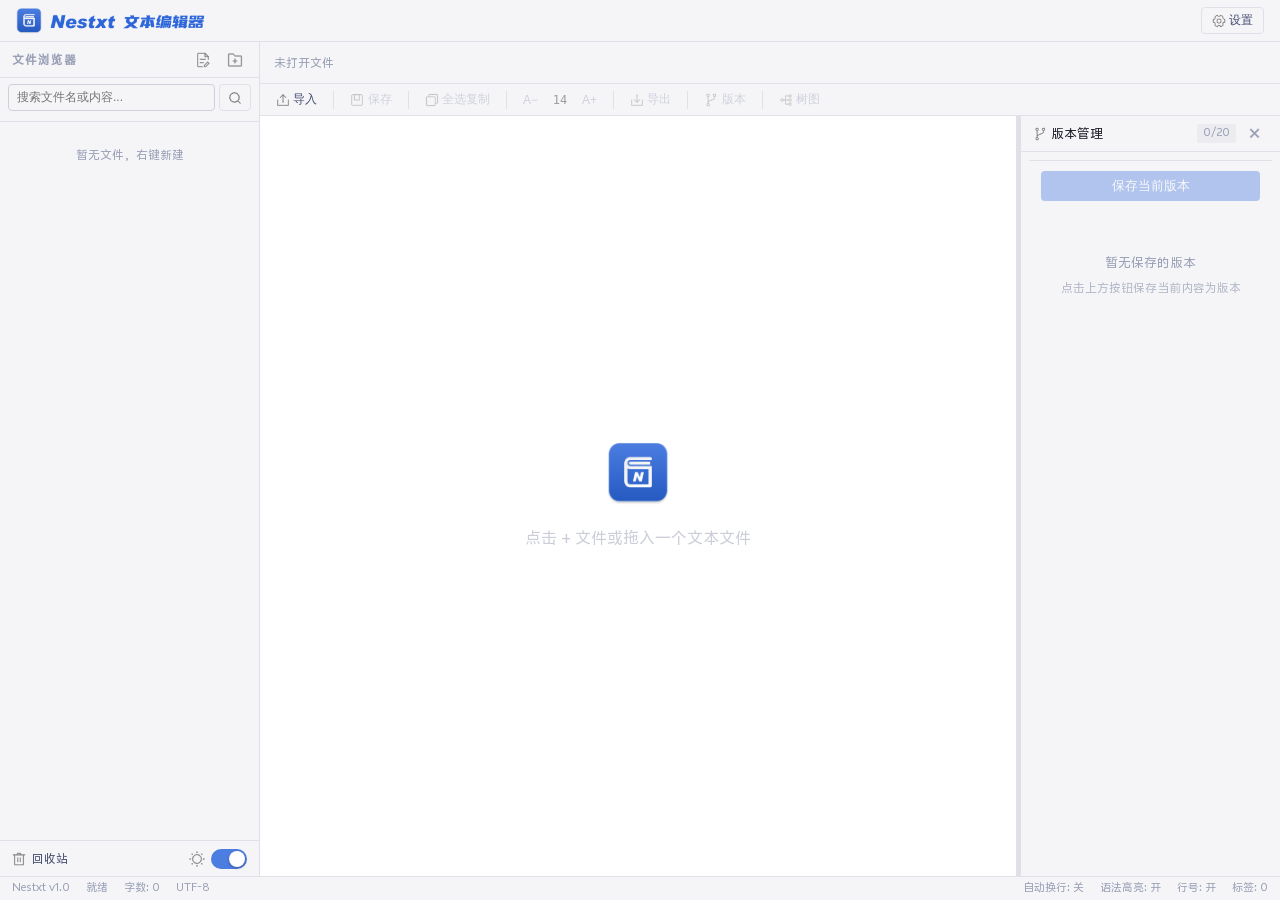
<file: Nestxt_Web/index.html>
<!DOCTYPE html>
<html lang="zh-CN" class="loading">
<head>
    <meta charset="UTF-8">
    <meta name="viewport" content="width=device-width, initial-scale=1.0">
    <title>Nestxt 文本编辑器</title>
    <link rel="icon" type="image/png" href="icon/icon.png">
    <link rel="stylesheet" href="css/fonts.css">
    <link rel="stylesheet" href="css/base.css">
    <link rel="stylesheet" href="css/layout.css">
    <link rel="stylesheet" href="css/tree.css">
    <link rel="stylesheet" href="css/tabs.css">
    <link rel="stylesheet" href="css/editor.css">
    <link rel="stylesheet" href="css/syntax-ui.css">
    <link rel="stylesheet" href="css/version.css">
    <link rel="stylesheet" href="css/search.css">
    <link rel="stylesheet" href="css/dialogs.css">
    <link rel="stylesheet" href="css/treeview.css">
</head>
<body class="startup" tabindex="-1">
    <div class="app-container">
        <!-- ===== 标题栏 ===== -->
        <div class="titlebar">
            <span class="titlebar-title"><img src="icon/icon.png" alt="logo" class="titlebar-logo titlebar-logo-light"><img src="icon/icon_Dark.png" alt="logo" class="titlebar-logo titlebar-logo-dark"><span data-icon="TITLE_LIGHT"></span><span data-icon="TITLE_DARK"></span></span>
            <div class="titlebar-actions">
                <button class="titlebar-btn" id="btn-settings" title="设置"><span data-icon="SETTINGS"></span> 设置</button>
                <div class="settings-menu" id="settings-menu" style="display:none">
                    <div class="settings-menu-item" data-action="export-data"><span data-icon="EXPORT"></span> 导出用户数据</div>
                    <div class="settings-menu-item" data-action="import-data"><span data-icon="IMPORT"></span> 导入用户数据</div>
                    <div class="settings-menu-item" data-action="autosave-setting"><span data-icon="TIMER"></span> 自动保存设置</div>
                    <div class="settings-menu-item" data-action="syntax-setting"><span data-icon="PALETTE"></span> 语法高亮设置</div>
                    <div class="settings-menu-item" data-action="encoding-setting"><span data-icon="TEXT_STYLE"></span> 编码设置</div>
                    <div class="settings-menu-item" data-action="online-docs" data-url="docs/index.html"><span data-icon="BOOK_OPEN"></span> 在线文档</div>
                    <div class="settings-menu-item" data-action="about"><span data-icon="INFO"></span> 关于</div>
                </div>
            </div>
        </div>

        <!-- ===== 主区域 ===== -->
        <div class="main-area">
            <!-- 侧边栏 -->
            <div class="sidebar" id="sidebar">
                <div class="sidebar-header">
                    <span class="sidebar-header-title">文件浏览器</span>
                    <button class="sidebar-header-btn" data-action="new-file" title="新建文件"><span data-icon="FILE_ADD"></span></button>
                    <button class="sidebar-header-btn" data-action="new-folder" title="新建文件夹"><span data-icon="FOLDER_ADD"></span></button>
                </div>
                <!-- 搜索框（常驻显示） -->
                <div class="search-panel">
                    <div class="search-bar">
                        <input type="text" class="search-input" placeholder="搜索文件名或内容...">
                        <button class="search-btn" id="btn-search" title="搜索 (Ctrl+F)"><span data-icon="SEARCH"></span></button>
                    </div>
                    <div class="search-results"></div>
                </div>
                <div class="sidebar-tree">
                    <div class="sidebar-empty">加载中...</div>
                </div>
                <!-- 侧边栏底部：回收站 + 主题切换 -->
                <div class="sidebar-footer-bar">
                    <div class="sidebar-footer" data-action="toggle-trash">
                        <span class="sidebar-footer-icon"><span data-icon="DELETE"></span></span>
                        <span class="sidebar-footer-label">回收站</span>
                        <span class="sidebar-footer-badge">0</span>
                    </div>
                    <div class="sidebar-theme-bar">
                        <label class="theme-toggle" id="theme-toggle" title="切换主题">
                            <span class="theme-toggle-icon"><span data-icon="SUN"></span></span>
                            <span class="theme-toggle-track">
                                <span class="theme-toggle-thumb"></span>
                            </span>
                        </label>
                    </div>
                </div>
                <!-- 回收站面板 -->
                <div class="trash-panel" style="display:none">
                    <div class="trash-header">
                        <span><span data-icon="DELETE"></span> 回收站</span>
                        <button class="trash-btn-empty" title="清空回收站">清空</button>
                        <button class="trash-btn-close" title="关闭"><span data-icon="CLOSE_SMALL"></span></button>
                    </div>
                    <div class="trash-list"></div>
                </div>
                <div class="sidebar-resizer"></div>
            </div>

            <!-- 编辑器区域 -->
            <div class="editor-area">
                <!-- 标签页栏 -->
                <div class="tabbar">
                    <div class="tabs-container" id="tabs-container">
                        <div class="tabs-empty">未打开文件</div>
                    </div>
                    <!-- 标签页右键菜单 -->
                    <div class="tab-context-menu" id="tab-context-menu">
                        <div class="tab-context-menu-item" data-action="close">关闭</div>
                        <div class="tab-context-menu-item tab-context-menu-sep"></div>
                        <div class="tab-context-menu-item" data-action="close-all">关闭全部</div>
                    </div>
                </div>

                <!-- 编辑工具栏 -->
                <div class="editor-toolbar">
                    <button class="toolbar-btn" id="btn-import" title="导入文件"><span data-icon="UPLOAD"></span> 导入</button>
                    <div class="toolbar-sep"></div>
                    <button class="toolbar-btn" id="btn-save" title="保存 (Ctrl+S)"><span data-icon="SAVE"></span> 保存</button>
                    <div class="toolbar-sep"></div>
                    <button class="toolbar-btn" id="btn-copy-all" title="全选并复制全部内容"><span data-icon="COPY"></span> 全选复制</button>
                    <div class="toolbar-sep"></div>
                    <div class="toolbar-group">
                        <button class="toolbar-btn" id="btn-font-minus" title="缩小字号">A−</button>
                        <span class="toolbar-fontsize" id="fontsize-label">14</span>
                        <button class="toolbar-btn" id="btn-font-plus" title="增大字号">A+</button>
                    </div>
                    <div class="toolbar-sep"></div>
                    <button class="toolbar-btn" id="btn-export" title="导出为 .txt"><span data-icon="DOWNLOAD"></span> 导出</button>
                    <div class="toolbar-sep"></div>
                    <button class="toolbar-btn" id="btn-version" title="版本管理"><span data-icon="BRANCH"></span> 版本</button>
                    <div class="toolbar-sep"></div>
                    <button class="toolbar-btn" id="btn-treeview" title="树图可视化"><span data-icon="TREEVIEW"></span> 树图</button>
                </div>

                <!-- 编辑器主体区域（编辑器 + 版本面板） -->
                <div class="editor-main">
                    <div class="editor-panel">
                        <div class="editor-wrapper">
                            <div class="line-numbers"></div>
                            <textarea class="editor-textarea" placeholder="选择文件开始编辑，或拖入 .txt 文件" spellcheck="false"></textarea>
                        </div>
                        <!-- 树图可视化面板 -->
                        <div class="treeview-panel" style="display:none">
                            <div class="treeview-header">
                                <span><span data-icon="TREEVIEW"></span> 树图可视化</span>
                                <button class="treeview-btn-close" title="关闭树图"><span data-icon="CLOSE"></span></button>
                            </div>
                            <div class="treeview-content"></div>
                        </div>
                    </div>
                    <!-- 版本面板拖拽条 -->
                    <div class="version-resizer"></div>
                    <!-- 版本管理面板（右侧滑入） -->
                    <div class="version-panel">
                        <div class="version-header">
                            <span class="version-header-title"><span data-icon="BRANCH"></span> 版本管理</span>
                            <span class="version-count" id="version-count">0/20</span>
                            <button class="version-btn-close" title="关闭版本面板"><span data-icon="CLOSE"></span></button>
                        </div>
                        <div class="version-list"><div class="version-save-bar"><button class="version-save-btn" disabled>保存当前版本</button></div><div class="version-empty">暂无保存的版本<br><span class="version-empty-hint">点击上方按钮保存当前内容为版本</span></div></div>
                    </div>
                </div>
            </div>
        </div>

        <!-- ===== 状态栏 ===== -->
        <div class="statusbar">
            <span class="status-item">Nestxt v1.0</span>
            <span class="status-item" id="status-save">就绪</span>
                <span class="status-item" id="status-word-count">字数: 0</span>
                <span class="status-item clickable" id="status-encoding">UTF-8</span>
                <span class="status-item clickable" id="status-wordwrap" style="margin-left:auto">自动换行: 关</span>
                <span class="status-item clickable" id="status-syntax-highlight">语法高亮: 开</span>
                <span class="status-item clickable" id="status-line-num">行号: 开</span>
                <span class="status-item" id="status-tab-count">标签: 0/10</span>
        </div>
    </div>

    <!-- ===== 右键菜单 ===== -->
    <div class="context-menu"></div>

    <!-- ===== 版本保存弹窗 ===== -->
    <div class="modal-overlay" id="version-modal" style="display:none">
        <div class="modal-dialog">
            <div class="modal-header">
                <span><span data-icon="SAVE"></span> 保存版本</span>
                <button class="modal-close" id="modal-close"><span data-icon="CLOSE"></span></button>
            </div>
            <div class="modal-body">
                <label class="modal-label">版本名称</label>
                <input type="text" class="modal-input" id="version-name-input" placeholder="输入版本名称..." maxlength="50">
            </div>
            <div class="modal-footer">
                <button class="modal-btn modal-btn-cancel" id="modal-cancel">取消</button>
                <button class="modal-btn modal-btn-confirm" id="modal-confirm">保存</button>
            </div>
        </div>
    </div>

    <!-- ===== 焦点控制：确保启动时焦点在 body 上，不落在任何按钮 ===== -->
    <script>
        (function() {
            // DOM 加载完成后将焦点移到 body
            function setFocusToBody() {
                if (document.body) {
                    document.body.focus();
                }
            }
            
            // 如果 DOM 已加载完成，立即执行；否则监听 DOMContentLoaded
            if (document.readyState === 'loading') {
                document.addEventListener('DOMContentLoaded', setFocusToBody);
            } else {
                setFocusToBody();
            }
            
            // 延迟再执行一次确保焦点正确
            if (window.addEventListener) {
                window.addEventListener('load', function() {
                    setTimeout(setFocusToBody, 50);
                });
            }
        })();
    </script>

    <!-- ===== JavaScript 加载（defer 并行下载，DOMContentLoaded 后按顺序执行） ===== -->
    <!-- 核心框架 -->
    <script defer src="js/core/Signal.js"></script>
    <script defer src="js/core/Autoload.js"></script>
    <script defer src="js/core/Constants.js"></script>
    <script defer src="js/core/Icons.js"></script>

    <!-- 数据服务层 -->
    <script defer src="js/services/StorageBridge.js"></script>
    <script defer src="js/services/StorageService.js"></script>
    <script defer src="js/services/TextFileReader.js"></script>
    <script defer src="js/services/FolderService.js"></script>
    <script defer src="js/services/FileService.js"></script>
    <script defer src="js/services/TabService.js"></script>
    <script defer src="js/services/TrashService.js"></script>
    <script defer src="js/services/AutoSaveService.js"></script>
    <script defer src="js/services/TimeService.js"></script>

    <!-- UI 控制器层 -->
    <script defer src="js/controllers/ThemeController.js"></script>
    <!-- Sidebar 子模块 -->
    <script defer src="js/controllers/Sidebar/FolderTreeStateManager.js"></script>
    <script defer src="js/controllers/Sidebar/FolderTreeRenderer.js"></script>
    <script defer src="js/controllers/Sidebar/FolderTreeEventHandler.js"></script>
    <script defer src="js/controllers/Sidebar/InlineRenameHelper.js"></script>
    <script defer src="js/controllers/SidebarController.js"></script>
    <script defer src="js/controllers/TabController.js"></script>
    <script defer src="js/controllers/EditorController.js"></script>
    <!-- EditorController 子模块 -->
    <script defer src="js/controllers/editor/EditorController.linenum.js"></script>
    <script defer src="js/controllers/editor/EditorController.syntax.js"></script>
    <script defer src="js/controllers/editor/EditorController.treeview.js"></script>
    <script defer src="js/controllers/editor/EditorController.contextmenu.js"></script>
    <script defer src="js/controllers/editor/EditorController.version.js"></script>
    <script defer src="js/controllers/ContextMenuController.js"></script>
    <script defer src="js/controllers/SearchController.js"></script>
    <script defer src="js/controllers/DragController.js"></script>
    <script defer src="js/controllers/EncodingController.js"></script>

    <!-- App 子模块 -->
    <script defer src="js/app/dialogs.js"></script>
    <script defer src="js/app/version-panel.js"></script>
    <script defer src="js/app/trash-panel.js"></script>
    <script defer src="js/app/file-ops.js"></script>
    <script defer src="js/app/settings.js"></script>

    <!-- 应用入口 -->
    <script defer src="js/app.js"></script>
</body>
</html>
</file>
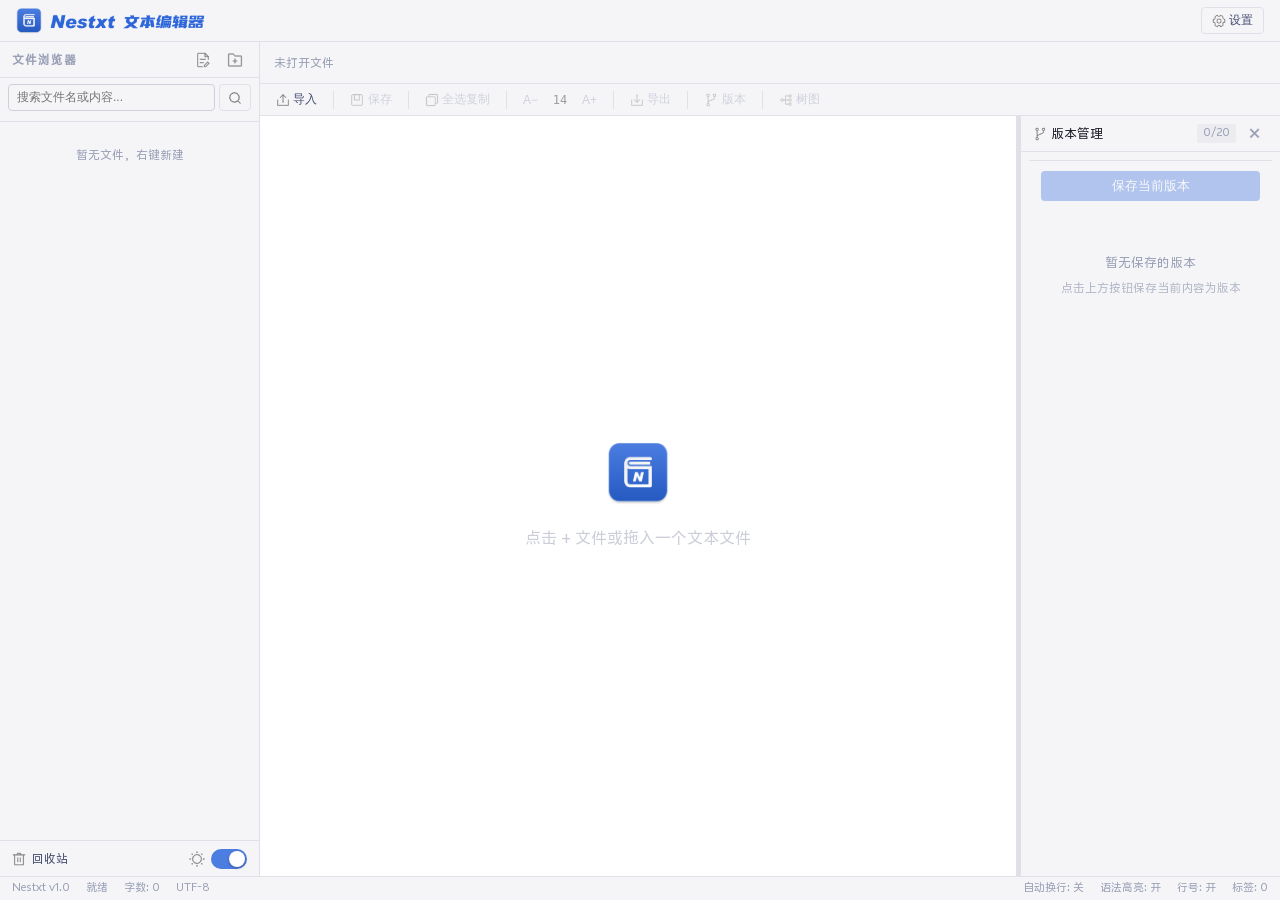
<file: Nestxt_Cross-Platform/Web/index.html>
<!DOCTYPE html>
<html lang="zh-CN" class="loading">
<head>
    <meta charset="UTF-8">
    <meta name="viewport" content="width=device-width, initial-scale=1.0">
    <title>Nestxt 文本编辑器</title>
    <link rel="icon" type="image/png" href="icon/icon.png">
    <link rel="stylesheet" href="css/fonts.css">
    <link rel="stylesheet" href="css/base.css">
    <link rel="stylesheet" href="css/layout.css">
    <link rel="stylesheet" href="css/tree.css">
    <link rel="stylesheet" href="css/tabs.css">
    <link rel="stylesheet" href="css/editor.css">
    <link rel="stylesheet" href="css/syntax-ui.css">
    <link rel="stylesheet" href="css/version.css">
    <link rel="stylesheet" href="css/search.css">
    <link rel="stylesheet" href="css/dialogs.css">
    <link rel="stylesheet" href="css/treeview.css">
</head>
<body class="startup" tabindex="-1">
    <div class="app-container">
        <!-- ===== 标题栏 ===== -->
        <div class="titlebar">
            <span class="titlebar-title"><img src="icon/icon.png" alt="logo" class="titlebar-logo titlebar-logo-light"><img src="icon/icon_Dark.png" alt="logo" class="titlebar-logo titlebar-logo-dark"><span data-icon="TITLE_LIGHT"></span><span data-icon="TITLE_DARK"></span></span>
            <div class="titlebar-actions">
                <button class="titlebar-btn" id="btn-settings" title="设置"><span data-icon="SETTINGS"></span> 设置</button>
                <div class="settings-menu" id="settings-menu" style="display:none">
                    <div class="settings-menu-item" data-action="export-data"><span data-icon="EXPORT"></span> 导出用户数据</div>
                    <div class="settings-menu-item" data-action="import-data"><span data-icon="IMPORT"></span> 导入用户数据</div>
                    <div class="settings-menu-item" data-action="autosave-setting"><span data-icon="TIMER"></span> 自动保存设置</div>
                    <div class="settings-menu-item" data-action="syntax-setting"><span data-icon="PALETTE"></span> 语法高亮设置</div>
                    <div class="settings-menu-item" data-action="encoding-setting"><span data-icon="TEXT_STYLE"></span> 编码设置</div>
                    <div class="settings-menu-item" data-action="online-docs" data-url="docs/index.html"><span data-icon="BOOK_OPEN"></span> 在线文档</div>
                    <div class="settings-menu-item" data-action="about"><span data-icon="INFO"></span> 关于</div>
                </div>
            </div>
        </div>

        <!-- ===== 主区域 ===== -->
        <div class="main-area">
            <!-- 侧边栏 -->
            <div class="sidebar" id="sidebar">
                <div class="sidebar-header">
                    <span class="sidebar-header-title">文件浏览器</span>
                    <button class="sidebar-header-btn" data-action="new-file" title="新建文件"><span data-icon="FILE_ADD"></span></button>
                    <button class="sidebar-header-btn" data-action="new-folder" title="新建文件夹"><span data-icon="FOLDER_ADD"></span></button>
                </div>
                <!-- 搜索框（常驻显示） -->
                <div class="search-panel">
                    <div class="search-bar">
                        <input type="text" class="search-input" placeholder="搜索文件名或内容...">
                        <button class="search-btn" id="btn-search" title="搜索 (Ctrl+F)"><span data-icon="SEARCH"></span></button>
                    </div>
                    <div class="search-results"></div>
                </div>
                <div class="sidebar-tree">
                    <div class="sidebar-empty">加载中...</div>
                </div>
                <!-- 侧边栏底部：回收站 + 主题切换 -->
                <div class="sidebar-footer-bar">
                    <div class="sidebar-footer" data-action="toggle-trash">
                        <span class="sidebar-footer-icon"><span data-icon="DELETE"></span></span>
                        <span class="sidebar-footer-label">回收站</span>
                        <span class="sidebar-footer-badge">0</span>
                    </div>
                    <div class="sidebar-theme-bar">
                        <label class="theme-toggle" id="theme-toggle" title="切换主题">
                            <span class="theme-toggle-icon"><span data-icon="SUN"></span></span>
                            <span class="theme-toggle-track">
                                <span class="theme-toggle-thumb"></span>
                            </span>
                        </label>
                    </div>
                </div>
                <!-- 回收站面板 -->
                <div class="trash-panel" style="display:none">
                    <div class="trash-header">
                        <span><span data-icon="DELETE"></span> 回收站</span>
                        <button class="trash-btn-empty" title="清空回收站">清空</button>
                        <button class="trash-btn-close" title="关闭"><span data-icon="CLOSE_SMALL"></span></button>
                    </div>
                    <div class="trash-list"></div>
                </div>
                <div class="sidebar-resizer"></div>
            </div>

            <!-- 编辑器区域 -->
            <div class="editor-area">
                <!-- 标签页栏 -->
                <div class="tabbar">
                    <div class="tabs-container" id="tabs-container">
                        <div class="tabs-empty">未打开文件</div>
                    </div>
                    <!-- 标签页右键菜单 -->
                    <div class="tab-context-menu" id="tab-context-menu">
                        <div class="tab-context-menu-item" data-action="close">关闭</div>
                        <div class="tab-context-menu-item tab-context-menu-sep"></div>
                        <div class="tab-context-menu-item" data-action="close-all">关闭全部</div>
                    </div>
                </div>

                <!-- 编辑工具栏 -->
                <div class="editor-toolbar">
                    <button class="toolbar-btn" id="btn-import" title="导入文件"><span data-icon="UPLOAD"></span> 导入</button>
                    <div class="toolbar-sep"></div>
                    <button class="toolbar-btn" id="btn-save" title="保存 (Ctrl+S)"><span data-icon="SAVE"></span> 保存</button>
                    <div class="toolbar-sep"></div>
                    <button class="toolbar-btn" id="btn-copy-all" title="全选并复制全部内容"><span data-icon="COPY"></span> 全选复制</button>
                    <div class="toolbar-sep"></div>
                    <div class="toolbar-group">
                        <button class="toolbar-btn" id="btn-font-minus" title="缩小字号">A−</button>
                        <span class="toolbar-fontsize" id="fontsize-label">14</span>
                        <button class="toolbar-btn" id="btn-font-plus" title="增大字号">A+</button>
                    </div>
                    <div class="toolbar-sep"></div>
                    <button class="toolbar-btn" id="btn-export" title="导出为 .txt"><span data-icon="DOWNLOAD"></span> 导出</button>
                    <div class="toolbar-sep"></div>
                    <button class="toolbar-btn" id="btn-version" title="版本管理"><span data-icon="BRANCH"></span> 版本</button>
                    <div class="toolbar-sep"></div>
                    <button class="toolbar-btn" id="btn-treeview" title="树图可视化"><span data-icon="TREEVIEW"></span> 树图</button>
                </div>

                <!-- 编辑器主体区域（编辑器 + 版本面板） -->
                <div class="editor-main">
                    <div class="editor-panel">
                        <div class="editor-wrapper">
                            <div class="line-numbers"></div>
                            <textarea class="editor-textarea" placeholder="选择文件开始编辑，或拖入 .txt 文件" spellcheck="false"></textarea>
                        </div>
                        <!-- 树图可视化面板 -->
                        <div class="treeview-panel" style="display:none">
                            <div class="treeview-header">
                                <span><span data-icon="TREEVIEW"></span> 树图可视化</span>
                                <button class="treeview-btn-close" title="关闭树图"><span data-icon="CLOSE"></span></button>
                            </div>
                            <div class="treeview-content"></div>
                        </div>
                    </div>
                    <!-- 版本面板拖拽条 -->
                    <div class="version-resizer"></div>
                    <!-- 版本管理面板（右侧滑入） -->
                    <div class="version-panel">
                        <div class="version-header">
                            <span class="version-header-title"><span data-icon="BRANCH"></span> 版本管理</span>
                            <span class="version-count" id="version-count">0/20</span>
                            <button class="version-btn-close" title="关闭版本面板"><span data-icon="CLOSE"></span></button>
                        </div>
                        <div class="version-list"><div class="version-save-bar"><button class="version-save-btn" disabled>保存当前版本</button></div><div class="version-empty">暂无保存的版本<br><span class="version-empty-hint">点击上方按钮保存当前内容为版本</span></div></div>
                    </div>
                </div>
            </div>
        </div>

        <!-- ===== 状态栏 ===== -->
        <div class="statusbar">
            <span class="status-item">Nestxt v1.0</span>
            <span class="status-item" id="status-save">就绪</span>
                <span class="status-item" id="status-word-count">字数: 0</span>
                <span class="status-item clickable" id="status-encoding">UTF-8</span>
                <span class="status-item clickable" id="status-wordwrap" style="margin-left:auto">自动换行: 关</span>
                <span class="status-item clickable" id="status-syntax-highlight">语法高亮: 开</span>
                <span class="status-item clickable" id="status-line-num">行号: 开</span>
                <span class="status-item" id="status-tab-count">标签: 0/10</span>
        </div>
    </div>

    <!-- ===== 右键菜单 ===== -->
    <div class="context-menu"></div>

    <!-- ===== 版本保存弹窗 ===== -->
    <div class="modal-overlay" id="version-modal" style="display:none">
        <div class="modal-dialog">
            <div class="modal-header">
                <span><span data-icon="SAVE"></span> 保存版本</span>
                <button class="modal-close" id="modal-close"><span data-icon="CLOSE"></span></button>
            </div>
            <div class="modal-body">
                <label class="modal-label">版本名称</label>
                <input type="text" class="modal-input" id="version-name-input" placeholder="输入版本名称..." maxlength="50">
            </div>
            <div class="modal-footer">
                <button class="modal-btn modal-btn-cancel" id="modal-cancel">取消</button>
                <button class="modal-btn modal-btn-confirm" id="modal-confirm">保存</button>
            </div>
        </div>
    </div>

    <!-- ===== 焦点控制：确保启动时焦点在 body 上，不落在任何按钮 ===== -->
    <script>
        (function() {
            // DOM 加载完成后将焦点移到 body
            function setFocusToBody() {
                if (document.body) {
                    document.body.focus();
                }
            }
            
            // 如果 DOM 已加载完成，立即执行；否则监听 DOMContentLoaded
            if (document.readyState === 'loading') {
                document.addEventListener('DOMContentLoaded', setFocusToBody);
            } else {
                setFocusToBody();
            }
            
            // pywebview 环境下，窗口显示后可能重新分配焦点，延迟再执行一次
            if (window.addEventListener) {
                window.addEventListener('load', function() {
                    setTimeout(setFocusToBody, 50);
                });
            }
        })();
    </script>

    <!-- ===== JavaScript 加载（defer 并行下载，DOMContentLoaded 后按顺序执行） ===== -->
    <!-- 核心框架 -->
    <script defer src="js/core/Signal.js"></script>
    <script defer src="js/core/Autoload.js"></script>
    <script defer src="js/core/Constants.js"></script>
    <script defer src="js/core/Icons.js"></script>

    <!-- 数据服务层 -->
    <script defer src="js/Bridge/StorageBridge.js"></script>
    <script defer src="js/Bridge/SystemBridge.js"></script>
    <script defer src="js/services/StorageService.js"></script>
    <script defer src="js/services/TextFileReader.js"></script>
    <script defer src="js/services/FolderService.js"></script>
    <script defer src="js/services/FileService.js"></script>
    <script defer src="js/services/TabService.js"></script>
    <script defer src="js/services/TrashService.js"></script>
    <script defer src="js/services/AutoSaveService.js"></script>
    <script defer src="js/services/TimeService.js"></script>

    <!-- UI 控制器层 -->
    <script defer src="js/controllers/ThemeController.js"></script>
    <!-- Sidebar 子模块 -->
    <script defer src="js/controllers/Sidebar/FolderTreeStateManager.js"></script>
    <script defer src="js/controllers/Sidebar/FolderTreeRenderer.js"></script>
    <script defer src="js/controllers/Sidebar/FolderTreeEventHandler.js"></script>
    <script defer src="js/controllers/Sidebar/InlineRenameHelper.js"></script>
    <script defer src="js/controllers/SidebarController.js"></script>
    <script defer src="js/controllers/TabController.js"></script>
    <script defer src="js/controllers/EditorController.js"></script>
    <!-- EditorController 子模块 -->
    <script defer src="js/controllers/editor/EditorController.linenum.js"></script>
    <script defer src="js/controllers/editor/EditorController.syntax.js"></script>
    <script defer src="js/controllers/editor/EditorController.treeview.js"></script>
    <script defer src="js/controllers/editor/EditorController.contextmenu.js"></script>
    <script defer src="js/controllers/editor/EditorController.version.js"></script>
    <script defer src="js/controllers/ContextMenuController.js"></script>
    <script defer src="js/controllers/SearchController.js"></script>
    <script defer src="js/controllers/DragController.js"></script>
    <script defer src="js/controllers/EncodingController.js"></script>

    <!-- App 子模块 -->
    <script defer src="js/app/dialogs.js"></script>
    <script defer src="js/app/version-panel.js"></script>
    <script defer src="js/app/trash-panel.js"></script>
    <script defer src="js/app/file-ops.js"></script>
    <script defer src="js/app/settings.js"></script>

    <!-- 应用入口 -->
    <script defer src="js/app.js"></script>
</body>
</html>
</file>
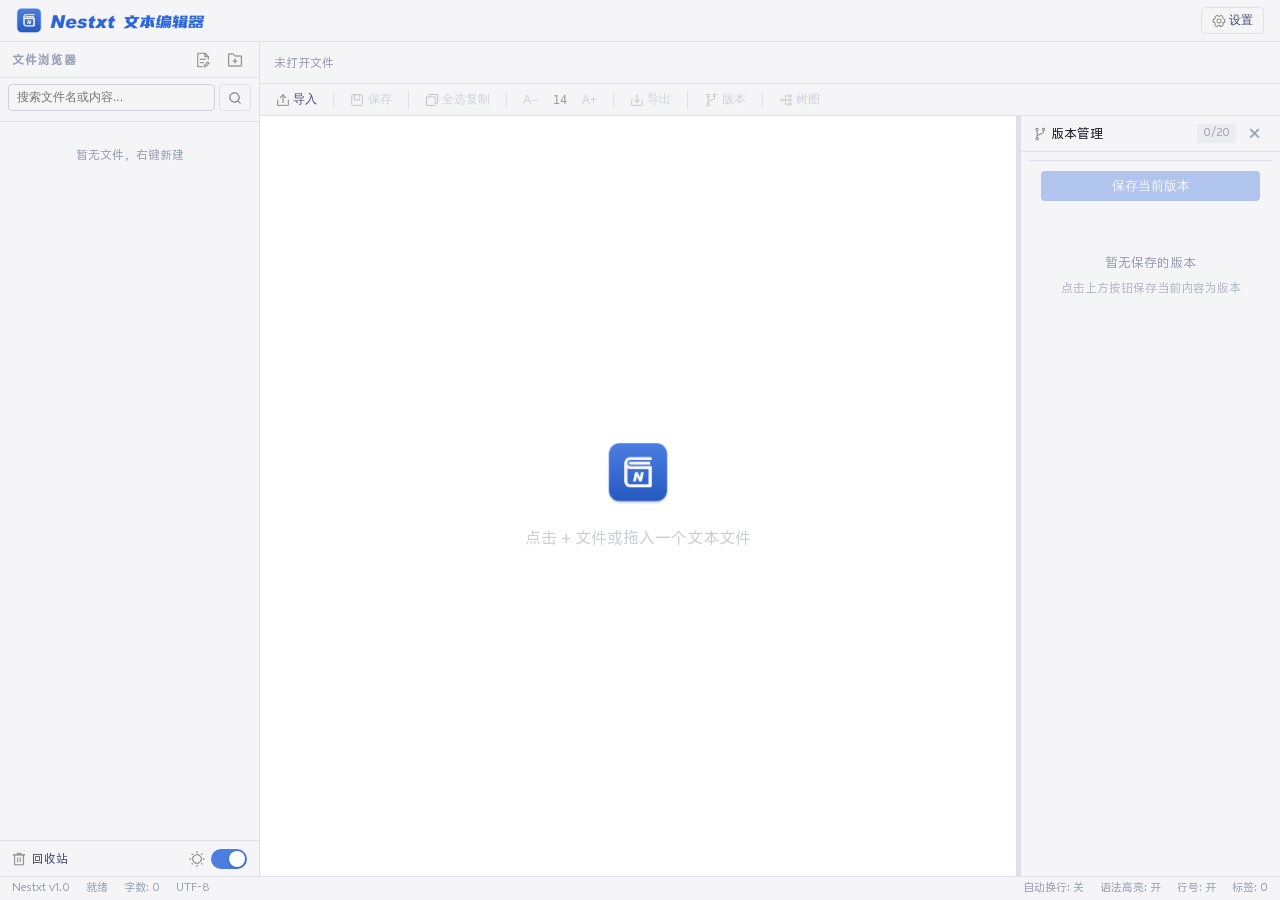
<file: Nestxt_PC/Web/index.html>
<!DOCTYPE html>
<html lang="zh-CN" class="loading">
<head>
    <meta charset="UTF-8">
    <meta name="viewport" content="width=device-width, initial-scale=1.0">
    <title>Nestxt 文本编辑器</title>
    <link rel="icon" type="image/png" href="icon/icon.png">
    <link rel="stylesheet" href="css/fonts.css">
    <link rel="stylesheet" href="css/base.css">
    <link rel="stylesheet" href="css/layout.css">
    <link rel="stylesheet" href="css/tree.css">
    <link rel="stylesheet" href="css/tabs.css">
    <link rel="stylesheet" href="css/editor.css">
    <link rel="stylesheet" href="css/syntax-ui.css">
    <link rel="stylesheet" href="css/version.css">
    <link rel="stylesheet" href="css/search.css">
    <link rel="stylesheet" href="css/dialogs.css">
    <link rel="stylesheet" href="css/treeview.css">
</head>
<body class="startup" tabindex="-1">
    <div class="app-container">
        <!-- ===== 标题栏 ===== -->
        <div class="titlebar">
            <span class="titlebar-title"><img src="icon/icon.png" alt="logo" class="titlebar-logo titlebar-logo-light"><img src="icon/icon_Dark.png" alt="logo" class="titlebar-logo titlebar-logo-dark"><span data-icon="TITLE_LIGHT"></span><span data-icon="TITLE_DARK"></span></span>
            <div class="titlebar-actions">
                <button class="titlebar-btn" id="btn-settings" title="设置"><span data-icon="SETTINGS"></span> 设置</button>
                <div class="settings-menu" id="settings-menu" style="display:none">
                    <div class="settings-menu-item" data-action="export-data"><span data-icon="EXPORT"></span> 导出用户数据</div>
                    <div class="settings-menu-item" data-action="import-data"><span data-icon="IMPORT"></span> 导入用户数据</div>
                    <div class="settings-menu-item" data-action="autosave-setting"><span data-icon="TIMER"></span> 自动保存设置</div>
                    <div class="settings-menu-item" data-action="syntax-setting"><span data-icon="PALETTE"></span> 语法高亮设置</div>
                    <div class="settings-menu-item" data-action="encoding-setting"><span data-icon="TEXT_STYLE"></span> 编码设置</div>
                    <div class="settings-menu-item" data-action="online-docs" data-url="docs/index.html"><span data-icon="BOOK_OPEN"></span> 在线文档</div>
                    <div class="settings-menu-item" data-action="about"><span data-icon="INFO"></span> 关于</div>
                </div>
            </div>
        </div>

        <!-- ===== 主区域 ===== -->
        <div class="main-area">
            <!-- 侧边栏 -->
            <div class="sidebar" id="sidebar">
                <div class="sidebar-header">
                    <span class="sidebar-header-title">文件浏览器</span>
                    <button class="sidebar-header-btn" data-action="new-file" title="新建文件"><span data-icon="FILE_ADD"></span></button>
                    <button class="sidebar-header-btn" data-action="new-folder" title="新建文件夹"><span data-icon="FOLDER_ADD"></span></button>
                </div>
                <!-- 搜索框（常驻显示） -->
                <div class="search-panel">
                    <div class="search-bar">
                        <input type="text" class="search-input" placeholder="搜索文件名或内容...">
                        <button class="search-btn" id="btn-search" title="搜索 (Ctrl+F)"><span data-icon="SEARCH"></span></button>
                    </div>
                    <div class="search-results"></div>
                </div>
                <div class="sidebar-tree">
                    <div class="sidebar-empty">加载中...</div>
                </div>
                <!-- 侧边栏底部：回收站 + 主题切换 -->
                <div class="sidebar-footer-bar">
                    <div class="sidebar-footer" data-action="toggle-trash">
                        <span class="sidebar-footer-icon"><span data-icon="DELETE"></span></span>
                        <span class="sidebar-footer-label">回收站</span>
                        <span class="sidebar-footer-badge">0</span>
                    </div>
                    <div class="sidebar-theme-bar">
                        <label class="theme-toggle" id="theme-toggle" title="切换主题">
                            <span class="theme-toggle-icon"><span data-icon="SUN"></span></span>
                            <span class="theme-toggle-track">
                                <span class="theme-toggle-thumb"></span>
                            </span>
                        </label>
                    </div>
                </div>
                <!-- 回收站面板 -->
                <div class="trash-panel" style="display:none">
                    <div class="trash-header">
                        <span><span data-icon="DELETE"></span> 回收站</span>
                        <button class="trash-btn-empty" title="清空回收站">清空</button>
                        <button class="trash-btn-close" title="关闭"><span data-icon="CLOSE_SMALL"></span></button>
                    </div>
                    <div class="trash-list"></div>
                </div>
                <div class="sidebar-resizer"></div>
            </div>

            <!-- 编辑器区域 -->
            <div class="editor-area">
                <!-- 标签页栏 -->
                <div class="tabbar">
                    <div class="tabs-container" id="tabs-container">
                        <div class="tabs-empty">未打开文件</div>
                    </div>
                    <!-- 标签页右键菜单 -->
                    <div class="tab-context-menu" id="tab-context-menu">
                        <div class="tab-context-menu-item" data-action="close">关闭</div>
                        <div class="tab-context-menu-item tab-context-menu-sep"></div>
                        <div class="tab-context-menu-item" data-action="close-all">关闭全部</div>
                    </div>
                </div>

                <!-- 编辑工具栏 -->
                <div class="editor-toolbar">
                    <button class="toolbar-btn" id="btn-import" title="导入文件"><span data-icon="UPLOAD"></span> 导入</button>
                    <div class="toolbar-sep"></div>
                    <button class="toolbar-btn" id="btn-save" title="保存 (Ctrl+S)"><span data-icon="SAVE"></span> 保存</button>
                    <div class="toolbar-sep"></div>
                    <button class="toolbar-btn" id="btn-copy-all" title="全选并复制全部内容"><span data-icon="COPY"></span> 全选复制</button>
                    <div class="toolbar-sep"></div>
                    <div class="toolbar-group">
                        <button class="toolbar-btn" id="btn-font-minus" title="缩小字号">A−</button>
                        <span class="toolbar-fontsize" id="fontsize-label">14</span>
                        <button class="toolbar-btn" id="btn-font-plus" title="增大字号">A+</button>
                    </div>
                    <div class="toolbar-sep"></div>
                    <button class="toolbar-btn" id="btn-export" title="导出为 .txt"><span data-icon="DOWNLOAD"></span> 导出</button>
                    <div class="toolbar-sep"></div>
                    <button class="toolbar-btn" id="btn-version" title="版本管理"><span data-icon="BRANCH"></span> 版本</button>
                    <div class="toolbar-sep"></div>
                    <button class="toolbar-btn" id="btn-treeview" title="树图可视化"><span data-icon="TREEVIEW"></span> 树图</button>
                </div>

                <!-- 编辑器主体区域（编辑器 + 版本面板） -->
                <div class="editor-main">
                    <div class="editor-panel">
                        <div class="editor-wrapper">
                            <div class="line-numbers"></div>
                            <textarea class="editor-textarea" placeholder="选择文件开始编辑，或拖入 .txt 文件" spellcheck="false"></textarea>
                        </div>
                        <!-- 树图可视化面板 -->
                        <div class="treeview-panel" style="display:none">
                            <div class="treeview-header">
                                <span><span data-icon="TREEVIEW"></span> 树图可视化</span>
                                <button class="treeview-btn-close" title="关闭树图"><span data-icon="CLOSE"></span></button>
                            </div>
                            <div class="treeview-content"></div>
                        </div>
                    </div>
                    <!-- 版本面板拖拽条 -->
                    <div class="version-resizer"></div>
                    <!-- 版本管理面板（右侧滑入） -->
                    <div class="version-panel">
                        <div class="version-header">
                            <span class="version-header-title"><span data-icon="BRANCH"></span> 版本管理</span>
                            <span class="version-count" id="version-count">0/20</span>
                            <button class="version-btn-close" title="关闭版本面板"><span data-icon="CLOSE"></span></button>
                        </div>
                        <div class="version-list"><div class="version-save-bar"><button class="version-save-btn" disabled>保存当前版本</button></div><div class="version-empty">暂无保存的版本<br><span class="version-empty-hint">点击上方按钮保存当前内容为版本</span></div></div>
                    </div>
                </div>
            </div>
        </div>

        <!-- ===== 状态栏 ===== -->
        <div class="statusbar">
            <span class="status-item">Nestxt v1.0</span>
            <span class="status-item" id="status-save">就绪</span>
                <span class="status-item" id="status-word-count">字数: 0</span>
                <span class="status-item clickable" id="status-encoding">UTF-8</span>
                <span class="status-item clickable" id="status-wordwrap" style="margin-left:auto">自动换行: 关</span>
                <span class="status-item clickable" id="status-syntax-highlight">语法高亮: 开</span>
                <span class="status-item clickable" id="status-line-num">行号: 开</span>
                <span class="status-item" id="status-tab-count">标签: 0/10</span>
        </div>
    </div>

    <!-- ===== 右键菜单 ===== -->
    <div class="context-menu"></div>

    <!-- ===== 版本保存弹窗 ===== -->
    <div class="modal-overlay" id="version-modal" style="display:none">
        <div class="modal-dialog">
            <div class="modal-header">
                <span><span data-icon="SAVE"></span> 保存版本</span>
                <button class="modal-close" id="modal-close"><span data-icon="CLOSE"></span></button>
            </div>
            <div class="modal-body">
                <label class="modal-label">版本名称</label>
                <input type="text" class="modal-input" id="version-name-input" placeholder="输入版本名称..." maxlength="50">
            </div>
            <div class="modal-footer">
                <button class="modal-btn modal-btn-cancel" id="modal-cancel">取消</button>
                <button class="modal-btn modal-btn-confirm" id="modal-confirm">保存</button>
            </div>
        </div>
    </div>

    <!-- ===== 焦点控制：确保启动时焦点在 body 上，不落在任何按钮 ===== -->
    <script>
        (function() {
            // DOM 加载完成后将焦点移到 body
            function setFocusToBody() {
                if (document.body) {
                    document.body.focus();
                }
            }
            
            // 如果 DOM 已加载完成，立即执行；否则监听 DOMContentLoaded
            if (document.readyState === 'loading') {
                document.addEventListener('DOMContentLoaded', setFocusToBody);
            } else {
                setFocusToBody();
            }
            
            // pywebview 环境下，窗口显示后可能重新分配焦点，延迟再执行一次
            if (window.addEventListener) {
                window.addEventListener('load', function() {
                    setTimeout(setFocusToBody, 50);
                });
            }
        })();
    </script>

    <!-- ===== JavaScript 加载（defer 并行下载，DOMContentLoaded 后按顺序执行） ===== -->
    <!-- 核心框架 -->
    <script defer src="js/core/Signal.js"></script>
    <script defer src="js/core/Autoload.js"></script>
    <script defer src="js/core/Constants.js"></script>
    <script defer src="js/core/Icons.js"></script>

    <!-- 数据服务层 -->
    <script defer src="js/services/StorageBridge.js"></script>
    <script defer src="js/services/StorageService.js"></script>
    <script defer src="js/services/TextFileReader.js"></script>
    <script defer src="js/services/FolderService.js"></script>
    <script defer src="js/services/FileService.js"></script>
    <script defer src="js/services/TabService.js"></script>
    <script defer src="js/services/TrashService.js"></script>
    <script defer src="js/services/AutoSaveService.js"></script>
    <script defer src="js/services/TimeService.js"></script>

    <!-- UI 控制器层 -->
    <script defer src="js/controllers/ThemeController.js"></script>
    <!-- Sidebar 子模块 -->
    <script defer src="js/controllers/Sidebar/FolderTreeStateManager.js"></script>
    <script defer src="js/controllers/Sidebar/FolderTreeRenderer.js"></script>
    <script defer src="js/controllers/Sidebar/FolderTreeEventHandler.js"></script>
    <script defer src="js/controllers/Sidebar/InlineRenameHelper.js"></script>
    <script defer src="js/controllers/SidebarController.js"></script>
    <script defer src="js/controllers/TabController.js"></script>
    <script defer src="js/controllers/EditorController.js"></script>
    <!-- EditorController 子模块 -->
    <script defer src="js/controllers/editor/EditorController.linenum.js"></script>
    <script defer src="js/controllers/editor/EditorController.syntax.js"></script>
    <script defer src="js/controllers/editor/EditorController.treeview.js"></script>
    <script defer src="js/controllers/editor/EditorController.contextmenu.js"></script>
    <script defer src="js/controllers/editor/EditorController.version.js"></script>
    <script defer src="js/controllers/ContextMenuController.js"></script>
    <script defer src="js/controllers/SearchController.js"></script>
    <script defer src="js/controllers/DragController.js"></script>
    <script defer src="js/controllers/EncodingController.js"></script>

    <!-- App 子模块 -->
    <script defer src="js/app/dialogs.js"></script>
    <script defer src="js/app/version-panel.js"></script>
    <script defer src="js/app/trash-panel.js"></script>
    <script defer src="js/app/file-ops.js"></script>
    <script defer src="js/app/settings.js"></script>

    <!-- 应用入口 -->
    <script defer src="js/app.js"></script>
</body>
</html>
</file>
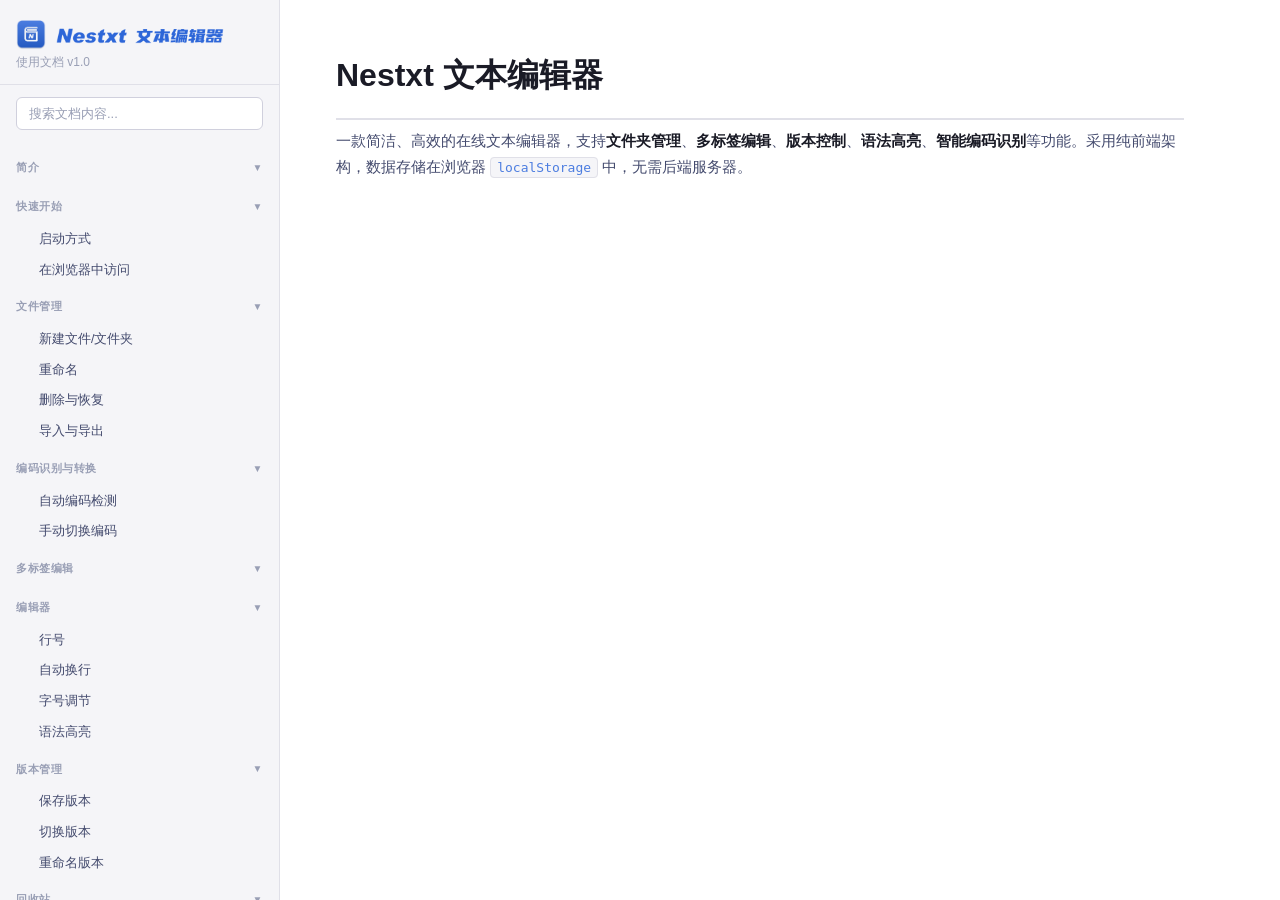
<file: Nestxt_Web/docs/index.html>
<!DOCTYPE html>
<html lang="zh-CN">
<head>
    <meta charset="UTF-8">
    <meta name="viewport" content="width=device-width, initial-scale=1.0">
    <title>Nestxt 使用文档</title>
    <link rel="icon" href="../icon/UI/book-open.png" type="image/png">
    <link rel="stylesheet" href="style.css">
</head>
<body>

    <!-- ===== 侧边栏 ===== -->
    <div class="sidebar" id="sidebar">
        <div class="sidebar-header">
            <h1>
                <img src="../icon/icon.png" alt="logo" class="doc-logo-icon doc-logo-icon-light">
            <img src="../icon/icon_Dark.png" alt="logo" class="doc-logo-icon doc-logo-icon-dark">
            <img src="../icon/Title/Nestext-Light.png" alt="Nestxt" class="doc-logo-title doc-logo-title-light">
            <img src="../icon/Title/Nestext-Dark.png" alt="Nestxt" class="doc-logo-title doc-logo-title-dark">
            </h1>
            <div class="version">使用文档 v1.0</div>
        </div>
        <div class="sidebar-search">
            <input type="text" id="search-input" placeholder="搜索文档内容..." autocomplete="off">
        </div>
        <div class="search-results" id="search-results"></div>
        <nav class="sidebar-nav" id="sidebar-nav"></nav>
    </div>

    <!-- 移动端遮罩 -->
    <div class="sidebar-overlay" id="sidebar-overlay"></div>
    <button class="menu-toggle" id="menu-toggle" title="菜单">☰</button>

    <!-- ===== 回到顶部 ===== -->
    <button class="back-to-top" id="back-to-top" title="回到顶部">↑</button>

    <!-- ===== 主内容 ===== -->
    <main class="content" id="content">
        <!-- 内容由 JavaScript 渲染 -->
    </main>

    <script src="content.js"></script>
    <script src="script.js"></script>
</body>
</html>
</file>
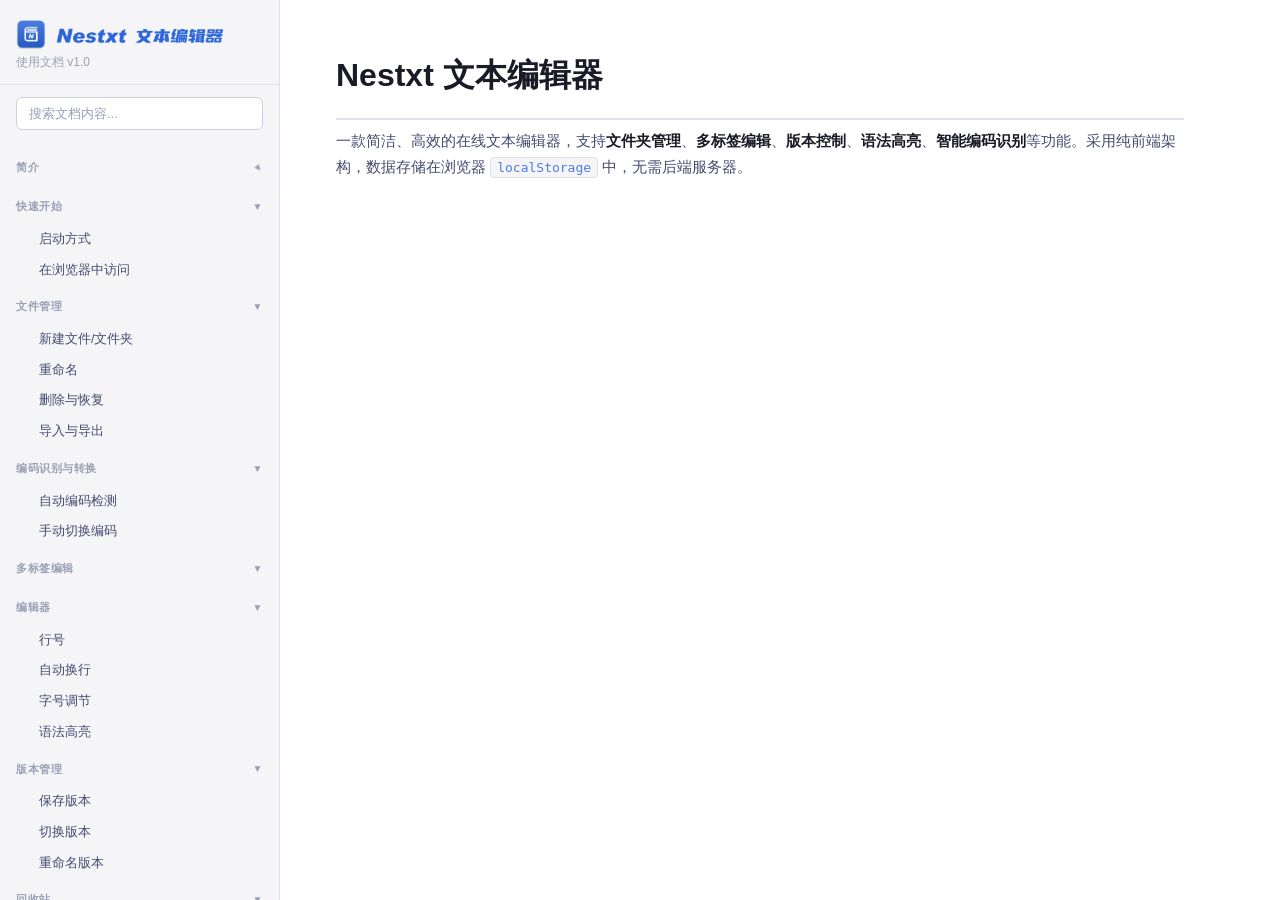
<file: Nestxt_Web/docs.html>
<!DOCTYPE html>
<html lang="zh-CN">
<head>
    <meta charset="UTF-8">
    <meta http-equiv="refresh" content="0;url=docs/index.html">
    <title>Nestxt 使用文档</title>
</head>
<body>
    <p>正在跳转到文档... 如果没有自动跳转，请 <a href="docs/index.html">点击这里</a>。</p>
</body>
</html>
</file>
<file: Nestxt_Web/css/fonts.css>
/* ============================================
   fonts.css - 字体模块（统一管理所有 @font-face 声明）
   ============================================ */

/* ========== 主题 UI 字体 ========== */
@font-face {
    font-family: 'ThemeFont';
    src: url('../font/vivoSans-Regular.woff2') format('woff2');
    font-weight: normal;
    font-style: normal;
    font-display: swap;
}

/* ========== 编辑器输入字体 ========== */
@font-face {
    font-family: 'EditorFont';
    src: url('../font/vivoSans-Regular.woff2') format('woff2');
    font-weight: normal;
    font-style: normal;
    font-display: swap;
}
</file>
<file: Nestxt_Web/css/base.css>
/* ============================================
   base.css - CSS 变量 + 全局重置 + 滚动条 + 布局框架
   ============================================ */

/* ========== CSS 变量（深色主题 - 默认） ========== */
:root, [data-theme="dark"] {
    --bg-primary: #212326;                                   /* 主背景色 - 深灰蓝绿 */
    --bg-sidebar: #23282e;                                   /* 侧边栏背景色 - 中深灰蓝绿 */
    --bg-card: #2b3038;                                      /* 卡片背景色 - 中灰蓝绿 */
    --bg-hover: #343a44;                                     /* 悬停背景色 - 浅中灰蓝绿 */
    --bg-active: #3a404a;                                    /* 激活背景色 - 浅灰蓝绿 */
    --text-primary: #d3dbe9;                                 /* 主文本颜色 - 亮白灰 */
    --text-secondary: #b1b5bd;                               /* 次要文本颜色 - 中亮灰 */
    --text-muted: #767c88;                                   /* 弱化文本颜色 - 中灰 */
    --accent: #34c091;                                       /* 强调色 - 亮蓝绿 */
    --accent-hover: #4fd4a6;                                 /* 强调色悬停 - 更亮蓝绿 */
    --border: #343a44;                                       /* 边框颜色 - 浅中灰蓝绿 */
    --danger: #f54568;                                       /* 危险/删除颜色 - 亮柔红橙 */
    --danger-hover: #ff4c61;                                 /* 危险悬停 - 更亮红橙 */
    --success: #1eac5b;                                      /* 成功/保存颜色 - 亮柔绿 */
    --tab-active-border: #34c091;                            /* 激活标签页边框 - 亮蓝绿 */
    --scrollbar-thumb: #464d58;                              /* 滚动条滑块 - 中深灰蓝绿 */
    --scrollbar-track: #23282e;                              /* 滚动条轨道 - 中深灰蓝绿 */
    --line-num-bg: #23282e;                                  /* 行号背景 - 中深灰蓝绿 */
    --line-num-text: #767c88;                                /* 行号文本 - 中灰 */
    --line-num-active: #e8eaed;                              /* 当前行行号 - 亮白灰 */
    --menu-bg: #2b3038;                                      /* 菜单背景 - 中灰蓝绿 */
    --menu-hover: #3a404a;                                   /* 菜单悬停 - 浅灰蓝绿 */
    --menu-border: #788292;                                  /* 菜单边框 - 中深灰蓝绿 */
    --modal-bg: #2b3038;                                     /* 模态框背景 - 中灰蓝绿 */
    --modal-overlay: rgba(0, 0, 0, 0.60);                    /* 模态框遮罩 - 半透黑 */
    --input-bg: #23282e;                                     /* 输入框背景 - 中深灰蓝绿 */
    --input-border: #464d58;                                 /* 输入框边框 - 中深灰蓝绿 */
    --search-bg: #23282e;                                    /* 搜索框背景 - 中深灰蓝绿 */
    --drag-overlay: rgba(52, 192, 145, 0.10);               /* 拖拽覆盖层 - 极淡蓝绿 */
    --active-file-bg: #3a404a;                                /* 选中文件背景 */
    --active-file-text: #34c091;                               /* 选中文件文字颜色 */
}



/* ========== CSS 变量（浅色主题） ========== */
[data-theme="light"] {
    --bg-primary: #ffffff;
    --bg-sidebar: #f5f5f8;
    --bg-card: #ffffff;
    --bg-hover: #ebebf0;
    --bg-active: #dcdce6;
    --text-primary: #1a1b26;
    --text-secondary: #444b6e;
    --text-muted: #999fb5;
    --accent: #4c7de0;
    --accent-hover: #3a6bd4;
    --border: #e0e0e8;
    --danger: #e5534b;
    --danger-hover: #d94a42;
    --success: #4caf50;
    --tab-active-border: #4c7de0;
    --scrollbar-thumb: #c0c0cc;
    --scrollbar-track: #f0f0f5;
    --line-num-bg: #f5f5f8;
    --line-num-text: #999fb5;
    --line-num-active: #1a1b26;
    --menu-bg: #ffffff;
    --menu-hover: #f0f0f5;
    --menu-border: #e0e0e8;
    --modal-bg: #ffffff;
    --modal-overlay: rgba(0, 0, 0, 0.3);
    --input-bg: #f5f5f8;
    --input-border: #d0d0dc;
    --search-bg: #f5f5f8;
    --drag-overlay: rgba(76, 125, 224, 0.08);
    --active-file-bg: #dcdce6;                                /* 选中文件背景 */
    --active-file-text: #2054BC;                               /* 选中文件文字颜色 */
}

/* ========== 全局重置 ========== */
*, *::before, *::after {
    margin: 0;
    padding: 0;
    box-sizing: border-box;
}

html, body {
    width: 100%;
    height: 100%;
    overflow: hidden;
    font-family: 'ThemeFont', -apple-system, BlinkMacSystemFont, 'Segoe UI', 'PingFang SC', 'Microsoft YaHei', sans-serif;
    font-size: 14px;
    line-height: 1.5;
    color: var(--text-primary);
    background: var(--bg-primary);
    -webkit-font-smoothing: antialiased;
}



/* 滚动条 */
::-webkit-scrollbar {
    width: 8px;
    height: 8px;
}
::-webkit-scrollbar-track {
    background: var(--scrollbar-track);
}
::-webkit-scrollbar-thumb {
    background: var(--scrollbar-thumb);
    border-radius: 4px;
}
::-webkit-scrollbar-thumb:hover {
    background: var(--text-muted);
}

/* ========== 按钮图标通用样式 ========== */
.btn-icon {
    width: 14px;
    height: 14px;
    vertical-align: middle;
    display: inline-block;
}

/* 暗色主题下图标为 #F7F7F9 */
[data-theme="dark"] .btn-icon,
[data-theme="dark"] .ctx-icon,
[data-theme="dark"] .theme-toggle-icon-img,
[data-theme="dark"] .version-info-icon-img,
[data-theme="dark"] .tree-icon-img,
[data-theme="dark"] .search-icon-img,
[data-theme="dark"] .trash-icon-img {
    filter: brightness(0) invert(0.9686);
}

/* 空状态图标：浅色主题显示 icon.png，暗色主题显示 icon_Dark.png */
.editor-empty-icon-img-dark {
    display: none;
}
[data-theme="dark"] .editor-empty-icon-img {
    display: none;
}
[data-theme="dark"] .editor-empty-icon-img-dark {
    display: inline;
}

/* ========== 整体布局 ========== */
.app-container {
    display: flex;
    flex-direction: column;
    width: 100%;
    height: 100vh;
    opacity: 0;
}

.app-container.ready {
    opacity: 1;
    transition: opacity 0.2s ease;
}

/* ========== 主区域 ========== */
.main-area {
    display: flex;
    flex: 1;
    overflow: hidden;
}

/* ========== 编辑器区域 ========== */
.editor-area {
    flex: 1;
    display: flex;
    flex-direction: column;
    overflow: hidden;
}



/* ========== 全局禁用聚焦边框 ========== */
*:focus,
*:focus-visible,
input:focus,
textarea:focus,
button:focus,
select:focus,
[tabindex]:focus {
    outline: none !important;
    box-shadow: none !important;
}
</file>
<file: Nestxt_Web/css/layout.css>
/* ============================================
   layout.css - 标题栏 + 侧边栏 + 主题切换 + 回收站 + 状态栏
   ============================================ */

/* ========== 标题栏 ========== */
.titlebar {
    height: 42px;
    min-height: 42px;
    background: var(--bg-sidebar);
    border-bottom: 1px solid var(--border);
    display: flex;
    align-items: center;
    padding: 0 16px;
    user-select: none;
    gap: 12px;
}

.titlebar-title {
    font-size: 18px;
    font-weight: 700;
    color: var(--text-primary);
    letter-spacing: 0.5px;
    display: flex;
    align-items: center;
    gap: 8px;
    font-family: -apple-system, BlinkMacSystemFont, 'Segoe UI', 'PingFang SC', 'Microsoft YaHei', sans-serif;
}

[data-theme="light"] .titlebar-title {
    color: #396BD4;
}

/* 标题图片亮暗切换 */
.titlebar-title-img {
    height: 24px;
    vertical-align: middle;
}
.titlebar-title-dark {
    display: none;
}
[data-theme="dark"] .titlebar-title-light {
    display: none;
}
[data-theme="dark"] .titlebar-title-dark {
    display: inline;
}

.titlebar-logo {
    width: 26px;
    height: 26px;
    cursor: pointer;
}

.titlebar-logo-dark {
    display: none;
}

[data-theme="dark"] .titlebar-logo-light {
    display: none;
}

[data-theme="dark"] .titlebar-logo-dark {
    display: inline;
}

.titlebar-actions {
    display: flex;
    gap: 6px;
    margin-left: auto;
    position: relative;
}

.titlebar-btn {
    background: none;
    border: 1px solid var(--border);
    color: var(--text-secondary);
    padding: 4px 10px;
    border-radius: 4px;
    cursor: pointer;
    font-size: 12px;
    transition: all 0.15s;
}

.titlebar-btn:hover {
    background: var(--bg-hover);
    color: var(--text-primary);
}

/* ========== 设置菜单 ========== */
.settings-menu {
    position: fixed;
    background: var(--menu-bg);
    border: 1px solid var(--menu-border);
    border-radius: 8px;
    box-shadow: 0 8px 24px rgba(0, 0, 0, 0.35);
    min-width: 220px;
    z-index: 10000;
    overflow: hidden;
    padding: 4px;
    animation: menuFadeIn 0.12s ease;
}

@keyframes menuFadeIn {
    from { opacity: 0; transform: translateY(-6px); }
    to { opacity: 1; transform: translateY(0); }
}

.settings-menu-item {
    padding: 9px 12px;
    cursor: pointer;
    font-size: 13px;
    color: var(--text-primary);
    transition: background 0.12s;
    user-select: none;
    display: flex;
    align-items: center;
    gap: 10px;
    border-radius: 5px;
}

.settings-menu-item .btn-icon {
    width: 15px;
    height: 15px;
    flex-shrink: 0;
    opacity: 0.7;
}

.settings-menu-item:hover {
    background: var(--menu-hover);
}

.settings-menu-item:hover .btn-icon {
    opacity: 1;
}

.settings-menu-item:active {
    background: var(--bg-active);
}

/* ========== 侧边栏 ========== */
.sidebar {
    width: 260px;
    min-width: 200px;
    max-width: 500px;
    background: var(--bg-sidebar);
    border-right: 1px solid var(--border);
    display: flex;
    flex-direction: column;
    overflow: hidden;
    position: relative;
}

.sidebar-header {
    height: 36px;
    min-height: 36px;
    display: flex;
    align-items: center;
    padding: 0 12px;
    border-bottom: 1px solid var(--border);
    gap: 8px;
}

.sidebar-header-title {
    font-size: 12px;
    font-weight: 600;
    color: var(--text-muted);
    text-transform: uppercase;
    letter-spacing: 1px;
    flex: 1;
}

.sidebar-header-btn {
    background: none;
    border: none;
    color: var(--text-muted);
    cursor: pointer;
    font-size: 14px;
    padding: 2px 4px;
    border-radius: 3px;
    line-height: 1;
}

.sidebar-header-btn .btn-icon {
    width: 16px;
    height: 16px;
}

.sidebar-header-btn:hover {
    background: var(--bg-hover);
    color: var(--text-primary);
}

.sidebar-tree {
    flex: 1;
    overflow-y: auto;
    padding: 4px 0;
}

.sidebar-empty {
    padding: 20px 16px;
    color: var(--text-muted);
    font-size: 12px;
    text-align: center;
}

/* 侧边栏拖拽调整宽度 */
.sidebar-resizer {
    width: 4px;
    position: absolute;
    right: 0;
    top: 0;
    bottom: 0;
    cursor: col-resize;
    z-index: 25;
}

.sidebar-resizer:hover {
    background: var(--accent);
    opacity: 0.3;
}

/* 侧边栏底部：回收站 + 主题切换 */
.sidebar-footer-bar {
    display: flex;
    align-items: center;
    border-top: 1px solid var(--border);
    flex-shrink: 0;
    height: 36px;
    min-height: 36px;
}

/* 侧边栏底部：回收站入口 */
.sidebar-footer {
    flex: 1;
    display: flex;
    align-items: center;
    gap: 6px;
    padding: 0 12px;
    cursor: pointer;
    user-select: none;
    transition: background 0.1s;
}

.sidebar-footer:hover {
    background: var(--bg-hover);
}

/* 主题切换容器 */
.sidebar-theme-bar {
    flex-shrink: 0;
    display: flex;
    justify-content: center;
    align-items: center;
    padding: 0 12px;
}

.sidebar-footer-icon {
    font-size: 14px;
}

.sidebar-footer-label {
    font-size: 12px;
    color: var(--text-secondary);
    flex: 1;
    white-space: nowrap;
    overflow: hidden;
    text-overflow: ellipsis;
}

.sidebar-footer-badge {
    font-size: 11px;
    color: var(--text-muted);
    background: var(--bg-hover);
    padding: 1px 6px;
    border-radius: 8px;
    min-width: 18px;
    text-align: center;
}

/* ========== 主题切换开关 ========== */
.theme-toggle {
    display: flex;
    align-items: center;
    gap: 6px;
    cursor: pointer;
    user-select: none;
    margin-left: auto;
    flex-shrink: 0;
}

.theme-toggle-icon {
    font-size: 13px;
    line-height: 1;
    display: flex;
    align-items: center;
}

.theme-toggle-icon-img {
    width: 16px;
    height: 16px;
}

.theme-toggle-track {
    width: 36px;
    height: 20px;
    background: var(--text-muted);
    border-radius: 10px;
    position: relative;
    transition: background 0.25s;
    flex-shrink: 0;
}

.theme-toggle-thumb {
    position: absolute;
    top: 2px;
    left: 2px;
    width: 16px;
    height: 16px;
    background: var(--bg-card);
    border-radius: 50%;
    transition: left 0.25s, background 0.25s;
    box-shadow: 0 1px 3px rgba(0,0,0,0.3);
}

/* 亮色模式 - 开关状态 */
[data-theme="light"] .theme-toggle-track {
    background: var(--accent);
}

[data-theme="light"] .theme-toggle-thumb {
    left: 18px;
}

/* ========== 回收站面板 ========== */
.trash-panel {
    position: absolute;
    top: 42px;
    left: 0;
    right: 0;
    bottom: 0;
    background: var(--bg-sidebar);
    z-index: 20;
    display: flex;
    flex-direction: column;
    border-top: 1px solid var(--border);
}

.trash-header {
    display: flex;
    align-items: center;
    gap: 6px;
    padding: 8px 12px;
    font-size: 12px;
    font-weight: 600;
    color: var(--text-primary);
    border-bottom: 1px solid var(--border);
    flex-shrink: 0;
}

.trash-header span:first-child {
    flex: 1;
}

.trash-btn-empty {
    font-size: 11px;
    color: var(--danger);
    background: none;
    border: 1px solid var(--danger);
    padding: 2px 8px;
    border-radius: 3px;
    cursor: pointer;
}

.trash-btn-empty:hover {
    background: var(--danger);
    color: #fff;
}

.trash-btn-close {
    font-size: 12px;
    color: var(--text-muted);
    background: none;
    border: none;
    cursor: pointer;
    padding: 2px 4px;
    border-radius: 3px;
}

.trash-btn-close:hover {
    background: var(--bg-hover);
    color: var(--text-primary);
}

.trash-list {
    flex: 1;
    overflow-y: auto;
    padding: 4px 0;
}

.trash-empty {
    padding: 20px 16px;
    color: var(--text-muted);
    font-size: 12px;
    text-align: center;
}

.trash-item {
    display: flex;
    align-items: center;
    gap: 6px;
    padding: 6px 12px;
    margin: 1px 4px;
    border-radius: 3px;
    font-size: 12px;
    transition: background 0.1s;
}

.trash-item:hover {
    background: var(--bg-hover);
}

.trash-item-icon {
    font-size: 14px;
    width: 18px;
    text-align: center;
    display: flex;
    align-items: center;
    justify-content: center;
}

.trash-icon-img {
    width: 14px;
    height: 14px;
    vertical-align: middle;
}

.trash-item-name {
    flex: 1;
    color: var(--text-secondary);
    overflow: hidden;
    text-overflow: ellipsis;
    white-space: nowrap;
    min-width: 0;
}

.trash-item-time {
    font-size: 10px;
    color: var(--text-muted);
    white-space: nowrap;
    flex-shrink: 1;
    overflow: hidden;
    text-overflow: ellipsis;
    text-align: right;
    min-width: 0;
}

.trash-item-restore {
    background: none;
    border: none;
    cursor: pointer;
    padding: 2px 4px;
    border-radius: 3px;
    display: flex;
    align-items: center;
}

.trash-item-restore img {
    width: 14px;
    height: 14px;
}

.trash-item-restore:hover {
    background: var(--bg-active);
}

.trash-item-delete {
    font-size: 14px;
    color: var(--danger);
    background: none;
    border: none;
    cursor: pointer;
    padding: 2px 6px;
    border-radius: 3px;
    line-height: 1;
}

.trash-item-delete:hover {
    background: rgba(247, 118, 142, 0.15);
}

/* ========== 状态栏 ========== */
.statusbar {
    height: 24px;
    min-height: 24px;
    background: var(--bg-sidebar);
    border-top: 1px solid var(--border);
    display: flex;
    align-items: center;
    padding: 0 12px;
    font-size: 11px;
    color: var(--text-muted);
    gap: 16px;
}

.status-item {
    display: flex;
    align-items: center;
    gap: 4px;
}

.status-item.clickable {
    cursor: pointer;
}

.status-item.clickable:hover {
    color: var(--text-secondary);
}
</file>
<file: Nestxt_Web/css/tree.css>
/* ============================================
   tree.css - 文件夹树（侧边栏文件列表）
   ============================================ */

/* 文件夹容器（包裹标题和子项，扩大拖拽目标区域） */
.tree-folder-group {
    position: relative;
    width: 100%;
}

/* 拖拽目标高亮 - 应用到整个组容器（已移除旧的 .tree-folder.drag-target 规则避免双重虚线） */
.tree-folder-group.drag-target {
    background: var(--drag-overlay);
    outline: 2px dashed var(--accent);
    outline-offset: -2px;
    border-radius: 3px;
}

/* 文件夹项 */
.tree-folder {
    padding: 4px 8px;
    cursor: pointer;
    display: flex;
    align-items: center;
    gap: 4px;
    border-radius: 3px;
    margin: 1px 4px;
    user-select: none;
    transition: background 0.1s;
}

.tree-folder:hover {
    background: var(--bg-hover);
}

.tree-folder.active {
    background: var(--active-file-bg);
}

.tree-arrow {
    font-size: 10px;
    width: 14px;
    text-align: center;
    color: var(--text-muted);
    flex-shrink: 0;
    transition: transform 0.15s;
}

.tree-folder-name {
    font-size: 13px;
    color: var(--text-primary);
    flex: 1;
    overflow: hidden;
    text-overflow: ellipsis;
    white-space: nowrap;
}

/* 文件项 */
.tree-file {
    padding: 4px 8px;
    cursor: pointer;
    display: flex;
    align-items: center;
    gap: 4px;
    border-radius: 3px;
    margin: 1px 4px;
    user-select: none;
    transition: background 0.1s;
}

.tree-file:hover {
    background: var(--bg-hover);
}

.tree-file.active {
    background: var(--active-file-bg);
}

.tree-folder-icon {
    font-size: 12px;
    width: 14px;
    text-align: center;
    flex-shrink: 0;
}

.tree-icon-img {
    width: 14px;
    height: 14px;
    vertical-align: middle;
}

.tree-file-icon {
    font-size: 12px;
    width: 14px;
    text-align: center;
    flex-shrink: 0;
}

.tree-file-name {
    font-size: 13px;
    color: var(--text-secondary);
    flex: 1;
    overflow: hidden;
    text-overflow: ellipsis;
    white-space: nowrap;
}

.tree-file.active .tree-file-name {
    color: var(--active-file-text);
}

/* 删除按钮（悬停显示） */
.tree-del-btn {
    font-size: 12px;
    color: var(--text-muted);
    opacity: 0;
    transition: opacity 0.15s;
    padding: 0 2px;
    cursor: pointer;
    flex-shrink: 0;
}

.tree-folder:hover .tree-del-btn,
.tree-file:hover .tree-del-btn {
    opacity: 1;
}

.tree-del-btn:hover {
    color: var(--danger);
}

/* 文件拖拽中 */
.tree-file.dragging {
    opacity: 0.5;
    background: var(--bg-active);
}

/* 文件夹拖拽中 */
.tree-folder.dragging {
    opacity: 0.5;
    background: var(--bg-active);
}

/* 根目录拖放目标高亮（拖到侧边栏空白区域） */
.sidebar-tree.drag-target-root {
    background: var(--drag-overlay);
    outline: 2px dashed var(--accent);
    outline-offset: -4px;
}
</file>
<file: Nestxt_Web/css/tabs.css>
/* ============================================
   tabs.css - 标签页栏
   ============================================ */

/* 标签页栏 */
.tabbar {
    height: 42px;
    min-height: 42px;
    background: var(--bg-sidebar);
    border-bottom: 1px solid var(--border);
    display: flex;
    align-items: center;
    overflow: hidden;
    gap: 0;
    position: relative;
}

/* 标签容器 */
.tabs-container {
    flex: 1;
    display: flex;
    align-items: center;
    overflow-x: auto;
    overflow-y: hidden;
    min-width: 0;
}

/* 标签容器滚动条 */
.tabs-container::-webkit-scrollbar {
    height: 4px;
}

.tabs-container::-webkit-scrollbar-track {
    background: transparent;
}

.tabs-container::-webkit-scrollbar-thumb {
    background: transparent;
    border-radius: 4px;
    transition: background 0.2s;
}

.tabs-container:hover::-webkit-scrollbar-thumb {
    background: var(--scrollbar-thumb);
}

.tabs-container::-webkit-scrollbar-thumb:hover {
    background: var(--text-muted);
}

/* 下拉按钮 */
.tab-dropdown-btn {
    display: none;
    align-items: center;
    justify-content: center;
    width: 30px;
    height: 36px;
    background: none;
    border: none;
    border-left: 1px solid var(--border);
    color: var(--text-secondary);
    font-size: 12px;
    cursor: pointer;
    flex-shrink: 0;
    transition: background 0.15s;
}

.tab-dropdown-btn:hover {
    background: var(--bg-hover);
}

/* 下拉菜单 */
.tab-dropdown-menu {
    position: fixed;
    min-width: 180px;
    max-height: 300px;
    overflow-y: auto;
    background: var(--bg-primary);
    border: 1px solid var(--border);
    border-radius: 0 0 6px 6px;
    box-shadow: 0 4px 12px rgba(0, 0, 0, 0.15);
    z-index: 1000;
    display: none;
}

.tab-dropdown-menu.tab-dropdown-open {
    display: block;
}

.tab-dropdown-item {
    display: flex;
    align-items: center;
    justify-content: space-between;
    padding: 8px 12px;
    cursor: pointer;
    transition: background 0.1s;
    border-bottom: 1px solid var(--border);
}

.tab-dropdown-item:last-child {
    border-bottom: none;
}

.tab-dropdown-item:hover {
    background: var(--bg-hover);
}

.tab-dropdown-item.tab-dropdown-active {
    background: rgba(122, 162, 247, 0.1);
}

.tab-dropdown-name {
    font-size: 13px;
    color: var(--text-secondary);
    overflow: hidden;
    text-overflow: ellipsis;
    white-space: nowrap;
    max-width: 140px;
}

.tab-dropdown-item.tab-dropdown-active .tab-dropdown-name {
    color: var(--text-primary);
    font-weight: 500;
}

.tab-dropdown-close {
    font-size: 11px;
    color: var(--text-muted);
    padding: 2px 4px;
    border-radius: 3px;
    cursor: pointer;
    line-height: 1;
    flex-shrink: 0;
    margin-left: 8px;
}

.tab-dropdown-close:hover {
    background: var(--bg-active);
    color: var(--danger);
}

.tab-item {
    height: 32px;
    padding: 0 10px;
    display: flex;
    align-items: center;
    gap: 4px;
    cursor: pointer;
    user-select: none;
    white-space: nowrap;
    position: relative;
    transition: background 0.1s;
    flex: 0 0 auto;
    min-width: fit-content;
    overflow: hidden;
    border-radius: 6px 6px 0 0;
    margin: 4px 2px 0 2px;
    border-bottom: 2px solid var(--border);
}

.tab-item:hover {
    background: var(--bg-hover);
}

.tab-item.tab-active {
    background: var(--bg-primary);
    border-bottom: 2px solid var(--accent);
}

.tab-name {
    font-size: 13px;
    color: var(--text-secondary);
    overflow: hidden;
    text-overflow: ellipsis;
    min-width: 0;
}

.tab-active .tab-name {
    color: var(--text-primary);
}

.tab-close {
    font-size: 11px;
    color: var(--text-muted);
    opacity: 0;
    transition: opacity 0.15s;
    padding: 2px;
    border-radius: 3px;
    cursor: pointer;
    line-height: 1;
}

.tab-item:hover .tab-close {
    opacity: 1;
}

.tab-close:hover {
    background: var(--bg-active);
    color: var(--danger);
}

/* 拖拽排序状态 */
.tab-item.dragging {
    opacity: 0.4;
}

.tab-item.drag-over {
    border-left: 3px solid var(--accent);
    background: var(--bg-hover);
}

.tabs-empty {
    padding: 0 14px;
    font-size: 12px;
    color: var(--text-muted);
    height: 36px;
    display: flex;
    align-items: center;
}

/* ========== Tab 右键菜单 ========== */
.tab-context-menu {
    position: fixed;
    z-index: 1000;
    min-width: 120px;
    background: var(--menu-bg);
    border: 1px solid var(--menu-border);
    border-radius: 6px;
    box-shadow: 0 4px 16px rgba(0, 0, 0, 0.25);
    padding: 4px;
    display: none;
}

.tab-context-menu-item {
    padding: 7px 12px;
    font-size: 13px;
    color: var(--text-primary);
    cursor: pointer;
    border-radius: 4px;
    transition: background 0.1s;
    user-select: none;
}

.tab-context-menu-item:hover {
    background: var(--menu-hover);
}

.tab-context-menu-item.tab-context-menu-sep {
    padding: 0;
    height: 1px;
    background: var(--border);
    margin: 4px 8px;
    cursor: default;
    pointer-events: none;
}
</file>
<file: Nestxt_Web/css/editor.css>
/* ============================================
   editor.css - 编辑器核心 + 行号 + 语法高亮覆盖层 + 空状态 + 右键菜单
   ============================================ */

/* ========== 编辑工具栏 ========== */
.editor-toolbar {
    height: 32px;
    min-height: 32px;
    background: var(--bg-sidebar);
    border-bottom: 1px solid var(--border);
    display: flex;
    align-items: center;
    padding: 0 8px;
    gap: 4px;
    flex-shrink: 0;
}

.toolbar-btn {
    background: none;
    border: none;
    color: var(--text-secondary);
    cursor: pointer;
    font-size: 12px;
    padding: 3px 8px;
    border-radius: 3px;
    line-height: 1;
    white-space: nowrap;
}

.toolbar-btn:hover {
    background: var(--bg-hover);
    color: var(--text-primary);
}

.toolbar-btn:active {
    background: var(--bg-active);
}

.toolbar-btn:disabled {
    cursor: not-allowed;
    opacity: 0.4;
    color: var(--text-muted);
    pointer-events: none;
}

.toolbar-btn:disabled:hover {
    background: none;
    color: var(--text-muted);
}

.toolbar-sep {
    width: 1px;
    height: 18px;
    background: var(--border);
    margin: 0 4px;
    flex-shrink: 0;
}

.toolbar-group {
    display: flex;
    align-items: center;
    gap: 2px;
}

.toolbar-fontsize {
    font-size: 12px;
    color: var(--text-primary);
    min-width: 24px;
    text-align: center;
    font-family: 'Fira Code', 'Consolas', monospace;
}

/* ========== 编辑器主体 ========== */
.editor-main {
    flex: 1;
    display: flex;
    overflow: hidden;
    min-height: 0;
}

.editor-panel {
    flex: 1;
    min-height: 0;
    background: var(--bg-primary);
    overflow: hidden;
    position: relative;
    display: flex;
    flex-direction: column;
}

.editor-wrapper {
    display: flex;
    flex: 1;
    min-height: 0;
    position: relative;
    overflow: hidden;
}

/* ========== 版本信息栏 ========== */
.version-info {
    display: none;
    align-items: center;
    gap: 6px;
    padding: 4px 12px;
    background: var(--bg-active);
    border-top: 1px solid var(--border);
    font-size: 12px;
    color: var(--accent);
    flex-shrink: 0;
    user-select: none;
}
.version-info-icon {
    font-size: 12px;
    display: flex;
    align-items: center;
}

.version-info-icon-img {
    width: 14px;
    height: 14px;
}
.version-info-text {
    color: var(--text-secondary);
}
.version-info-name {
    font-weight: 600;
    color: var(--accent);
}
.version-info-time {
    color: var(--text-muted);
    margin-left: auto;
    font-size: 11px;
}

/* ========== 行号区域 ========== */
.line-numbers {
    width: 40px;
    min-width: 40px;
    background: var(--line-num-bg);
    border-right: 1px solid var(--border);
    overflow: hidden;
    padding: 8px 0;
    text-align: right;
    user-select: none;
    position: absolute;
    left: 0;
    top: 0;
    bottom: 0;
    z-index: 2;
}

.line-num {
    line-height: 1.6;
    padding: 0 6px;
    color: var(--line-num-text);
    font-family: 'Fira Code', 'Consolas', 'Courier New', monospace;
}

.line-num.line-num-active {
    color: var(--line-num-active);
    font-weight: 600;
}

/* ========== 文本编辑区 ========== */
.editor-textarea {
    flex: 1;
    background: transparent;
    border: none;
    outline: none;
    resize: none;
    padding: 8px 12px;
    font-size: 14px;
    line-height: 1.6;
    font-family: 'EditorFont', 'Fira Code', 'Consolas', 'Courier New', monospace;
    color: transparent;
    caret-color: var(--accent);
    tab-size: 4;
    -moz-tab-size: 4;
    white-space: pre;
    overflow-wrap: normal;
    overflow-x: auto;
    overflow-y: auto;
    letter-spacing: normal;
    word-spacing: 0;
    font-kerning: none;
    font-variant-ligatures: none;
    text-rendering: auto;
    position: absolute;
    left: 0;
    top: 0;
    right: 0;
    bottom: 0;
    cursor: text;
    z-index: 2;
    box-sizing: border-box;
}

.editor-textarea::selection {
    background: rgba(122, 162, 247, 0.3);
}

.editor-textarea::placeholder {
    color: var(--text-muted);
}

/* ========== 语法高亮覆盖层 ========== */
.syntax-overlay {
    position: absolute;
    left: 0;
    top: 0;
    right: 0;
    bottom: 0;
    padding: 8px 12px;
    font-size: 14px;
    line-height: 1.6;
    font-family: 'EditorFont', 'Fira Code', 'Consolas', 'Courier New', monospace;
    color: var(--text-primary);
    white-space: pre;
    overflow-wrap: normal;
    overflow: visible;
    pointer-events: none;
    z-index: 0;
    margin: 0;
    border: none;
    background: transparent;
    tab-size: 4;
    -moz-tab-size: 4;
    box-sizing: border-box;
    letter-spacing: normal;
    word-spacing: 0;
    font-kerning: none;
    font-variant-ligatures: none;
    text-rendering: auto;
}

.syntax-overlay::-webkit-scrollbar {
    display: none;
}
.syntax-overlay {
    -ms-overflow-style: none;
    scrollbar-width: none;
}

/* ========== 编辑器空状态 ========== */
.editor-empty {
    position: absolute;
    top: 0;
    left: 0;
    right: 0;
    bottom: 0;
    display: flex;
    flex-direction: column;
    align-items: center;
    justify-content: center;
    gap: 16px;
    pointer-events: none;
    z-index: 1;
}

.editor-empty-icon {
    font-size: 10px;
    opacity: 1.0;
    cursor: pointer;
    pointer-events: auto;
    transition: transform 0.2s ease;
}
.editor-empty-icon:hover {
    transform: scale(1.15);
}

.editor-empty-icon-img {
    width: 64px;
    height: 64px;
    opacity: 1.0;
    pointer-events: none;
}

.editor-empty-text {
    font-size: 16px;
    color: var(--text-muted);
    opacity: 0.5;
}

/* ========== 编辑器右键菜单 ========== */
.editor-context-menu {
    background: var(--bg-sidebar);
    border: 1px solid var(--border);
    border-radius: 6px;
    box-shadow: 0 4px 8px rgba(0,0,0,0.2);
    display: flex;
    flex-direction: row;
    gap: 2px;
    padding: 4px;
    z-index: 9999;
}
.editor-context-menu-item {
    background: transparent;
    border: none;
    color: var(--text-primary);
    padding: 6px 14px;
    font-size: 13px;
    cursor: pointer;
    border-radius: 4px;
    white-space: nowrap;
}
.editor-context-menu-item:hover {
    background: var(--bg-hover);
    color: var(--accent);
}

/* ========== 拖拽覆盖 ========== */
.editor-panel.drag-over {
    background: var(--drag-overlay);
    outline: 3px dashed var(--accent);
    outline-offset: -3px;
}

.editor-panel.drag-over .line-numbers {
    background: transparent;
}
</file>
<file: Nestxt_Web/css/syntax-ui.css>
/* ============================================
   syntax-ui.css - 语法高亮设置UI（规则列表 + 编辑表单 + 帮助框）
   ============================================ */

.syntax-modal .modal-title {
    display: flex;
    align-items: center;
    gap: 10px;
    position: relative;
}

.syntax-counter {
    font-size: 12px;
    color: var(--text-muted);
    font-weight: normal;
    margin-left: auto;
    background: var(--bg-hover);
    padding: 2px 8px;
    border-radius: 10px;
}

.syntax-modal-close {
    background: none;
    border: none;
    color: var(--text-muted);
    font-size: 16px;
    cursor: pointer;
    padding: 4px 8px;
    border-radius: 4px;
    line-height: 1;
    transition: all 0.15s;
}

.syntax-modal-close:hover {
    background: var(--bg-hover);
    color: var(--text-primary);
}

.syntax-modal {
    width: 520px;
    max-width: 90vw;
    min-width: 400px;
}

.syntax-modal .modal-body {
    flex: 1;
    overflow-y: auto;
    min-height: 200px;
    max-height: 420px;
    padding-right: 4px;
}

.syntax-modal .modal-body::-webkit-scrollbar {
    width: 6px;
}

.syntax-modal .modal-body::-webkit-scrollbar-thumb {
    background: var(--scrollbar-thumb);
    border-radius: 3px;
}

.syntax-rule-list {
    display: flex;
    flex-direction: column;
    gap: 6px;
}

.syntax-empty {
    text-align: center;
    color: var(--text-muted);
    padding: 32px 0;
    font-size: 13px;
}

.syntax-rule-item {
    display: flex;
    align-items: center;
    gap: 10px;
    padding: 10px 12px;
    background: var(--bg-card);
    border-radius: 8px;
    border: 1px solid var(--border);
    transition: background 0.12s, border-color 0.12s;
}

.syntax-rule-item:hover {
    background: var(--bg-hover);
    border-color: var(--text-muted);
}

.syntax-rule-color {
    width: 24px;
    height: 24px;
    border-radius: 6px;
    flex-shrink: 0;
    border: 1px solid rgba(255,255,255,0.15);
    box-shadow: 0 1px 3px rgba(0,0,0,0.2);
}

.syntax-rule-info {
    flex: 1;
    min-width: 0;
}

.syntax-rule-name {
    font-size: 13px;
    font-weight: 600;
    color: var(--text-primary);
}

.syntax-rule-type {
    font-size: 11px;
    color: var(--text-muted);
    margin-top: 2px;
}

.syntax-rule-actions {
    display: flex;
    gap: 4px;
    flex-shrink: 0;
}

.syntax-btn-edit,
.syntax-btn-delete {
    background: none;
    border: none;
    cursor: pointer;
    font-size: 14px;
    padding: 4px 6px;
    border-radius: 4px;
    transition: background 0.15s;
    display: flex;
    align-items: center;
    justify-content: center;
}

.syntax-btn-edit .btn-icon {
    width: 14px;
    height: 14px;
    opacity: 0.7;
}

.syntax-btn-edit:hover {
    background: rgba(122, 162, 247, 0.15);
}

.syntax-btn-edit:hover .btn-icon {
    opacity: 1;
}

.syntax-btn-delete {
    color: var(--danger);
}

.syntax-btn-delete:hover {
    background: rgba(239, 68, 68, 0.15);
    color: var(--danger-hover);
}

/* 语法规则编辑表单 */
.syntax-form-group {
    display: flex;
    align-items: center;
    gap: 10px;
    margin-bottom: 14px;
}

.syntax-form-group label {
    width: 90px;
    flex-shrink: 0;
    font-size: 13px;
    color: var(--text-secondary);
    font-weight: 500;
}

.syntax-form-group input[type="text"],
.syntax-form-group select {
    flex: 1;
    padding: 8px 12px;
    background: var(--input-bg);
    border: 1px solid var(--border);
    border-radius: 6px;
    color: var(--text-primary);
    font-size: 13px;
    outline: none;
    transition: border-color 0.15s, box-shadow 0.15s;
}

.syntax-form-group input[type="text"]:focus,
.syntax-form-group select:focus {
    border-color: var(--accent);
    box-shadow: 0 0 0 2px rgba(122, 162, 247, 0.15);
}

.syntax-form-group select {
    cursor: pointer;
    appearance: none;
    -webkit-appearance: none;
    background-image: url("data:image/svg+xml,%3Csvg xmlns='http://www.w3.org/2000/svg' width='12' height='12' viewBox='0 0 12 12'%3E%3Cpath fill='%23999fb5' d='M6 8L1 3h10z'/%3E%3C/svg%3E");
    background-repeat: no-repeat;
    background-position: right 10px center;
    padding-right: 28px;
}

.syntax-form-group input[type="color"] {
    width: 40px;
    height: 30px;
    border: 1px solid var(--border);
    border-radius: 6px;
    cursor: pointer;
    padding: 2px;
    background: var(--input-bg);
}

.syntax-color-picker-btn {
    display: inline-block;
    width: 36px;
    height: 30px;
    border-radius: 6px;
    border: 1px solid var(--border);
    flex-shrink: 0;
    cursor: pointer;
    transition: border-color 0.15s, transform 0.12s;
}

.syntax-color-picker-btn:hover {
    border-color: var(--accent);
    transform: scale(1.05);
}

.syntax-color-hex-input {
    padding: 8px 10px;
    background: var(--input-bg);
    border: 1px solid var(--border);
    border-radius: 6px;
    color: var(--text-primary);
    font-size: 13px;
    font-family: 'Fira Code', 'Consolas', monospace;
    outline: none;
    transition: border-color 0.15s, box-shadow 0.15s;
}

.syntax-color-hex-input:focus {
    border-color: var(--accent);
    box-shadow: 0 0 0 2px rgba(122, 162, 247, 0.15);
}

/* 语法帮助框 */
.syntax-help-box {
    background: var(--bg-card);
    border: 1px solid var(--border);
    border-radius: 8px;
    padding: 12px 14px;
    margin-bottom: 14px;
}

.syntax-help-title {
    font-size: 12px;
    font-weight: 600;
    color: var(--text-secondary);
    margin-bottom: 10px;
}

.syntax-help-item {
    display: flex;
    align-items: center;
    gap: 10px;
    margin-bottom: 6px;
    font-size: 12px;
}

.syntax-help-item:last-child {
    margin-bottom: 0;
}

.syntax-help-item code {
    background: var(--input-bg);
    border: 1px solid var(--border);
    border-radius: 4px;
    padding: 2px 8px;
    font-family: 'Fira Code', 'Consolas', monospace;
    font-size: 11px;
    color: var(--accent);
    min-width: 100px;
}

.syntax-help-item span {
    color: var(--text-muted);
}
</file>
<file: Nestxt_Web/css/version.css>
/* ============================================
   version.css - 版本管理面板
   ============================================ */

/* 版本面板拖拽调整器 */
.version-resizer {
    width: 4px;
    cursor: col-resize;
    background: var(--border);
    flex-shrink: 0;
    transition: background 0.2s;
}
.version-resizer:hover,
.version-resizer.active {
    background: var(--accent);
}

.version-panel {
    width: 260px;
    min-width: 260px;
    background: var(--bg-sidebar);
    border-left: 1px solid var(--border);
    display: flex;
    flex-direction: column;
    overflow: hidden;
}

.version-header {
    display: flex;
    align-items: center;
    height: 36px;
    padding: 0 12px;
    border-bottom: 1px solid var(--border);
    flex-shrink: 0;
    gap: 6px;
}

.version-header-title {
    font-size: 13px;
    font-weight: 500;
    color: var(--text-primary);
    white-space: nowrap;
    overflow: hidden;
    text-overflow: ellipsis;
    flex: 1;
    min-width: 0;
}

.version-btn-close {
    background: none;
    border: none;
    color: var(--text-muted);
    cursor: pointer;
    padding: 2px 6px;
    font-size: 14px;
    border-radius: 3px;
    flex-shrink: 0;
}
.version-btn-close:hover {
    color: var(--text-primary);
    background: var(--bg-hover);
}

.version-list {
    flex: 1;
    overflow-y: auto;
    padding: 8px;
}

.version-item {
    display: flex;
    align-items: flex-start;
    gap: 8px;
    padding: 10px 12px;
    padding-right: 32px;
    border-radius: 6px;
    margin-bottom: 8px;
    cursor: pointer;
    border: 1px solid var(--border);
    background: var(--bg-card);
    transition: all 0.15s;
    position: relative;
}

.version-item:hover {
    border-color: var(--accent);
}

.version-item-active {
    border-color: var(--accent) !important;
    background: rgba(122, 162, 247, 0.08);
}

.version-check {
    font-size: 16px;
    line-height: 1;
    flex-shrink: 0;
    cursor: pointer;
    user-select: none;
    padding: 8px 12px 8px 4px;
    margin: -8px 0 -8px -4px;
}

.version-item-body {
    flex: 1;
    display: flex;
    flex-direction: column;
    gap: 4px;
    min-width: 0;
}

.version-item-label {
    font-size: 13px;
    font-weight: 500;
    color: var(--text-primary);
    line-height: 1.3;
    width: 90px;
}

.version-item-time {
    font-size: 11px;
    color: var(--text-muted);
}

.version-item-hint {
    font-size: 11px;
    color: var(--text-muted);
    font-style: italic;
}

/* 删除按钮：右上角 */
.version-del-btn {
    position: absolute;
    top: 6px;
    right: 8px;
    background: none;
    border: none;
    color: var(--text-muted);
    font-size: 14px;
    cursor: pointer;
    padding: 2px 6px;
    border-radius: 3px;
    line-height: 1;
    transition: color 0.15s, background 0.15s;
}

.version-del-btn:hover {
    color: var(--danger);
    background: rgba(229, 83, 75, 0.1);
}

/* 版本重命名输入框 */
.version-rename-input {
    font-size: 13px;
    font-weight: 500;
    color: var(--text-primary);
    background: var(--bg-input);
    border: 1px solid var(--accent);
    border-radius: 3px;
    padding: 2px 6px;
    outline: none;
    width: 100%;
    max-width: 160px;
}

.version-empty {
    text-align: center;
    color: var(--text-muted);
    font-size: 13px;
    padding: 40px 16px;
    line-height: 1.8;
}

.version-empty-hint {
    display: block;
    font-size: 12px;
    color: var(--text-muted);
    opacity: 0.7;
    margin-top: 4px;
}

.version-save-bar {
    display: flex;
    justify-content: center;
    padding: 10px 12px;
    border-top: 1px solid var(--border);
    flex-shrink: 0;
}

.version-save-btn {
    width: 100%;
    padding: 6px 12px;
    background: var(--accent);
    color: #fff;
    border: none;
    border-radius: 4px;
    cursor: pointer;
    font-size: 13px;
    transition: opacity 0.15s;
    display: flex;
    align-items: center;
    justify-content: center;
    gap: 6px;
}
.version-save-btn .btn-icon {
    width: 14px;
    height: 14px;
}
.version-save-btn:hover {
    opacity: 0.85;
}
.version-save-btn:disabled {
    opacity: 0.4;
    cursor: not-allowed;
}

/* 版本计数（以文字宽度为准，紧贴关闭按钮） */
.version-count {
    font-size: 11px;
    color: var(--text-muted);
    background: var(--bg-hover);
    padding: 1px 6px;
    border-radius: 3px;
    white-space: nowrap;
    flex-shrink: 0;
}


/* ===== 复选框图标 ===== */
.checkbox-icon {
    width: 22px;
    height: 22px;
    display: inline-block;
    vertical-align: middle;
    flex-shrink: 0;
}

/* 亮色主题显示蓝色，暗色主题显示绿色 */
[data-theme="light"] .checkbox-dark {
    display: none;
}
[data-theme="dark"] .checkbox-light {
    display: none;
}
</file>
<file: Nestxt_Web/css/search.css>
/* ============================================
   search.css - 搜索面板（侧边栏常驻）
   ============================================ */

.search-panel {
    border-bottom: 1px solid var(--border);
    background: var(--bg-sidebar);
    flex-shrink: 0;
    max-height: 50%;
    display: flex;
    flex-direction: column;
    overflow: hidden;
    transition: max-height 0.2s;
}

.search-panel.search-active {
    flex: 1;
    max-height: none;
}

.search-bar {
    display: flex;
    gap: 4px;
    padding: 6px 8px;
}

.search-input {
    width: 100%;
    padding: 5px 8px;
    background: var(--input-bg);
    border: 1px solid var(--input-border);
    border-radius: 4px;
    color: var(--text-primary);
    font-size: 12px;
    outline: none;
    box-sizing: border-box;
}

.search-input:focus {
    border-color: var(--accent);
}

.search-btn {
    background: none;
    border: 1px solid var(--border);
    border-radius: 4px;
    cursor: pointer;
    font-size: 12px;
    padding: 5px 8px;
    flex-shrink: 0;
    transition: all 0.15s;
}

.search-btn:hover {
    background: var(--bg-hover);
}

.search-results {
    flex: 1;
    overflow-y: auto;
    padding: 0 4px 4px;
    min-height: 0;
}

.search-result-item {
    padding: 6px 10px;
    border-radius: 3px;
    cursor: pointer;
    transition: background 0.1s;
}

.search-result-item:hover {
    background: var(--bg-hover);
}

.search-result-name {
    font-size: 13px;
    color: var(--text-primary);
    font-weight: 500;
}

.search-result-path {
    font-size: 11px;
    color: var(--text-muted);
    margin-top: 2px;
    display: flex;
    align-items: center;
    gap: 4px;
}

.search-icon-img {
    width: 12px;
    height: 12px;
    vertical-align: middle;
}

.search-result-match {
    font-size: 11px;
    color: var(--text-secondary);
    margin-top: 2px;
    overflow: hidden;
    text-overflow: ellipsis;
    white-space: nowrap;
}

.search-no-results {
    padding: 12px 10px;
    font-size: 12px;
    color: var(--text-muted);
    text-align: center;
}
</file>
<file: Nestxt_Web/css/dialogs.css>
/* ============================================
   dialogs.css - 右键菜单 + 模态框 + 版本保存弹窗
   ============================================ */

/* ========== 右键菜单 ========== */
.context-menu {
    position: fixed;
    z-index: 1000;
    min-width: 180px;
    background: var(--menu-bg);
    border: 1px solid var(--menu-border);
    border-radius: 6px;
    box-shadow: 0 4px 16px rgba(0, 0, 0, 0.25);
    padding: 4px;
    display: none;
}

.menu-item {
    padding: 7px 12px;
    font-size: 13px;
    color: var(--text-primary);
    cursor: pointer;
    border-radius: 4px;
    transition: background 0.1s;
    user-select: none;
    display: flex;
    align-items: center;
    gap: 8px;
}

.ctx-icon {
    width: 14px;
    height: 14px;
    flex-shrink: 0;
}

.menu-item:hover {
    background: var(--menu-hover);
}

.menu-item.menu-item-danger {
    color: var(--danger);
}

.menu-item.menu-item-danger:hover {
    background: rgba(247, 118, 142, 0.1);
}

/* ========== 通用对话框/模态框 ========== */
.modal-overlay {
    position: fixed;
    z-index: 999;
    top: 0;
    left: 0;
    right: 0;
    bottom: 0;
    background: var(--modal-overlay);
    display: flex;
    align-items: center;
    justify-content: center;
    animation: overlayFadeIn 0.15s ease;
}

@keyframes overlayFadeIn {
    from { opacity: 0; }
    to { opacity: 1; }
}

.modal {
    background: var(--modal-bg);
    border: 1px solid var(--border);
    border-radius: 10px;
    padding: 24px;
    min-width: 320px;
    max-width: 420px;
    box-shadow: 0 8px 24px rgba(0, 0, 0, 0.25);
    animation: modalSlideIn 0.2s ease;
}

@keyframes modalSlideIn {
    from { transform: translateY(-12px) scale(0.97); opacity: 0; }
    to { transform: translateY(0) scale(1); opacity: 1; }
}

.modal-title {
    font-size: 16px;
    font-weight: 600;
    color: var(--text-primary);
    margin-bottom: 16px;
    display: flex;
    align-items: center;
    gap: 8px;
}

.modal-body {
    margin-bottom: 20px;
}

.modal-body p {
    font-size: 13px;
    color: var(--text-secondary);
    margin-bottom: 8px;
    white-space: pre-line;
    line-height: 1.6;
}

.modal-select {
    width: 100%;
    padding: 10px 12px;
    background: var(--input-bg);
    border: 1px solid var(--input-border);
    border-radius: 6px;
    color: var(--text-primary);
    font-size: 14px;
    outline: none;
    cursor: pointer;
    appearance: none;
    -webkit-appearance: none;
    background-image: url("data:image/svg+xml,%3Csvg xmlns='http://www.w3.org/2000/svg' width='12' height='12' viewBox='0 0 12 12'%3E%3Cpath fill='%23999fb5' d='M6 8L1 3h10z'/%3E%3C/svg%3E");
    background-repeat: no-repeat;
    background-position: right 12px center;
    padding-right: 32px;
    transition: border-color 0.15s, box-shadow 0.15s;
}

.modal-select:focus {
    border-color: var(--accent);
    box-shadow: 0 0 0 2px rgba(122, 162, 247, 0.15);
}

.modal-select option {
    padding: 8px;
    background: var(--modal-bg);
    color: var(--text-primary);
}

.modal-input {
    width: 100%;
    padding: 8px 12px;
    background: var(--input-bg);
    border: 1px solid var(--input-border);
    border-radius: 6px;
    color: var(--text-primary);
    font-size: 14px;
    outline: none;
    transition: border-color 0.15s, box-shadow 0.15s;
}

.modal-input:focus {
    border-color: var(--accent);
    box-shadow: 0 0 0 2px rgba(122, 162, 247, 0.15);
}

.modal-actions {
    display: flex;
    justify-content: flex-end;
    gap: 8px;
    padding-top: 4px;
}

.modal-btn {
    padding: 8px 18px;
    border-radius: 6px;
    border: 1px solid var(--border);
    font-size: 13px;
    font-weight: 500;
    cursor: pointer;
    transition: all 0.15s;
    background: var(--bg-card);
    color: var(--text-primary);
}

.modal-btn:hover {
    background: var(--bg-hover);
    border-color: var(--text-muted);
}

.modal-btn-primary {
    background: var(--accent);
    color: #ffffff;
    border-color: var(--accent);
}

.modal-btn-primary:hover {
    background: var(--accent-hover);
    border-color: var(--accent-hover);
}

.modal-btn-danger {
    background: var(--danger);
    color: #ffffff;
    border-color: var(--danger);
}

.modal-btn-danger:hover {
    background: var(--danger-hover);
    border-color: var(--danger-hover);
}

/* ========== 版本保存弹窗 ========== */
.modal-overlay.modal-version-overlay {
    z-index: 1000;
}

.modal-dialog {
    background: var(--bg-sidebar);
    border: 1px solid var(--border);
    border-radius: 8px;
    width: 380px;
    max-width: 90vw;
    box-shadow: 0 6px 20px rgba(0, 0, 0, 0.25);
    animation: modalSlideIn 0.2s ease;
}

@keyframes modalSlideIn {
    from { transform: translateY(-20px); opacity: 0; }
    to { transform: translateY(0); opacity: 1; }
}

.modal-dialog .modal-header {
    display: flex;
    align-items: center;
    height: 42px;
    padding: 0 14px;
    border-bottom: 1px solid var(--border);
}

.modal-dialog .modal-header span {
    flex: 1;
    font-size: 14px;
    font-weight: 500;
    color: var(--text-primary);
}

.modal-dialog .modal-close {
    background: none;
    border: none;
    color: var(--text-muted);
    cursor: pointer;
    padding: 2px 8px;
    font-size: 15px;
    border-radius: 3px;
}
.modal-dialog .modal-close:hover {
    color: var(--text-primary);
    background: var(--bg-hover);
}

.modal-dialog .modal-body {
    padding: 16px 14px;
    margin-bottom: 0;
}

.modal-dialog .modal-label {
    display: block;
    font-size: 12px;
    color: var(--text-secondary);
    margin-bottom: 6px;
}

.modal-dialog .modal-input {
    width: 100%;
    padding: 8px 10px;
    background: var(--input-bg);
    border: 1px solid var(--border);
    border-radius: 4px;
    color: var(--text-primary);
    font-size: 14px;
    outline: none;
    transition: border-color 0.15s;
    box-sizing: border-box;
}
.modal-dialog .modal-input:focus {
    border-color: var(--accent);
}
.modal-dialog .modal-input::placeholder {
    color: var(--text-muted);
}

.modal-dialog .modal-footer {
    display: flex;
    justify-content: flex-end;
    gap: 8px;
    padding: 12px 14px;
    border-top: 1px solid var(--border);
}

.modal-dialog .modal-btn {
    padding: 6px 16px;
    font-size: 13px;
    border: none;
    border-radius: 4px;
    cursor: pointer;
    transition: opacity 0.15s;
}
.modal-dialog .modal-btn:hover {
    opacity: 0.85;
}
.modal-dialog .modal-btn-cancel {
    background: var(--bg-hover);
    color: var(--text-secondary);
}
.modal-dialog .modal-btn-confirm {
    background: var(--accent);
    color: #fff;
}
</file>
<file: Nestxt_Web/css/treeview.css>
/* ============================================
   treeview.css - 树图可视化面板
   ============================================ */

.treeview-panel {
    display: flex;
    flex-direction: column;
    height: 200px;
    border-top: 1px solid var(--border);
    background: var(--bg-card);
    flex-shrink: 0;
    overflow: hidden;
    position: relative;
    min-height: 36px;
}

.treeview-header {
    display: flex;
    align-items: center;
    height: 36px;
    padding: 0 12px;
    border-bottom: 1px solid var(--border);
    flex-shrink: 0;
    gap: 8px;
}

.treeview-header span {
    flex: 1;
    font-size: 13px;
    font-weight: 500;
    color: var(--text-primary);
    display: flex;
    align-items: center;
    gap: 6px;
}

.treeview-btn-close {
    background: none;
    border: none;
    color: var(--text-muted);
    cursor: pointer;
    padding: 4px;
    font-size: 14px;
    border-radius: 3px;
    line-height: 1;
}

.treeview-btn-close:hover {
    background: var(--bg-hover);
    color: var(--text-primary);
}

.treeview-resize-handle {
    position: absolute;
    top: -4px;
    left: 0;
    right: 0;
    height: 8px;
    cursor: ns-resize;
    z-index: 10;
}

.treeview-resize-handle:hover,
.treeview-resize-handle.dragging {
    background: var(--border);
}

.treeview-toolbar {
    display: flex;
    align-items: center;
    justify-content: space-between;
    height: 36px;
    padding: 0 12px;
    border-bottom: 1px solid var(--border);
    flex-shrink: 0;
}

.treeview-toolbar-actions {
    display: flex;
    gap: 4px;
    align-items: center;
}

.treeview-btn-copy,
.treeview-btn-download {
    display: flex;
    align-items: center;
    gap: 4px;
    background: none;
    border: none;
    color: var(--text-muted);
    cursor: pointer;
    padding: 4px 8px;
    font-size: 12px;
    border-radius: 4px;
    transition: all 0.15s;
}

.treeview-btn-copy:hover,
.treeview-btn-download:hover {
    color: var(--text-primary);
    background: var(--bg-hover);
}

.treeview-btn-close {
    background: none;
    border: none;
    color: var(--text-muted);
    cursor: pointer;
    padding: 2px 6px;
    font-size: 16px;
    border-radius: 3px;
    line-height: 1;
    transition: all 0.15s;
}

.treeview-btn-close:hover {
    color: var(--text-primary);
    background: var(--bg-hover);
}

/* 复制成功状态 */
.treeview-btn-icon-check {
    display: none;
}

.treeview-btn-copied {
    background: var(--bg-hover) !important;
    color: var(--text-muted) !important;
}

.treeview-btn-copied .treeview-btn-icon-copy {
    display: none;
}

.treeview-btn-copied .treeview-btn-icon-check {
    display: inline-block;
}

.treeview-content {
    position: absolute;
    top: 36px;
    left: 0;
    right: 0;
    bottom: 0;
    overflow-y: auto;
    overflow-x: auto;
    padding: 12px 16px;
}

.treeview-text-content {
    margin: 0;
    padding: 0;
    font-family: 'Fira Code', 'Consolas', 'Courier New', monospace;
    font-size: 13px;
    line-height: 1.8;
    color: var(--text-primary);
    white-space: pre;
    user-select: text;
    -webkit-user-select: text;
    cursor: text;
    min-height: 0;
}

/* 树图自动换行模式 */
.treeview-text-content.word-wrap {
    white-space: pre-wrap;
    word-wrap: break-word;
    overflow-x: hidden;
}

/* 树图滚动条样式 */
.treeview-content::-webkit-scrollbar {
    width: 6px;
    height: 6px;
}

.treeview-content::-webkit-scrollbar-track {
    background: transparent;
}

.treeview-content::-webkit-scrollbar-thumb {
    background: var(--border);
    border-radius: 3px;
}

.treeview-content::-webkit-scrollbar-thumb:hover {
    background: var(--text-muted);
}
</file>
<file: Nestxt_Cross-Platform/Web/css/fonts.css>
/* ============================================
   fonts.css - 字体模块（统一管理所有 @font-face 声明）
   ============================================ */

/* ========== 主题 UI 字体 ========== */
@font-face {
    font-family: 'ThemeFont';
    src: url('../font/vivoSans-Regular.woff2') format('woff2');
    font-weight: normal;
    font-style: normal;
    font-display: swap;
}

/* ========== 编辑器输入字体 ========== */
@font-face {
    font-family: 'EditorFont';
    src: url('../font/vivoSans-Regular.woff2') format('woff2');
    font-weight: normal;
    font-style: normal;
    font-display: swap;
}
</file>
<file: Nestxt_Cross-Platform/Web/css/base.css>
/* ============================================
   base.css - CSS 变量 + 全局重置 + 滚动条 + 布局框架
   ============================================ */

/* ========== CSS 变量（深色主题 - 默认） ========== */
:root, [data-theme="dark"] {
    --bg-primary: #212326;                                   /* 主背景色 - 深灰蓝绿 */
    --bg-sidebar: #23282e;                                   /* 侧边栏背景色 - 中深灰蓝绿 */
    --bg-card: #2b3038;                                      /* 卡片背景色 - 中灰蓝绿 */
    --bg-hover: #343a44;                                     /* 悬停背景色 - 浅中灰蓝绿 */
    --bg-active: #3a404a;                                    /* 激活背景色 - 浅灰蓝绿 */
    --text-primary: #d3dbe9;                                 /* 主文本颜色 - 亮白灰 */
    --text-secondary: #b1b5bd;                               /* 次要文本颜色 - 中亮灰 */
    --text-muted: #767c88;                                   /* 弱化文本颜色 - 中灰 */
    --accent: #34c091;                                       /* 强调色 - 亮蓝绿 */
    --accent-hover: #4fd4a6;                                 /* 强调色悬停 - 更亮蓝绿 */
    --border: #343a44;                                       /* 边框颜色 - 浅中灰蓝绿 */
    --danger: #f54568;                                       /* 危险/删除颜色 - 亮柔红橙 */
    --danger-hover: #ff4c61;                                 /* 危险悬停 - 更亮红橙 */
    --success: #1eac5b;                                      /* 成功/保存颜色 - 亮柔绿 */
    --tab-active-border: #34c091;                            /* 激活标签页边框 - 亮蓝绿 */
    --scrollbar-thumb: #464d58;                              /* 滚动条滑块 - 中深灰蓝绿 */
    --scrollbar-track: #23282e;                              /* 滚动条轨道 - 中深灰蓝绿 */
    --line-num-bg: #23282e;                                  /* 行号背景 - 中深灰蓝绿 */
    --line-num-text: #767c88;                                /* 行号文本 - 中灰 */
    --line-num-active: #e8eaed;                              /* 当前行行号 - 亮白灰 */
    --menu-bg: #2b3038;                                      /* 菜单背景 - 中灰蓝绿 */
    --menu-hover: #3a404a;                                   /* 菜单悬停 - 浅灰蓝绿 */
    --menu-border: #788292;                                  /* 菜单边框 - 中深灰蓝绿 */
    --modal-bg: #2b3038;                                     /* 模态框背景 - 中灰蓝绿 */
    --modal-overlay: rgba(0, 0, 0, 0.60);                    /* 模态框遮罩 - 半透黑 */
    --input-bg: #23282e;                                     /* 输入框背景 - 中深灰蓝绿 */
    --input-border: #464d58;                                 /* 输入框边框 - 中深灰蓝绿 */
    --search-bg: #23282e;                                    /* 搜索框背景 - 中深灰蓝绿 */
    --drag-overlay: rgba(52, 192, 145, 0.10);               /* 拖拽覆盖层 - 极淡蓝绿 */
    --active-file-bg: #3a404a;                                /* 选中文件背景 */
    --active-file-text: #34c091;                               /* 选中文件文字颜色 */
}



/* ========== CSS 变量（浅色主题） ========== */
[data-theme="light"] {
    --bg-primary: #ffffff;
    --bg-sidebar: #f5f5f8;
    --bg-card: #ffffff;
    --bg-hover: #ebebf0;
    --bg-active: #dcdce6;
    --text-primary: #1a1b26;
    --text-secondary: #444b6e;
    --text-muted: #999fb5;
    --accent: #4c7de0;
    --accent-hover: #3a6bd4;
    --border: #e0e0e8;
    --danger: #e5534b;
    --danger-hover: #d94a42;
    --success: #4caf50;
    --tab-active-border: #4c7de0;
    --scrollbar-thumb: #c0c0cc;
    --scrollbar-track: #f0f0f5;
    --line-num-bg: #f5f5f8;
    --line-num-text: #999fb5;
    --line-num-active: #1a1b26;
    --menu-bg: #ffffff;
    --menu-hover: #f0f0f5;
    --menu-border: #e0e0e8;
    --modal-bg: #ffffff;
    --modal-overlay: rgba(0, 0, 0, 0.3);
    --input-bg: #f5f5f8;
    --input-border: #d0d0dc;
    --search-bg: #f5f5f8;
    --drag-overlay: rgba(76, 125, 224, 0.08);
    --active-file-bg: #dcdce6;                                /* 选中文件背景 */
    --active-file-text: #2054BC;                               /* 选中文件文字颜色 */
}

/* ========== 全局重置 ========== */
*, *::before, *::after {
    margin: 0;
    padding: 0;
    box-sizing: border-box;
}

html, body {
    width: 100%;
    height: 100%;
    overflow: hidden;
    font-family: 'ThemeFont', -apple-system, BlinkMacSystemFont, 'Segoe UI', 'PingFang SC', 'Microsoft YaHei', sans-serif;
    font-size: 14px;
    line-height: 1.5;
    color: var(--text-primary);
    background: var(--bg-primary);
    -webkit-font-smoothing: antialiased;
}



/* 滚动条 */
::-webkit-scrollbar {
    width: 8px;
    height: 8px;
}
::-webkit-scrollbar-track {
    background: var(--scrollbar-track);
}
::-webkit-scrollbar-thumb {
    background: var(--scrollbar-thumb);
    border-radius: 4px;
}
::-webkit-scrollbar-thumb:hover {
    background: var(--text-muted);
}

/* ========== 按钮图标通用样式 ========== */
.btn-icon {
    width: 14px;
    height: 14px;
    vertical-align: middle;
    display: inline-block;
}

/* 暗色主题下图标为 #F7F7F9 */
[data-theme="dark"] .btn-icon,
[data-theme="dark"] .ctx-icon,
[data-theme="dark"] .theme-toggle-icon-img,
[data-theme="dark"] .version-info-icon-img,
[data-theme="dark"] .tree-icon-img,
[data-theme="dark"] .search-icon-img,
[data-theme="dark"] .trash-icon-img {
    filter: brightness(0) invert(0.9686);
}

/* 空状态图标：浅色主题显示 icon.png，暗色主题显示 icon_Dark.png */
.editor-empty-icon-img-dark {
    display: none;
}
[data-theme="dark"] .editor-empty-icon-img {
    display: none;
}
[data-theme="dark"] .editor-empty-icon-img-dark {
    display: inline;
}

/* ========== 整体布局 ========== */
.app-container {
    display: flex;
    flex-direction: column;
    width: 100%;
    height: 100vh;
    opacity: 0;
}

.app-container.ready {
    opacity: 1;
    transition: opacity 0.2s ease;
}

/* ========== 主区域 ========== */
.main-area {
    display: flex;
    flex: 1;
    overflow: hidden;
}

/* ========== 编辑器区域 ========== */
.editor-area {
    flex: 1;
    display: flex;
    flex-direction: column;
    overflow: hidden;
}



/* ========== 全局禁用聚焦边框 ========== */
*:focus,
*:focus-visible,
input:focus,
textarea:focus,
button:focus,
select:focus,
[tabindex]:focus {
    outline: none !important;
    box-shadow: none !important;
}
</file>
<file: Nestxt_Cross-Platform/Web/css/layout.css>
/* ============================================
   layout.css - 标题栏 + 侧边栏 + 主题切换 + 回收站 + 状态栏
   ============================================ */

/* ========== 标题栏 ========== */
.titlebar {
    height: 42px;
    min-height: 42px;
    background: var(--bg-sidebar);
    border-bottom: 1px solid var(--border);
    display: flex;
    align-items: center;
    padding: 0 16px;
    user-select: none;
    gap: 12px;
}

.titlebar-title {
    font-size: 18px;
    font-weight: 700;
    color: var(--text-primary);
    letter-spacing: 0.5px;
    display: flex;
    align-items: center;
    gap: 8px;
    font-family: -apple-system, BlinkMacSystemFont, 'Segoe UI', 'PingFang SC', 'Microsoft YaHei', sans-serif;
}

[data-theme="light"] .titlebar-title {
    color: #396BD4;
}

/* 标题图片亮暗切换 */
.titlebar-title-img {
    height: 24px;
    vertical-align: middle;
}
.titlebar-title-dark {
    display: none;
}
[data-theme="dark"] .titlebar-title-light {
    display: none;
}
[data-theme="dark"] .titlebar-title-dark {
    display: inline;
}

.titlebar-logo {
    width: 26px;
    height: 26px;
    cursor: pointer;
}

.titlebar-logo-dark {
    display: none;
}

[data-theme="dark"] .titlebar-logo-light {
    display: none;
}

[data-theme="dark"] .titlebar-logo-dark {
    display: inline;
}

.titlebar-actions {
    display: flex;
    gap: 6px;
    margin-left: auto;
    position: relative;
}

.titlebar-btn {
    background: none;
    border: 1px solid var(--border);
    color: var(--text-secondary);
    padding: 4px 10px;
    border-radius: 4px;
    cursor: pointer;
    font-size: 12px;
    transition: all 0.15s;
}

.titlebar-btn:hover {
    background: var(--bg-hover);
    color: var(--text-primary);
}

/* ========== 设置菜单 ========== */
.settings-menu {
    position: fixed;
    background: var(--menu-bg);
    border: 1px solid var(--menu-border);
    border-radius: 8px;
    box-shadow: 0 8px 24px rgba(0, 0, 0, 0.35);
    min-width: 220px;
    z-index: 10000;
    overflow: hidden;
    padding: 4px;
    animation: menuFadeIn 0.12s ease;
}

@keyframes menuFadeIn {
    from { opacity: 0; transform: translateY(-6px); }
    to { opacity: 1; transform: translateY(0); }
}

.settings-menu-item {
    padding: 9px 12px;
    cursor: pointer;
    font-size: 13px;
    color: var(--text-primary);
    transition: background 0.12s;
    user-select: none;
    display: flex;
    align-items: center;
    gap: 10px;
    border-radius: 5px;
}

.settings-menu-item .btn-icon {
    width: 15px;
    height: 15px;
    flex-shrink: 0;
    opacity: 0.7;
}

.settings-menu-item:hover {
    background: var(--menu-hover);
}

.settings-menu-item:hover .btn-icon {
    opacity: 1;
}

.settings-menu-item:active {
    background: var(--bg-active);
}

/* ========== 侧边栏 ========== */
.sidebar {
    width: 260px;
    min-width: 200px;
    max-width: 500px;
    background: var(--bg-sidebar);
    border-right: 1px solid var(--border);
    display: flex;
    flex-direction: column;
    overflow: hidden;
    position: relative;
}

.sidebar-header {
    height: 36px;
    min-height: 36px;
    display: flex;
    align-items: center;
    padding: 0 12px;
    border-bottom: 1px solid var(--border);
    gap: 8px;
}

.sidebar-header-title {
    font-size: 12px;
    font-weight: 600;
    color: var(--text-muted);
    text-transform: uppercase;
    letter-spacing: 1px;
    flex: 1;
}

.sidebar-header-btn {
    background: none;
    border: none;
    color: var(--text-muted);
    cursor: pointer;
    font-size: 14px;
    padding: 2px 4px;
    border-radius: 3px;
    line-height: 1;
}

.sidebar-header-btn .btn-icon {
    width: 16px;
    height: 16px;
}

.sidebar-header-btn:hover {
    background: var(--bg-hover);
    color: var(--text-primary);
}

.sidebar-tree {
    flex: 1;
    overflow-y: auto;
    padding: 4px 0;
}

.sidebar-empty {
    padding: 20px 16px;
    color: var(--text-muted);
    font-size: 12px;
    text-align: center;
}

/* 侧边栏拖拽调整宽度 */
.sidebar-resizer {
    width: 4px;
    position: absolute;
    right: 0;
    top: 0;
    bottom: 0;
    cursor: col-resize;
    z-index: 25;
}

.sidebar-resizer:hover {
    background: var(--accent);
    opacity: 0.3;
}

/* 侧边栏底部：回收站 + 主题切换 */
.sidebar-footer-bar {
    display: flex;
    align-items: center;
    border-top: 1px solid var(--border);
    flex-shrink: 0;
    height: 36px;
    min-height: 36px;
}

/* 侧边栏底部：回收站入口 */
.sidebar-footer {
    flex: 1;
    display: flex;
    align-items: center;
    gap: 6px;
    padding: 0 12px;
    cursor: pointer;
    user-select: none;
    transition: background 0.1s;
}

.sidebar-footer:hover {
    background: var(--bg-hover);
}

/* 主题切换容器 */
.sidebar-theme-bar {
    flex-shrink: 0;
    display: flex;
    justify-content: center;
    align-items: center;
    padding: 0 12px;
}

.sidebar-footer-icon {
    font-size: 14px;
}

.sidebar-footer-label {
    font-size: 12px;
    color: var(--text-secondary);
    flex: 1;
    white-space: nowrap;
    overflow: hidden;
    text-overflow: ellipsis;
}

.sidebar-footer-badge {
    font-size: 11px;
    color: var(--text-muted);
    background: var(--bg-hover);
    padding: 1px 6px;
    border-radius: 8px;
    min-width: 18px;
    text-align: center;
}

/* ========== 主题切换开关 ========== */
.theme-toggle {
    display: flex;
    align-items: center;
    gap: 6px;
    cursor: pointer;
    user-select: none;
    margin-left: auto;
    flex-shrink: 0;
}

.theme-toggle-icon {
    font-size: 13px;
    line-height: 1;
    display: flex;
    align-items: center;
}

.theme-toggle-icon-img {
    width: 16px;
    height: 16px;
}

.theme-toggle-track {
    width: 36px;
    height: 20px;
    background: var(--text-muted);
    border-radius: 10px;
    position: relative;
    transition: background 0.25s;
    flex-shrink: 0;
}

.theme-toggle-thumb {
    position: absolute;
    top: 2px;
    left: 2px;
    width: 16px;
    height: 16px;
    background: var(--bg-card);
    border-radius: 50%;
    transition: left 0.25s, background 0.25s;
    box-shadow: 0 1px 3px rgba(0,0,0,0.3);
}

/* 亮色模式 - 开关状态 */
[data-theme="light"] .theme-toggle-track {
    background: var(--accent);
}

[data-theme="light"] .theme-toggle-thumb {
    left: 18px;
}

/* ========== 回收站面板 ========== */
.trash-panel {
    position: absolute;
    top: 42px;
    left: 0;
    right: 0;
    bottom: 0;
    background: var(--bg-sidebar);
    z-index: 20;
    display: flex;
    flex-direction: column;
    border-top: 1px solid var(--border);
}

.trash-header {
    display: flex;
    align-items: center;
    gap: 6px;
    padding: 8px 12px;
    font-size: 12px;
    font-weight: 600;
    color: var(--text-primary);
    border-bottom: 1px solid var(--border);
    flex-shrink: 0;
}

.trash-header span:first-child {
    flex: 1;
}

.trash-btn-empty {
    font-size: 11px;
    color: var(--danger);
    background: none;
    border: 1px solid var(--danger);
    padding: 2px 8px;
    border-radius: 3px;
    cursor: pointer;
}

.trash-btn-empty:hover {
    background: var(--danger);
    color: #fff;
}

.trash-btn-close {
    font-size: 12px;
    color: var(--text-muted);
    background: none;
    border: none;
    cursor: pointer;
    padding: 2px 4px;
    border-radius: 3px;
}

.trash-btn-close:hover {
    background: var(--bg-hover);
    color: var(--text-primary);
}

.trash-list {
    flex: 1;
    overflow-y: auto;
    padding: 4px 0;
}

.trash-empty {
    padding: 20px 16px;
    color: var(--text-muted);
    font-size: 12px;
    text-align: center;
}

.trash-item {
    display: flex;
    align-items: center;
    gap: 6px;
    padding: 6px 12px;
    margin: 1px 4px;
    border-radius: 3px;
    font-size: 12px;
    transition: background 0.1s;
}

.trash-item:hover {
    background: var(--bg-hover);
}

.trash-item-icon {
    font-size: 14px;
    width: 18px;
    text-align: center;
    display: flex;
    align-items: center;
    justify-content: center;
}

.trash-icon-img {
    width: 14px;
    height: 14px;
    vertical-align: middle;
}

.trash-item-name {
    flex: 1;
    color: var(--text-secondary);
    overflow: hidden;
    text-overflow: ellipsis;
    white-space: nowrap;
    min-width: 0;
}

.trash-item-time {
    font-size: 10px;
    color: var(--text-muted);
    white-space: nowrap;
    flex-shrink: 1;
    overflow: hidden;
    text-overflow: ellipsis;
    text-align: right;
    min-width: 0;
}

.trash-item-restore {
    background: none;
    border: none;
    cursor: pointer;
    padding: 2px 4px;
    border-radius: 3px;
    display: flex;
    align-items: center;
}

.trash-item-restore img {
    width: 14px;
    height: 14px;
}

.trash-item-restore:hover {
    background: var(--bg-active);
}

.trash-item-delete {
    font-size: 14px;
    color: var(--danger);
    background: none;
    border: none;
    cursor: pointer;
    padding: 2px 6px;
    border-radius: 3px;
    line-height: 1;
}

.trash-item-delete:hover {
    background: rgba(247, 118, 142, 0.15);
}

/* ========== 状态栏 ========== */
.statusbar {
    height: 24px;
    min-height: 24px;
    background: var(--bg-sidebar);
    border-top: 1px solid var(--border);
    display: flex;
    align-items: center;
    padding: 0 12px;
    font-size: 11px;
    color: var(--text-muted);
    gap: 16px;
}

.status-item {
    display: flex;
    align-items: center;
    gap: 4px;
}

.status-item.clickable {
    cursor: pointer;
}

.status-item.clickable:hover {
    color: var(--text-secondary);
}
</file>
<file: Nestxt_Cross-Platform/Web/css/tree.css>
/* ============================================
   tree.css - 文件夹树（侧边栏文件列表）
   ============================================ */

/* 文件夹容器（包裹标题和子项，扩大拖拽目标区域） */
.tree-folder-group {
    position: relative;
    width: 100%;
}

/* 拖拽目标高亮 - 应用到整个组容器（已移除旧的 .tree-folder.drag-target 规则避免双重虚线） */
.tree-folder-group.drag-target {
    background: var(--drag-overlay);
    outline: 2px dashed var(--accent);
    outline-offset: -2px;
    border-radius: 3px;
}

/* 文件夹项 */
.tree-folder {
    padding: 4px 8px;
    cursor: pointer;
    display: flex;
    align-items: center;
    gap: 4px;
    border-radius: 3px;
    margin: 1px 4px;
    user-select: none;
    transition: background 0.1s;
}

.tree-folder:hover {
    background: var(--bg-hover);
}

.tree-folder.active {
    background: var(--active-file-bg);
}

.tree-arrow {
    font-size: 10px;
    width: 14px;
    text-align: center;
    color: var(--text-muted);
    flex-shrink: 0;
    transition: transform 0.15s;
}

.tree-folder-name {
    font-size: 13px;
    color: var(--text-primary);
    flex: 1;
    overflow: hidden;
    text-overflow: ellipsis;
    white-space: nowrap;
}

/* 文件项 */
.tree-file {
    padding: 4px 8px;
    cursor: pointer;
    display: flex;
    align-items: center;
    gap: 4px;
    border-radius: 3px;
    margin: 1px 4px;
    user-select: none;
    transition: background 0.1s;
}

.tree-file:hover {
    background: var(--bg-hover);
}

.tree-file.active {
    background: var(--active-file-bg);
}

.tree-folder-icon {
    font-size: 12px;
    width: 14px;
    text-align: center;
    flex-shrink: 0;
}

.tree-icon-img {
    width: 14px;
    height: 14px;
    vertical-align: middle;
}

.tree-file-icon {
    font-size: 12px;
    width: 14px;
    text-align: center;
    flex-shrink: 0;
}

.tree-file-name {
    font-size: 13px;
    color: var(--text-secondary);
    flex: 1;
    overflow: hidden;
    text-overflow: ellipsis;
    white-space: nowrap;
}

.tree-file.active .tree-file-name {
    color: var(--active-file-text);
}

/* 删除按钮（悬停显示） */
.tree-del-btn {
    font-size: 12px;
    color: var(--text-muted);
    opacity: 0;
    transition: opacity 0.15s;
    padding: 0 2px;
    cursor: pointer;
    flex-shrink: 0;
}

.tree-folder:hover .tree-del-btn,
.tree-file:hover .tree-del-btn {
    opacity: 1;
}

.tree-del-btn:hover {
    color: var(--danger);
}

/* 文件拖拽中 */
.tree-file.dragging {
    opacity: 0.5;
    background: var(--bg-active);
}

/* 文件夹拖拽中 */
.tree-folder.dragging {
    opacity: 0.5;
    background: var(--bg-active);
}

/* 根目录拖放目标高亮（拖到侧边栏空白区域） */
.sidebar-tree.drag-target-root {
    background: var(--drag-overlay);
    outline: 2px dashed var(--accent);
    outline-offset: -4px;
}
</file>
<file: Nestxt_Cross-Platform/Web/css/tabs.css>
/* ============================================
   tabs.css - 标签页栏
   ============================================ */

/* 标签页栏 */
.tabbar {
    height: 42px;
    min-height: 42px;
    background: var(--bg-sidebar);
    border-bottom: 1px solid var(--border);
    display: flex;
    align-items: center;
    overflow: hidden;
    gap: 0;
    position: relative;
}

/* 标签容器 */
.tabs-container {
    flex: 1;
    display: flex;
    align-items: center;
    overflow-x: auto;
    overflow-y: hidden;
    min-width: 0;
}

/* 标签容器滚动条 */
.tabs-container::-webkit-scrollbar {
    height: 4px;
}

.tabs-container::-webkit-scrollbar-track {
    background: transparent;
}

.tabs-container::-webkit-scrollbar-thumb {
    background: transparent;
    border-radius: 4px;
    transition: background 0.2s;
}

.tabs-container:hover::-webkit-scrollbar-thumb {
    background: var(--scrollbar-thumb);
}

.tabs-container::-webkit-scrollbar-thumb:hover {
    background: var(--text-muted);
}

/* 下拉按钮 */
.tab-dropdown-btn {
    display: none;
    align-items: center;
    justify-content: center;
    width: 30px;
    height: 36px;
    background: none;
    border: none;
    border-left: 1px solid var(--border);
    color: var(--text-secondary);
    font-size: 12px;
    cursor: pointer;
    flex-shrink: 0;
    transition: background 0.15s;
}

.tab-dropdown-btn:hover {
    background: var(--bg-hover);
}

/* 下拉菜单 */
.tab-dropdown-menu {
    position: fixed;
    min-width: 180px;
    max-height: 300px;
    overflow-y: auto;
    background: var(--bg-primary);
    border: 1px solid var(--border);
    border-radius: 0 0 6px 6px;
    box-shadow: 0 4px 12px rgba(0, 0, 0, 0.15);
    z-index: 1000;
    display: none;
}

.tab-dropdown-menu.tab-dropdown-open {
    display: block;
}

.tab-dropdown-item {
    display: flex;
    align-items: center;
    justify-content: space-between;
    padding: 8px 12px;
    cursor: pointer;
    transition: background 0.1s;
    border-bottom: 1px solid var(--border);
}

.tab-dropdown-item:last-child {
    border-bottom: none;
}

.tab-dropdown-item:hover {
    background: var(--bg-hover);
}

.tab-dropdown-item.tab-dropdown-active {
    background: rgba(122, 162, 247, 0.1);
}

.tab-dropdown-name {
    font-size: 13px;
    color: var(--text-secondary);
    overflow: hidden;
    text-overflow: ellipsis;
    white-space: nowrap;
    max-width: 140px;
}

.tab-dropdown-item.tab-dropdown-active .tab-dropdown-name {
    color: var(--text-primary);
    font-weight: 500;
}

.tab-dropdown-close {
    font-size: 11px;
    color: var(--text-muted);
    padding: 2px 4px;
    border-radius: 3px;
    cursor: pointer;
    line-height: 1;
    flex-shrink: 0;
    margin-left: 8px;
}

.tab-dropdown-close:hover {
    background: var(--bg-active);
    color: var(--danger);
}

.tab-item {
    height: 32px;
    padding: 0 10px;
    display: flex;
    align-items: center;
    gap: 4px;
    cursor: pointer;
    user-select: none;
    white-space: nowrap;
    position: relative;
    transition: background 0.1s;
    flex: 0 0 auto;
    min-width: fit-content;
    overflow: hidden;
    border-radius: 6px 6px 0 0;
    margin: 4px 2px 0 2px;
    border-bottom: 2px solid var(--border);
}

.tab-item:hover {
    background: var(--bg-hover);
}

.tab-item.tab-active {
    background: var(--bg-primary);
    border-bottom: 2px solid var(--accent);
}

.tab-name {
    font-size: 13px;
    color: var(--text-secondary);
    overflow: hidden;
    text-overflow: ellipsis;
    min-width: 0;
}

.tab-active .tab-name {
    color: var(--text-primary);
}

.tab-close {
    font-size: 11px;
    color: var(--text-muted);
    opacity: 0;
    transition: opacity 0.15s;
    padding: 2px;
    border-radius: 3px;
    cursor: pointer;
    line-height: 1;
}

.tab-item:hover .tab-close {
    opacity: 1;
}

.tab-close:hover {
    background: var(--bg-active);
    color: var(--danger);
}

/* 拖拽排序状态 */
.tab-item.dragging {
    opacity: 0.4;
}

.tab-item.drag-over {
    border-left: 3px solid var(--accent);
    background: var(--bg-hover);
}

.tabs-empty {
    padding: 0 14px;
    font-size: 12px;
    color: var(--text-muted);
    height: 36px;
    display: flex;
    align-items: center;
}

/* ========== Tab 右键菜单 ========== */
.tab-context-menu {
    position: fixed;
    z-index: 1000;
    min-width: 120px;
    background: var(--menu-bg);
    border: 1px solid var(--menu-border);
    border-radius: 6px;
    box-shadow: 0 4px 16px rgba(0, 0, 0, 0.25);
    padding: 4px;
    display: none;
}

.tab-context-menu-item {
    padding: 7px 12px;
    font-size: 13px;
    color: var(--text-primary);
    cursor: pointer;
    border-radius: 4px;
    transition: background 0.1s;
    user-select: none;
}

.tab-context-menu-item:hover {
    background: var(--menu-hover);
}

.tab-context-menu-item.tab-context-menu-sep {
    padding: 0;
    height: 1px;
    background: var(--border);
    margin: 4px 8px;
    cursor: default;
    pointer-events: none;
}
</file>
<file: Nestxt_Cross-Platform/Web/css/editor.css>
/* ============================================
   editor.css - 编辑器核心 + 行号 + 语法高亮覆盖层 + 空状态 + 右键菜单
   ============================================ */

/* ========== 编辑工具栏 ========== */
.editor-toolbar {
    height: 32px;
    min-height: 32px;
    background: var(--bg-sidebar);
    border-bottom: 1px solid var(--border);
    display: flex;
    align-items: center;
    padding: 0 8px;
    gap: 4px;
    flex-shrink: 0;
}

.toolbar-btn {
    background: none;
    border: none;
    color: var(--text-secondary);
    cursor: pointer;
    font-size: 12px;
    padding: 3px 8px;
    border-radius: 3px;
    line-height: 1;
    white-space: nowrap;
}

.toolbar-btn:hover {
    background: var(--bg-hover);
    color: var(--text-primary);
}

.toolbar-btn:active {
    background: var(--bg-active);
}

.toolbar-btn:disabled {
    cursor: not-allowed;
    opacity: 0.4;
    color: var(--text-muted);
    pointer-events: none;
}

.toolbar-btn:disabled:hover {
    background: none;
    color: var(--text-muted);
}

.toolbar-sep {
    width: 1px;
    height: 18px;
    background: var(--border);
    margin: 0 4px;
    flex-shrink: 0;
}

.toolbar-group {
    display: flex;
    align-items: center;
    gap: 2px;
}

.toolbar-fontsize {
    font-size: 12px;
    color: var(--text-primary);
    min-width: 24px;
    text-align: center;
    font-family: 'Fira Code', 'Consolas', monospace;
}

/* ========== 编辑器主体 ========== */
.editor-main {
    flex: 1;
    display: flex;
    overflow: hidden;
    min-height: 0;
}

.editor-panel {
    flex: 1;
    min-height: 0;
    background: var(--bg-primary);
    overflow: hidden;
    position: relative;
    display: flex;
    flex-direction: column;
}

.editor-wrapper {
    display: flex;
    flex: 1;
    min-height: 0;
    position: relative;
    overflow: hidden;
}

/* ========== 版本信息栏 ========== */
.version-info {
    display: none;
    align-items: center;
    gap: 6px;
    padding: 4px 12px;
    background: var(--bg-active);
    border-top: 1px solid var(--border);
    font-size: 12px;
    color: var(--accent);
    flex-shrink: 0;
    user-select: none;
}
.version-info-icon {
    font-size: 12px;
    display: flex;
    align-items: center;
}

.version-info-icon-img {
    width: 14px;
    height: 14px;
}
.version-info-text {
    color: var(--text-secondary);
}
.version-info-name {
    font-weight: 600;
    color: var(--accent);
}
.version-info-time {
    color: var(--text-muted);
    margin-left: auto;
    font-size: 11px;
}

/* ========== 行号区域 ========== */
.line-numbers {
    width: 40px;
    min-width: 40px;
    background: var(--line-num-bg);
    border-right: 1px solid var(--border);
    overflow: hidden;
    padding: 8px 0;
    text-align: right;
    user-select: none;
    position: absolute;
    left: 0;
    top: 0;
    bottom: 0;
    z-index: 2;
}

.line-num {
    line-height: 1.6;
    padding: 0 6px;
    color: var(--line-num-text);
    font-family: 'Fira Code', 'Consolas', 'Courier New', monospace;
}

.line-num.line-num-active {
    color: var(--line-num-active);
    font-weight: 600;
}

/* ========== 文本编辑区 ========== */
.editor-textarea {
    flex: 1;
    background: transparent;
    border: none;
    outline: none;
    resize: none;
    padding: 8px 12px;
    font-size: 14px;
    line-height: 1.6;
    font-family: 'EditorFont', 'Fira Code', 'Consolas', 'Courier New', monospace;
    color: transparent;
    caret-color: var(--accent);
    tab-size: 4;
    -moz-tab-size: 4;
    white-space: pre;
    overflow-wrap: normal;
    overflow-x: auto;
    overflow-y: auto;
    letter-spacing: normal;
    word-spacing: 0;
    font-kerning: none;
    font-variant-ligatures: none;
    text-rendering: auto;
    position: absolute;
    left: 0;
    top: 0;
    right: 0;
    bottom: 0;
    cursor: text;
    z-index: 2;
    box-sizing: border-box;
}

.editor-textarea::selection {
    background: rgba(122, 162, 247, 0.3);
}

.editor-textarea::placeholder {
    color: var(--text-muted);
}

/* ========== 语法高亮覆盖层 ========== */
.syntax-overlay {
    position: absolute;
    left: 0;
    top: 0;
    right: 0;
    bottom: 0;
    padding: 8px 12px;
    font-size: 14px;
    line-height: 1.6;
    font-family: 'EditorFont', 'Fira Code', 'Consolas', 'Courier New', monospace;
    color: var(--text-primary);
    white-space: pre;
    overflow-wrap: normal;
    overflow: visible;
    pointer-events: none;
    z-index: 0;
    margin: 0;
    border: none;
    background: transparent;
    tab-size: 4;
    -moz-tab-size: 4;
    box-sizing: border-box;
    letter-spacing: normal;
    word-spacing: 0;
    font-kerning: none;
    font-variant-ligatures: none;
    text-rendering: auto;
}

.syntax-overlay::-webkit-scrollbar {
    display: none;
}
.syntax-overlay {
    -ms-overflow-style: none;
    scrollbar-width: none;
}

/* ========== 编辑器空状态 ========== */
.editor-empty {
    position: absolute;
    top: 0;
    left: 0;
    right: 0;
    bottom: 0;
    display: flex;
    flex-direction: column;
    align-items: center;
    justify-content: center;
    gap: 16px;
    pointer-events: none;
    z-index: 1;
}

.editor-empty-icon {
    font-size: 10px;
    opacity: 1.0;
    cursor: pointer;
    pointer-events: auto;
    transition: transform 0.2s ease;
}
.editor-empty-icon:hover {
    transform: scale(1.15);
}

.editor-empty-icon-img {
    width: 64px;
    height: 64px;
    opacity: 1.0;
    pointer-events: none;
}

.editor-empty-text {
    font-size: 16px;
    color: var(--text-muted);
    opacity: 0.5;
}

/* ========== 编辑器右键菜单 ========== */
.editor-context-menu {
    background: var(--bg-sidebar);
    border: 1px solid var(--border);
    border-radius: 6px;
    box-shadow: 0 4px 8px rgba(0,0,0,0.2);
    display: flex;
    flex-direction: row;
    gap: 2px;
    padding: 4px;
    z-index: 9999;
}
.editor-context-menu-item {
    background: transparent;
    border: none;
    color: var(--text-primary);
    padding: 6px 14px;
    font-size: 13px;
    cursor: pointer;
    border-radius: 4px;
    white-space: nowrap;
}
.editor-context-menu-item:hover {
    background: var(--bg-hover);
    color: var(--accent);
}

/* ========== 拖拽覆盖 ========== */
.editor-panel.drag-over {
    background: var(--drag-overlay);
    outline: 3px dashed var(--accent);
    outline-offset: -3px;
}

.editor-panel.drag-over .line-numbers {
    background: transparent;
}
</file>
<file: Nestxt_Cross-Platform/Web/css/syntax-ui.css>
/* ============================================
   syntax-ui.css - 语法高亮设置UI（规则列表 + 编辑表单 + 帮助框）
   ============================================ */

.syntax-modal .modal-title {
    display: flex;
    align-items: center;
    gap: 10px;
    position: relative;
}

.syntax-counter {
    font-size: 12px;
    color: var(--text-muted);
    font-weight: normal;
    margin-left: auto;
    background: var(--bg-hover);
    padding: 2px 8px;
    border-radius: 10px;
}

.syntax-modal-close {
    background: none;
    border: none;
    color: var(--text-muted);
    font-size: 16px;
    cursor: pointer;
    padding: 4px 8px;
    border-radius: 4px;
    line-height: 1;
    transition: all 0.15s;
}

.syntax-modal-close:hover {
    background: var(--bg-hover);
    color: var(--text-primary);
}

.syntax-modal {
    width: 520px;
    max-width: 90vw;
    min-width: 400px;
}

.syntax-modal .modal-body {
    flex: 1;
    overflow-y: auto;
    min-height: 200px;
    max-height: 420px;
    padding-right: 4px;
}

.syntax-modal .modal-body::-webkit-scrollbar {
    width: 6px;
}

.syntax-modal .modal-body::-webkit-scrollbar-thumb {
    background: var(--scrollbar-thumb);
    border-radius: 3px;
}

.syntax-rule-list {
    display: flex;
    flex-direction: column;
    gap: 6px;
}

.syntax-empty {
    text-align: center;
    color: var(--text-muted);
    padding: 32px 0;
    font-size: 13px;
}

.syntax-rule-item {
    display: flex;
    align-items: center;
    gap: 10px;
    padding: 10px 12px;
    background: var(--bg-card);
    border-radius: 8px;
    border: 1px solid var(--border);
    transition: background 0.12s, border-color 0.12s;
}

.syntax-rule-item:hover {
    background: var(--bg-hover);
    border-color: var(--text-muted);
}

.syntax-rule-color {
    width: 24px;
    height: 24px;
    border-radius: 6px;
    flex-shrink: 0;
    border: 1px solid rgba(255,255,255,0.15);
    box-shadow: 0 1px 3px rgba(0,0,0,0.2);
}

.syntax-rule-info {
    flex: 1;
    min-width: 0;
}

.syntax-rule-name {
    font-size: 13px;
    font-weight: 600;
    color: var(--text-primary);
}

.syntax-rule-type {
    font-size: 11px;
    color: var(--text-muted);
    margin-top: 2px;
}

.syntax-rule-actions {
    display: flex;
    gap: 4px;
    flex-shrink: 0;
}

.syntax-btn-edit,
.syntax-btn-delete {
    background: none;
    border: none;
    cursor: pointer;
    font-size: 14px;
    padding: 4px 6px;
    border-radius: 4px;
    transition: background 0.15s;
    display: flex;
    align-items: center;
    justify-content: center;
}

.syntax-btn-edit .btn-icon {
    width: 14px;
    height: 14px;
    opacity: 0.7;
}

.syntax-btn-edit:hover {
    background: rgba(122, 162, 247, 0.15);
}

.syntax-btn-edit:hover .btn-icon {
    opacity: 1;
}

.syntax-btn-delete {
    color: var(--danger);
}

.syntax-btn-delete:hover {
    background: rgba(239, 68, 68, 0.15);
    color: var(--danger-hover);
}

/* 语法规则编辑表单 */
.syntax-form-group {
    display: flex;
    align-items: center;
    gap: 10px;
    margin-bottom: 14px;
}

.syntax-form-group label {
    width: 90px;
    flex-shrink: 0;
    font-size: 13px;
    color: var(--text-secondary);
    font-weight: 500;
}

.syntax-form-group input[type="text"],
.syntax-form-group select {
    flex: 1;
    padding: 8px 12px;
    background: var(--input-bg);
    border: 1px solid var(--border);
    border-radius: 6px;
    color: var(--text-primary);
    font-size: 13px;
    outline: none;
    transition: border-color 0.15s, box-shadow 0.15s;
}

.syntax-form-group input[type="text"]:focus,
.syntax-form-group select:focus {
    border-color: var(--accent);
    box-shadow: 0 0 0 2px rgba(122, 162, 247, 0.15);
}

.syntax-form-group select {
    cursor: pointer;
    appearance: none;
    -webkit-appearance: none;
    background-image: url("data:image/svg+xml,%3Csvg xmlns='http://www.w3.org/2000/svg' width='12' height='12' viewBox='0 0 12 12'%3E%3Cpath fill='%23999fb5' d='M6 8L1 3h10z'/%3E%3C/svg%3E");
    background-repeat: no-repeat;
    background-position: right 10px center;
    padding-right: 28px;
}

.syntax-form-group input[type="color"] {
    width: 40px;
    height: 30px;
    border: 1px solid var(--border);
    border-radius: 6px;
    cursor: pointer;
    padding: 2px;
    background: var(--input-bg);
}

.syntax-color-picker-btn {
    display: inline-block;
    width: 36px;
    height: 30px;
    border-radius: 6px;
    border: 1px solid var(--border);
    flex-shrink: 0;
    cursor: pointer;
    transition: border-color 0.15s, transform 0.12s;
}

.syntax-color-picker-btn:hover {
    border-color: var(--accent);
    transform: scale(1.05);
}

.syntax-color-hex-input {
    padding: 8px 10px;
    background: var(--input-bg);
    border: 1px solid var(--border);
    border-radius: 6px;
    color: var(--text-primary);
    font-size: 13px;
    font-family: 'Fira Code', 'Consolas', monospace;
    outline: none;
    transition: border-color 0.15s, box-shadow 0.15s;
}

.syntax-color-hex-input:focus {
    border-color: var(--accent);
    box-shadow: 0 0 0 2px rgba(122, 162, 247, 0.15);
}

/* 语法帮助框 */
.syntax-help-box {
    background: var(--bg-card);
    border: 1px solid var(--border);
    border-radius: 8px;
    padding: 12px 14px;
    margin-bottom: 14px;
}

.syntax-help-title {
    font-size: 12px;
    font-weight: 600;
    color: var(--text-secondary);
    margin-bottom: 10px;
}

.syntax-help-item {
    display: flex;
    align-items: center;
    gap: 10px;
    margin-bottom: 6px;
    font-size: 12px;
}

.syntax-help-item:last-child {
    margin-bottom: 0;
}

.syntax-help-item code {
    background: var(--input-bg);
    border: 1px solid var(--border);
    border-radius: 4px;
    padding: 2px 8px;
    font-family: 'Fira Code', 'Consolas', monospace;
    font-size: 11px;
    color: var(--accent);
    min-width: 100px;
}

.syntax-help-item span {
    color: var(--text-muted);
}
</file>
<file: Nestxt_Cross-Platform/Web/css/version.css>
/* ============================================
   version.css - 版本管理面板
   ============================================ */

/* 版本面板拖拽调整器 */
.version-resizer {
    width: 4px;
    cursor: col-resize;
    background: var(--border);
    flex-shrink: 0;
    transition: background 0.2s;
}
.version-resizer:hover,
.version-resizer.active {
    background: var(--accent);
}

.version-panel {
    width: 260px;
    min-width: 260px;
    background: var(--bg-sidebar);
    border-left: 1px solid var(--border);
    display: flex;
    flex-direction: column;
    overflow: hidden;
}

.version-header {
    display: flex;
    align-items: center;
    height: 36px;
    padding: 0 12px;
    border-bottom: 1px solid var(--border);
    flex-shrink: 0;
    gap: 6px;
}

.version-header-title {
    font-size: 13px;
    font-weight: 500;
    color: var(--text-primary);
    white-space: nowrap;
    overflow: hidden;
    text-overflow: ellipsis;
    flex: 1;
    min-width: 0;
}

.version-btn-close {
    background: none;
    border: none;
    color: var(--text-muted);
    cursor: pointer;
    padding: 2px 6px;
    font-size: 14px;
    border-radius: 3px;
    flex-shrink: 0;
}
.version-btn-close:hover {
    color: var(--text-primary);
    background: var(--bg-hover);
}

.version-list {
    flex: 1;
    overflow-y: auto;
    padding: 8px;
}

.version-item {
    display: flex;
    align-items: flex-start;
    gap: 8px;
    padding: 10px 12px;
    padding-right: 32px;
    border-radius: 6px;
    margin-bottom: 8px;
    cursor: pointer;
    border: 1px solid var(--border);
    background: var(--bg-card);
    transition: all 0.15s;
    position: relative;
}

.version-item:hover {
    border-color: var(--accent);
}

.version-item-active {
    border-color: var(--accent) !important;
    background: rgba(122, 162, 247, 0.08);
}

.version-check {
    font-size: 16px;
    line-height: 1;
    flex-shrink: 0;
    cursor: pointer;
    user-select: none;
    padding: 8px 12px 8px 4px;
    margin: -8px 0 -8px -4px;
}

.version-item-body {
    flex: 1;
    display: flex;
    flex-direction: column;
    gap: 4px;
    min-width: 0;
}

.version-item-label {
    font-size: 13px;
    font-weight: 500;
    color: var(--text-primary);
    line-height: 1.3;
    width: 90px;
}

.version-item-time {
    font-size: 11px;
    color: var(--text-muted);
}

.version-item-hint {
    font-size: 11px;
    color: var(--text-muted);
    font-style: italic;
}

/* 删除按钮：右上角 */
.version-del-btn {
    position: absolute;
    top: 6px;
    right: 8px;
    background: none;
    border: none;
    color: var(--text-muted);
    font-size: 14px;
    cursor: pointer;
    padding: 2px 6px;
    border-radius: 3px;
    line-height: 1;
    transition: color 0.15s, background 0.15s;
}

.version-del-btn:hover {
    color: var(--danger);
    background: rgba(229, 83, 75, 0.1);
}

/* 版本重命名输入框 */
.version-rename-input {
    font-size: 13px;
    font-weight: 500;
    color: var(--text-primary);
    background: var(--bg-input);
    border: 1px solid var(--accent);
    border-radius: 3px;
    padding: 2px 6px;
    outline: none;
    width: 100%;
    max-width: 160px;
}

.version-empty {
    text-align: center;
    color: var(--text-muted);
    font-size: 13px;
    padding: 40px 16px;
    line-height: 1.8;
}

.version-empty-hint {
    display: block;
    font-size: 12px;
    color: var(--text-muted);
    opacity: 0.7;
    margin-top: 4px;
}

.version-save-bar {
    display: flex;
    justify-content: center;
    padding: 10px 12px;
    border-top: 1px solid var(--border);
    flex-shrink: 0;
}

.version-save-btn {
    width: 100%;
    padding: 6px 12px;
    background: var(--accent);
    color: #fff;
    border: none;
    border-radius: 4px;
    cursor: pointer;
    font-size: 13px;
    transition: opacity 0.15s;
    display: flex;
    align-items: center;
    justify-content: center;
    gap: 6px;
}
.version-save-btn .btn-icon {
    width: 14px;
    height: 14px;
}
.version-save-btn:hover {
    opacity: 0.85;
}
.version-save-btn:disabled {
    opacity: 0.4;
    cursor: not-allowed;
}

/* 版本计数（以文字宽度为准，紧贴关闭按钮） */
.version-count {
    font-size: 11px;
    color: var(--text-muted);
    background: var(--bg-hover);
    padding: 1px 6px;
    border-radius: 3px;
    white-space: nowrap;
    flex-shrink: 0;
}


/* ===== 复选框图标 ===== */
.checkbox-icon {
    width: 22px;
    height: 22px;
    display: inline-block;
    vertical-align: middle;
    flex-shrink: 0;
}

/* 亮色主题显示蓝色，暗色主题显示绿色 */
[data-theme="light"] .checkbox-dark {
    display: none;
}
[data-theme="dark"] .checkbox-light {
    display: none;
}
</file>
<file: Nestxt_Cross-Platform/Web/css/search.css>
/* ============================================
   search.css - 搜索面板（侧边栏常驻）
   ============================================ */

.search-panel {
    border-bottom: 1px solid var(--border);
    background: var(--bg-sidebar);
    flex-shrink: 0;
    max-height: 50%;
    display: flex;
    flex-direction: column;
    overflow: hidden;
    transition: max-height 0.2s;
}

.search-panel.search-active {
    flex: 1;
    max-height: none;
}

.search-bar {
    display: flex;
    gap: 4px;
    padding: 6px 8px;
}

.search-input {
    width: 100%;
    padding: 5px 8px;
    background: var(--input-bg);
    border: 1px solid var(--input-border);
    border-radius: 4px;
    color: var(--text-primary);
    font-size: 12px;
    outline: none;
    box-sizing: border-box;
}

.search-input:focus {
    border-color: var(--accent);
}

.search-btn {
    background: none;
    border: 1px solid var(--border);
    border-radius: 4px;
    cursor: pointer;
    font-size: 12px;
    padding: 5px 8px;
    flex-shrink: 0;
    transition: all 0.15s;
}

.search-btn:hover {
    background: var(--bg-hover);
}

.search-results {
    flex: 1;
    overflow-y: auto;
    padding: 0 4px 4px;
    min-height: 0;
}

.search-result-item {
    padding: 6px 10px;
    border-radius: 3px;
    cursor: pointer;
    transition: background 0.1s;
}

.search-result-item:hover {
    background: var(--bg-hover);
}

.search-result-name {
    font-size: 13px;
    color: var(--text-primary);
    font-weight: 500;
}

.search-result-path {
    font-size: 11px;
    color: var(--text-muted);
    margin-top: 2px;
    display: flex;
    align-items: center;
    gap: 4px;
}

.search-icon-img {
    width: 12px;
    height: 12px;
    vertical-align: middle;
}

.search-result-match {
    font-size: 11px;
    color: var(--text-secondary);
    margin-top: 2px;
    overflow: hidden;
    text-overflow: ellipsis;
    white-space: nowrap;
}

.search-no-results {
    padding: 12px 10px;
    font-size: 12px;
    color: var(--text-muted);
    text-align: center;
}
</file>
<file: Nestxt_Cross-Platform/Web/css/dialogs.css>
/* ============================================
   dialogs.css - 右键菜单 + 模态框 + 版本保存弹窗
   ============================================ */

/* ========== 右键菜单 ========== */
.context-menu {
    position: fixed;
    z-index: 1000;
    min-width: 180px;
    background: var(--menu-bg);
    border: 1px solid var(--menu-border);
    border-radius: 6px;
    box-shadow: 0 4px 16px rgba(0, 0, 0, 0.25);
    padding: 4px;
    display: none;
}

.menu-item {
    padding: 7px 12px;
    font-size: 13px;
    color: var(--text-primary);
    cursor: pointer;
    border-radius: 4px;
    transition: background 0.1s;
    user-select: none;
    display: flex;
    align-items: center;
    gap: 8px;
}

.ctx-icon {
    width: 14px;
    height: 14px;
    flex-shrink: 0;
}

.menu-item:hover {
    background: var(--menu-hover);
}

.menu-item.menu-item-danger {
    color: var(--danger);
}

.menu-item.menu-item-danger:hover {
    background: rgba(247, 118, 142, 0.1);
}

/* ========== 通用对话框/模态框 ========== */
.modal-overlay {
    position: fixed;
    z-index: 999;
    top: 0;
    left: 0;
    right: 0;
    bottom: 0;
    background: var(--modal-overlay);
    display: flex;
    align-items: center;
    justify-content: center;
    animation: overlayFadeIn 0.15s ease;
}

@keyframes overlayFadeIn {
    from { opacity: 0; }
    to { opacity: 1; }
}

.modal {
    background: var(--modal-bg);
    border: 1px solid var(--border);
    border-radius: 10px;
    padding: 24px;
    min-width: 320px;
    max-width: 420px;
    box-shadow: 0 8px 24px rgba(0, 0, 0, 0.25);
    animation: modalSlideIn 0.2s ease;
}

@keyframes modalSlideIn {
    from { transform: translateY(-12px) scale(0.97); opacity: 0; }
    to { transform: translateY(0) scale(1); opacity: 1; }
}

.modal-title {
    font-size: 16px;
    font-weight: 600;
    color: var(--text-primary);
    margin-bottom: 16px;
    display: flex;
    align-items: center;
    gap: 8px;
}

.modal-body {
    margin-bottom: 20px;
}

.modal-body p {
    font-size: 13px;
    color: var(--text-secondary);
    margin-bottom: 8px;
    white-space: pre-line;
    line-height: 1.6;
}

.modal-select {
    width: 100%;
    padding: 10px 12px;
    background: var(--input-bg);
    border: 1px solid var(--input-border);
    border-radius: 6px;
    color: var(--text-primary);
    font-size: 14px;
    outline: none;
    cursor: pointer;
    appearance: none;
    -webkit-appearance: none;
    background-image: url("data:image/svg+xml,%3Csvg xmlns='http://www.w3.org/2000/svg' width='12' height='12' viewBox='0 0 12 12'%3E%3Cpath fill='%23999fb5' d='M6 8L1 3h10z'/%3E%3C/svg%3E");
    background-repeat: no-repeat;
    background-position: right 12px center;
    padding-right: 32px;
    transition: border-color 0.15s, box-shadow 0.15s;
}

.modal-select:focus {
    border-color: var(--accent);
    box-shadow: 0 0 0 2px rgba(122, 162, 247, 0.15);
}

.modal-select option {
    padding: 8px;
    background: var(--modal-bg);
    color: var(--text-primary);
}

.modal-input {
    width: 100%;
    padding: 8px 12px;
    background: var(--input-bg);
    border: 1px solid var(--input-border);
    border-radius: 6px;
    color: var(--text-primary);
    font-size: 14px;
    outline: none;
    transition: border-color 0.15s, box-shadow 0.15s;
}

.modal-input:focus {
    border-color: var(--accent);
    box-shadow: 0 0 0 2px rgba(122, 162, 247, 0.15);
}

.modal-actions {
    display: flex;
    justify-content: flex-end;
    gap: 8px;
    padding-top: 4px;
}

.modal-btn {
    padding: 8px 18px;
    border-radius: 6px;
    border: 1px solid var(--border);
    font-size: 13px;
    font-weight: 500;
    cursor: pointer;
    transition: all 0.15s;
    background: var(--bg-card);
    color: var(--text-primary);
}

.modal-btn:hover {
    background: var(--bg-hover);
    border-color: var(--text-muted);
}

.modal-btn-primary {
    background: var(--accent);
    color: #ffffff;
    border-color: var(--accent);
}

.modal-btn-primary:hover {
    background: var(--accent-hover);
    border-color: var(--accent-hover);
}

.modal-btn-danger {
    background: var(--danger);
    color: #ffffff;
    border-color: var(--danger);
}

.modal-btn-danger:hover {
    background: var(--danger-hover);
    border-color: var(--danger-hover);
}

/* ========== 版本保存弹窗 ========== */
.modal-overlay.modal-version-overlay {
    z-index: 1000;
}

.modal-dialog {
    background: var(--bg-sidebar);
    border: 1px solid var(--border);
    border-radius: 8px;
    width: 380px;
    max-width: 90vw;
    box-shadow: 0 6px 20px rgba(0, 0, 0, 0.25);
    animation: modalSlideIn 0.2s ease;
}

@keyframes modalSlideIn {
    from { transform: translateY(-20px); opacity: 0; }
    to { transform: translateY(0); opacity: 1; }
}

.modal-dialog .modal-header {
    display: flex;
    align-items: center;
    height: 42px;
    padding: 0 14px;
    border-bottom: 1px solid var(--border);
}

.modal-dialog .modal-header span {
    flex: 1;
    font-size: 14px;
    font-weight: 500;
    color: var(--text-primary);
}

.modal-dialog .modal-close {
    background: none;
    border: none;
    color: var(--text-muted);
    cursor: pointer;
    padding: 2px 8px;
    font-size: 15px;
    border-radius: 3px;
}
.modal-dialog .modal-close:hover {
    color: var(--text-primary);
    background: var(--bg-hover);
}

.modal-dialog .modal-body {
    padding: 16px 14px;
    margin-bottom: 0;
}

.modal-dialog .modal-label {
    display: block;
    font-size: 12px;
    color: var(--text-secondary);
    margin-bottom: 6px;
}

.modal-dialog .modal-input {
    width: 100%;
    padding: 8px 10px;
    background: var(--input-bg);
    border: 1px solid var(--border);
    border-radius: 4px;
    color: var(--text-primary);
    font-size: 14px;
    outline: none;
    transition: border-color 0.15s;
    box-sizing: border-box;
}
.modal-dialog .modal-input:focus {
    border-color: var(--accent);
}
.modal-dialog .modal-input::placeholder {
    color: var(--text-muted);
}

.modal-dialog .modal-footer {
    display: flex;
    justify-content: flex-end;
    gap: 8px;
    padding: 12px 14px;
    border-top: 1px solid var(--border);
}

.modal-dialog .modal-btn {
    padding: 6px 16px;
    font-size: 13px;
    border: none;
    border-radius: 4px;
    cursor: pointer;
    transition: opacity 0.15s;
}
.modal-dialog .modal-btn:hover {
    opacity: 0.85;
}
.modal-dialog .modal-btn-cancel {
    background: var(--bg-hover);
    color: var(--text-secondary);
}
.modal-dialog .modal-btn-confirm {
    background: var(--accent);
    color: #fff;
}
</file>
<file: Nestxt_Cross-Platform/Web/css/treeview.css>
/* ============================================
   treeview.css - 树图可视化面板
   ============================================ */

.treeview-panel {
    display: flex;
    flex-direction: column;
    height: 200px;
    border-top: 1px solid var(--border);
    background: var(--bg-card);
    flex-shrink: 0;
    overflow: hidden;
    position: relative;
    min-height: 36px;
}

.treeview-header {
    display: flex;
    align-items: center;
    height: 36px;
    padding: 0 12px;
    border-bottom: 1px solid var(--border);
    flex-shrink: 0;
    gap: 8px;
}

.treeview-header span {
    flex: 1;
    font-size: 13px;
    font-weight: 500;
    color: var(--text-primary);
    display: flex;
    align-items: center;
    gap: 6px;
}

.treeview-btn-close {
    background: none;
    border: none;
    color: var(--text-muted);
    cursor: pointer;
    padding: 4px;
    font-size: 14px;
    border-radius: 3px;
    line-height: 1;
}

.treeview-btn-close:hover {
    background: var(--bg-hover);
    color: var(--text-primary);
}

.treeview-resize-handle {
    position: absolute;
    top: -4px;
    left: 0;
    right: 0;
    height: 8px;
    cursor: ns-resize;
    z-index: 10;
}

.treeview-resize-handle:hover,
.treeview-resize-handle.dragging {
    background: var(--border);
}

.treeview-toolbar {
    display: flex;
    align-items: center;
    justify-content: space-between;
    height: 36px;
    padding: 0 12px;
    border-bottom: 1px solid var(--border);
    flex-shrink: 0;
}

.treeview-toolbar-actions {
    display: flex;
    gap: 4px;
    align-items: center;
}

.treeview-btn-copy,
.treeview-btn-download {
    display: flex;
    align-items: center;
    gap: 4px;
    background: none;
    border: none;
    color: var(--text-muted);
    cursor: pointer;
    padding: 4px 8px;
    font-size: 12px;
    border-radius: 4px;
    transition: all 0.15s;
}

.treeview-btn-copy:hover,
.treeview-btn-download:hover {
    color: var(--text-primary);
    background: var(--bg-hover);
}

.treeview-btn-close {
    background: none;
    border: none;
    color: var(--text-muted);
    cursor: pointer;
    padding: 2px 6px;
    font-size: 16px;
    border-radius: 3px;
    line-height: 1;
    transition: all 0.15s;
}

.treeview-btn-close:hover {
    color: var(--text-primary);
    background: var(--bg-hover);
}

/* 复制成功状态 */
.treeview-btn-icon-check {
    display: none;
}

.treeview-btn-copied {
    background: var(--bg-hover) !important;
    color: var(--text-muted) !important;
}

.treeview-btn-copied .treeview-btn-icon-copy {
    display: none;
}

.treeview-btn-copied .treeview-btn-icon-check {
    display: inline-block;
}

.treeview-content {
    position: absolute;
    top: 36px;
    left: 0;
    right: 0;
    bottom: 0;
    overflow-y: auto;
    overflow-x: auto;
    padding: 12px 16px;
}

.treeview-text-content {
    margin: 0;
    padding: 0;
    font-family: 'Fira Code', 'Consolas', 'Courier New', monospace;
    font-size: 13px;
    line-height: 1.8;
    color: var(--text-primary);
    white-space: pre;
    user-select: text;
    -webkit-user-select: text;
    cursor: text;
    min-height: 0;
}

/* 树图自动换行模式 */
.treeview-text-content.word-wrap {
    white-space: pre-wrap;
    word-wrap: break-word;
    overflow-x: hidden;
}

/* 树图滚动条样式 */
.treeview-content::-webkit-scrollbar {
    width: 6px;
    height: 6px;
}

.treeview-content::-webkit-scrollbar-track {
    background: transparent;
}

.treeview-content::-webkit-scrollbar-thumb {
    background: var(--border);
    border-radius: 3px;
}

.treeview-content::-webkit-scrollbar-thumb:hover {
    background: var(--text-muted);
}
</file>
<file: Nestxt_PC/Web/css/fonts.css>
/* ============================================
   fonts.css - 字体模块（统一管理所有 @font-face 声明）
   ============================================ */

/* ========== 主题 UI 字体 ========== */
@font-face {
    font-family: 'ThemeFont';
    src: url('../font/vivoSans-Regular.woff2') format('woff2');
    font-weight: normal;
    font-style: normal;
    font-display: swap;
}

/* ========== 编辑器输入字体 ========== */
@font-face {
    font-family: 'EditorFont';
    src: url('../font/vivoSans-Regular.woff2') format('woff2');
    font-weight: normal;
    font-style: normal;
    font-display: swap;
}
</file>
<file: Nestxt_PC/Web/css/base.css>
/* ============================================
   base.css - CSS 变量 + 全局重置 + 滚动条 + 布局框架
   ============================================ */

/* ========== CSS 变量（深色主题 - 默认） ========== */
:root, [data-theme="dark"] {
    --bg-primary: #212326;                                   /* 主背景色 - 深灰蓝绿 */
    --bg-sidebar: #23282e;                                   /* 侧边栏背景色 - 中深灰蓝绿 */
    --bg-card: #2b3038;                                      /* 卡片背景色 - 中灰蓝绿 */
    --bg-hover: #343a44;                                     /* 悬停背景色 - 浅中灰蓝绿 */
    --bg-active: #3a404a;                                    /* 激活背景色 - 浅灰蓝绿 */
    --text-primary: #d3dbe9;                                 /* 主文本颜色 - 亮白灰 */
    --text-secondary: #b1b5bd;                               /* 次要文本颜色 - 中亮灰 */
    --text-muted: #767c88;                                   /* 弱化文本颜色 - 中灰 */
    --accent: #34c091;                                       /* 强调色 - 亮蓝绿 */
    --accent-hover: #4fd4a6;                                 /* 强调色悬停 - 更亮蓝绿 */
    --border: #343a44;                                       /* 边框颜色 - 浅中灰蓝绿 */
    --danger: #f54568;                                       /* 危险/删除颜色 - 亮柔红橙 */
    --danger-hover: #ff4c61;                                 /* 危险悬停 - 更亮红橙 */
    --success: #1eac5b;                                      /* 成功/保存颜色 - 亮柔绿 */
    --tab-active-border: #34c091;                            /* 激活标签页边框 - 亮蓝绿 */
    --scrollbar-thumb: #464d58;                              /* 滚动条滑块 - 中深灰蓝绿 */
    --scrollbar-track: #23282e;                              /* 滚动条轨道 - 中深灰蓝绿 */
    --line-num-bg: #23282e;                                  /* 行号背景 - 中深灰蓝绿 */
    --line-num-text: #767c88;                                /* 行号文本 - 中灰 */
    --line-num-active: #e8eaed;                              /* 当前行行号 - 亮白灰 */
    --menu-bg: #2b3038;                                      /* 菜单背景 - 中灰蓝绿 */
    --menu-hover: #3a404a;                                   /* 菜单悬停 - 浅灰蓝绿 */
    --menu-border: #788292;                                  /* 菜单边框 - 中深灰蓝绿 */
    --modal-bg: #2b3038;                                     /* 模态框背景 - 中灰蓝绿 */
    --modal-overlay: rgba(0, 0, 0, 0.60);                    /* 模态框遮罩 - 半透黑 */
    --input-bg: #23282e;                                     /* 输入框背景 - 中深灰蓝绿 */
    --input-border: #464d58;                                 /* 输入框边框 - 中深灰蓝绿 */
    --search-bg: #23282e;                                    /* 搜索框背景 - 中深灰蓝绿 */
    --drag-overlay: rgba(52, 192, 145, 0.10);               /* 拖拽覆盖层 - 极淡蓝绿 */
    --active-file-bg: #3a404a;                                /* 选中文件背景 */
    --active-file-text: #34c091;                               /* 选中文件文字颜色 */
}



/* ========== CSS 变量（浅色主题） ========== */
[data-theme="light"] {
    --bg-primary: #ffffff;
    --bg-sidebar: #f5f5f8;
    --bg-card: #ffffff;
    --bg-hover: #ebebf0;
    --bg-active: #dcdce6;
    --text-primary: #1a1b26;
    --text-secondary: #444b6e;
    --text-muted: #999fb5;
    --accent: #4c7de0;
    --accent-hover: #3a6bd4;
    --border: #e0e0e8;
    --danger: #e5534b;
    --danger-hover: #d94a42;
    --success: #4caf50;
    --tab-active-border: #4c7de0;
    --scrollbar-thumb: #c0c0cc;
    --scrollbar-track: #f0f0f5;
    --line-num-bg: #f5f5f8;
    --line-num-text: #999fb5;
    --line-num-active: #1a1b26;
    --menu-bg: #ffffff;
    --menu-hover: #f0f0f5;
    --menu-border: #e0e0e8;
    --modal-bg: #ffffff;
    --modal-overlay: rgba(0, 0, 0, 0.3);
    --input-bg: #f5f5f8;
    --input-border: #d0d0dc;
    --search-bg: #f5f5f8;
    --drag-overlay: rgba(76, 125, 224, 0.08);
    --active-file-bg: #dcdce6;                                /* 选中文件背景 */
    --active-file-text: #2054BC;                               /* 选中文件文字颜色 */
}

/* ========== 全局重置 ========== */
*, *::before, *::after {
    margin: 0;
    padding: 0;
    box-sizing: border-box;
}

html, body {
    width: 100%;
    height: 100%;
    overflow: hidden;
    font-family: 'ThemeFont', -apple-system, BlinkMacSystemFont, 'Segoe UI', 'PingFang SC', 'Microsoft YaHei', sans-serif;
    font-size: 14px;
    line-height: 1.5;
    color: var(--text-primary);
    background: var(--bg-primary);
    -webkit-font-smoothing: antialiased;
}



/* 滚动条 */
::-webkit-scrollbar {
    width: 8px;
    height: 8px;
}
::-webkit-scrollbar-track {
    background: var(--scrollbar-track);
}
::-webkit-scrollbar-thumb {
    background: var(--scrollbar-thumb);
    border-radius: 4px;
}
::-webkit-scrollbar-thumb:hover {
    background: var(--text-muted);
}

/* ========== 按钮图标通用样式 ========== */
.btn-icon {
    width: 14px;
    height: 14px;
    vertical-align: middle;
    display: inline-block;
}

/* 暗色主题下图标为 #F7F7F9 */
[data-theme="dark"] .btn-icon,
[data-theme="dark"] .ctx-icon,
[data-theme="dark"] .theme-toggle-icon-img,
[data-theme="dark"] .version-info-icon-img,
[data-theme="dark"] .tree-icon-img,
[data-theme="dark"] .search-icon-img,
[data-theme="dark"] .trash-icon-img {
    filter: brightness(0) invert(0.9686);
}

/* 空状态图标：浅色主题显示 icon.png，暗色主题显示 icon_Dark.png */
.editor-empty-icon-img-dark {
    display: none;
}
[data-theme="dark"] .editor-empty-icon-img {
    display: none;
}
[data-theme="dark"] .editor-empty-icon-img-dark {
    display: inline;
}

/* ========== 整体布局 ========== */
.app-container {
    display: flex;
    flex-direction: column;
    width: 100%;
    height: 100vh;
    opacity: 0;
}

.app-container.ready {
    opacity: 1;
    transition: opacity 0.2s ease;
}

/* ========== 主区域 ========== */
.main-area {
    display: flex;
    flex: 1;
    overflow: hidden;
}

/* ========== 编辑器区域 ========== */
.editor-area {
    flex: 1;
    display: flex;
    flex-direction: column;
    overflow: hidden;
}



/* ========== 全局禁用聚焦边框 ========== */
*:focus,
*:focus-visible,
input:focus,
textarea:focus,
button:focus,
select:focus,
[tabindex]:focus {
    outline: none !important;
    box-shadow: none !important;
}
</file>
<file: Nestxt_PC/Web/css/layout.css>
/* ============================================
   layout.css - 标题栏 + 侧边栏 + 主题切换 + 回收站 + 状态栏
   ============================================ */

/* ========== 标题栏 ========== */
.titlebar {
    height: 42px;
    min-height: 42px;
    background: var(--bg-sidebar);
    border-bottom: 1px solid var(--border);
    display: flex;
    align-items: center;
    padding: 0 16px;
    user-select: none;
    gap: 12px;
}

.titlebar-title {
    font-size: 18px;
    font-weight: 700;
    color: var(--text-primary);
    letter-spacing: 0.5px;
    display: flex;
    align-items: center;
    gap: 8px;
    font-family: -apple-system, BlinkMacSystemFont, 'Segoe UI', 'PingFang SC', 'Microsoft YaHei', sans-serif;
}

[data-theme="light"] .titlebar-title {
    color: #396BD4;
}

/* 标题图片亮暗切换 */
.titlebar-title-img {
    height: 24px;
    vertical-align: middle;
}
.titlebar-title-dark {
    display: none;
}
[data-theme="dark"] .titlebar-title-light {
    display: none;
}
[data-theme="dark"] .titlebar-title-dark {
    display: inline;
}

.titlebar-logo {
    width: 26px;
    height: 26px;
    cursor: pointer;
}

.titlebar-logo-dark {
    display: none;
}

[data-theme="dark"] .titlebar-logo-light {
    display: none;
}

[data-theme="dark"] .titlebar-logo-dark {
    display: inline;
}

.titlebar-actions {
    display: flex;
    gap: 6px;
    margin-left: auto;
    position: relative;
}

.titlebar-btn {
    background: none;
    border: 1px solid var(--border);
    color: var(--text-secondary);
    padding: 4px 10px;
    border-radius: 4px;
    cursor: pointer;
    font-size: 12px;
    transition: all 0.15s;
}

.titlebar-btn:hover {
    background: var(--bg-hover);
    color: var(--text-primary);
}

/* ========== 设置菜单 ========== */
.settings-menu {
    position: fixed;
    background: var(--menu-bg);
    border: 1px solid var(--menu-border);
    border-radius: 8px;
    box-shadow: 0 8px 24px rgba(0, 0, 0, 0.35);
    min-width: 220px;
    z-index: 10000;
    overflow: hidden;
    padding: 4px;
    animation: menuFadeIn 0.12s ease;
}

@keyframes menuFadeIn {
    from { opacity: 0; transform: translateY(-6px); }
    to { opacity: 1; transform: translateY(0); }
}

.settings-menu-item {
    padding: 9px 12px;
    cursor: pointer;
    font-size: 13px;
    color: var(--text-primary);
    transition: background 0.12s;
    user-select: none;
    display: flex;
    align-items: center;
    gap: 10px;
    border-radius: 5px;
}

.settings-menu-item .btn-icon {
    width: 15px;
    height: 15px;
    flex-shrink: 0;
    opacity: 0.7;
}

.settings-menu-item:hover {
    background: var(--menu-hover);
}

.settings-menu-item:hover .btn-icon {
    opacity: 1;
}

.settings-menu-item:active {
    background: var(--bg-active);
}

/* ========== 侧边栏 ========== */
.sidebar {
    width: 260px;
    min-width: 200px;
    max-width: 500px;
    background: var(--bg-sidebar);
    border-right: 1px solid var(--border);
    display: flex;
    flex-direction: column;
    overflow: hidden;
    position: relative;
}

.sidebar-header {
    height: 36px;
    min-height: 36px;
    display: flex;
    align-items: center;
    padding: 0 12px;
    border-bottom: 1px solid var(--border);
    gap: 8px;
}

.sidebar-header-title {
    font-size: 12px;
    font-weight: 600;
    color: var(--text-muted);
    text-transform: uppercase;
    letter-spacing: 1px;
    flex: 1;
}

.sidebar-header-btn {
    background: none;
    border: none;
    color: var(--text-muted);
    cursor: pointer;
    font-size: 14px;
    padding: 2px 4px;
    border-radius: 3px;
    line-height: 1;
}

.sidebar-header-btn .btn-icon {
    width: 16px;
    height: 16px;
}

.sidebar-header-btn:hover {
    background: var(--bg-hover);
    color: var(--text-primary);
}

.sidebar-tree {
    flex: 1;
    overflow-y: auto;
    padding: 4px 0;
}

.sidebar-empty {
    padding: 20px 16px;
    color: var(--text-muted);
    font-size: 12px;
    text-align: center;
}

/* 侧边栏拖拽调整宽度 */
.sidebar-resizer {
    width: 4px;
    position: absolute;
    right: 0;
    top: 0;
    bottom: 0;
    cursor: col-resize;
    z-index: 25;
}

.sidebar-resizer:hover {
    background: var(--accent);
    opacity: 0.3;
}

/* 侧边栏底部：回收站 + 主题切换 */
.sidebar-footer-bar {
    display: flex;
    align-items: center;
    border-top: 1px solid var(--border);
    flex-shrink: 0;
    height: 36px;
    min-height: 36px;
}

/* 侧边栏底部：回收站入口 */
.sidebar-footer {
    flex: 1;
    display: flex;
    align-items: center;
    gap: 6px;
    padding: 0 12px;
    cursor: pointer;
    user-select: none;
    transition: background 0.1s;
}

.sidebar-footer:hover {
    background: var(--bg-hover);
}

/* 主题切换容器 */
.sidebar-theme-bar {
    flex-shrink: 0;
    display: flex;
    justify-content: center;
    align-items: center;
    padding: 0 12px;
}

.sidebar-footer-icon {
    font-size: 14px;
}

.sidebar-footer-label {
    font-size: 12px;
    color: var(--text-secondary);
    flex: 1;
    white-space: nowrap;
    overflow: hidden;
    text-overflow: ellipsis;
}

.sidebar-footer-badge {
    font-size: 11px;
    color: var(--text-muted);
    background: var(--bg-hover);
    padding: 1px 6px;
    border-radius: 8px;
    min-width: 18px;
    text-align: center;
}

/* ========== 主题切换开关 ========== */
.theme-toggle {
    display: flex;
    align-items: center;
    gap: 6px;
    cursor: pointer;
    user-select: none;
    margin-left: auto;
    flex-shrink: 0;
}

.theme-toggle-icon {
    font-size: 13px;
    line-height: 1;
    display: flex;
    align-items: center;
}

.theme-toggle-icon-img {
    width: 16px;
    height: 16px;
}

.theme-toggle-track {
    width: 36px;
    height: 20px;
    background: var(--text-muted);
    border-radius: 10px;
    position: relative;
    transition: background 0.25s;
    flex-shrink: 0;
}

.theme-toggle-thumb {
    position: absolute;
    top: 2px;
    left: 2px;
    width: 16px;
    height: 16px;
    background: var(--bg-card);
    border-radius: 50%;
    transition: left 0.25s, background 0.25s;
    box-shadow: 0 1px 3px rgba(0,0,0,0.3);
}

/* 亮色模式 - 开关状态 */
[data-theme="light"] .theme-toggle-track {
    background: var(--accent);
}

[data-theme="light"] .theme-toggle-thumb {
    left: 18px;
}

/* ========== 回收站面板 ========== */
.trash-panel {
    position: absolute;
    top: 42px;
    left: 0;
    right: 0;
    bottom: 0;
    background: var(--bg-sidebar);
    z-index: 20;
    display: flex;
    flex-direction: column;
    border-top: 1px solid var(--border);
}

.trash-header {
    display: flex;
    align-items: center;
    gap: 6px;
    padding: 8px 12px;
    font-size: 12px;
    font-weight: 600;
    color: var(--text-primary);
    border-bottom: 1px solid var(--border);
    flex-shrink: 0;
}

.trash-header span:first-child {
    flex: 1;
}

.trash-btn-empty {
    font-size: 11px;
    color: var(--danger);
    background: none;
    border: 1px solid var(--danger);
    padding: 2px 8px;
    border-radius: 3px;
    cursor: pointer;
}

.trash-btn-empty:hover {
    background: var(--danger);
    color: #fff;
}

.trash-btn-close {
    font-size: 12px;
    color: var(--text-muted);
    background: none;
    border: none;
    cursor: pointer;
    padding: 2px 4px;
    border-radius: 3px;
}

.trash-btn-close:hover {
    background: var(--bg-hover);
    color: var(--text-primary);
}

.trash-list {
    flex: 1;
    overflow-y: auto;
    padding: 4px 0;
}

.trash-empty {
    padding: 20px 16px;
    color: var(--text-muted);
    font-size: 12px;
    text-align: center;
}

.trash-item {
    display: flex;
    align-items: center;
    gap: 6px;
    padding: 6px 12px;
    margin: 1px 4px;
    border-radius: 3px;
    font-size: 12px;
    transition: background 0.1s;
}

.trash-item:hover {
    background: var(--bg-hover);
}

.trash-item-icon {
    font-size: 14px;
    width: 18px;
    text-align: center;
    display: flex;
    align-items: center;
    justify-content: center;
}

.trash-icon-img {
    width: 14px;
    height: 14px;
    vertical-align: middle;
}

.trash-item-name {
    flex: 1;
    color: var(--text-secondary);
    overflow: hidden;
    text-overflow: ellipsis;
    white-space: nowrap;
    min-width: 0;
}

.trash-item-time {
    font-size: 10px;
    color: var(--text-muted);
    white-space: nowrap;
    flex-shrink: 1;
    overflow: hidden;
    text-overflow: ellipsis;
    text-align: right;
    min-width: 0;
}

.trash-item-restore {
    background: none;
    border: none;
    cursor: pointer;
    padding: 2px 4px;
    border-radius: 3px;
    display: flex;
    align-items: center;
}

.trash-item-restore img {
    width: 14px;
    height: 14px;
}

.trash-item-restore:hover {
    background: var(--bg-active);
}

.trash-item-delete {
    font-size: 14px;
    color: var(--danger);
    background: none;
    border: none;
    cursor: pointer;
    padding: 2px 6px;
    border-radius: 3px;
    line-height: 1;
}

.trash-item-delete:hover {
    background: rgba(247, 118, 142, 0.15);
}

/* ========== 状态栏 ========== */
.statusbar {
    height: 24px;
    min-height: 24px;
    background: var(--bg-sidebar);
    border-top: 1px solid var(--border);
    display: flex;
    align-items: center;
    padding: 0 12px;
    font-size: 11px;
    color: var(--text-muted);
    gap: 16px;
}

.status-item {
    display: flex;
    align-items: center;
    gap: 4px;
}

.status-item.clickable {
    cursor: pointer;
}

.status-item.clickable:hover {
    color: var(--text-secondary);
}
</file>
<file: Nestxt_PC/Web/css/tree.css>
/* ============================================
   tree.css - 文件夹树（侧边栏文件列表）
   ============================================ */

/* 文件夹容器（包裹标题和子项，扩大拖拽目标区域） */
.tree-folder-group {
    position: relative;
    width: 100%;
}

/* 拖拽目标高亮 - 应用到整个组容器（已移除旧的 .tree-folder.drag-target 规则避免双重虚线） */
.tree-folder-group.drag-target {
    background: var(--drag-overlay);
    outline: 2px dashed var(--accent);
    outline-offset: -2px;
    border-radius: 3px;
}

/* 文件夹项 */
.tree-folder {
    padding: 4px 8px;
    cursor: pointer;
    display: flex;
    align-items: center;
    gap: 4px;
    border-radius: 3px;
    margin: 1px 4px;
    user-select: none;
    transition: background 0.1s;
}

.tree-folder:hover {
    background: var(--bg-hover);
}

.tree-folder.active {
    background: var(--active-file-bg);
}

.tree-arrow {
    font-size: 10px;
    width: 14px;
    text-align: center;
    color: var(--text-muted);
    flex-shrink: 0;
    transition: transform 0.15s;
}

.tree-folder-name {
    font-size: 13px;
    color: var(--text-primary);
    flex: 1;
    overflow: hidden;
    text-overflow: ellipsis;
    white-space: nowrap;
}

/* 文件项 */
.tree-file {
    padding: 4px 8px;
    cursor: pointer;
    display: flex;
    align-items: center;
    gap: 4px;
    border-radius: 3px;
    margin: 1px 4px;
    user-select: none;
    transition: background 0.1s;
}

.tree-file:hover {
    background: var(--bg-hover);
}

.tree-file.active {
    background: var(--active-file-bg);
}

.tree-folder-icon {
    font-size: 12px;
    width: 14px;
    text-align: center;
    flex-shrink: 0;
}

.tree-icon-img {
    width: 14px;
    height: 14px;
    vertical-align: middle;
}

.tree-file-icon {
    font-size: 12px;
    width: 14px;
    text-align: center;
    flex-shrink: 0;
}

.tree-file-name {
    font-size: 13px;
    color: var(--text-secondary);
    flex: 1;
    overflow: hidden;
    text-overflow: ellipsis;
    white-space: nowrap;
}

.tree-file.active .tree-file-name {
    color: var(--active-file-text);
}

/* 删除按钮（悬停显示） */
.tree-del-btn {
    font-size: 12px;
    color: var(--text-muted);
    opacity: 0;
    transition: opacity 0.15s;
    padding: 0 2px;
    cursor: pointer;
    flex-shrink: 0;
}

.tree-folder:hover .tree-del-btn,
.tree-file:hover .tree-del-btn {
    opacity: 1;
}

.tree-del-btn:hover {
    color: var(--danger);
}

/* 文件拖拽中 */
.tree-file.dragging {
    opacity: 0.5;
    background: var(--bg-active);
}

/* 文件夹拖拽中 */
.tree-folder.dragging {
    opacity: 0.5;
    background: var(--bg-active);
}

/* 根目录拖放目标高亮（拖到侧边栏空白区域） */
.sidebar-tree.drag-target-root {
    background: var(--drag-overlay);
    outline: 2px dashed var(--accent);
    outline-offset: -4px;
}
</file>
<file: Nestxt_PC/Web/css/tabs.css>
/* ============================================
   tabs.css - 标签页栏
   ============================================ */

/* 标签页栏 */
.tabbar {
    height: 42px;
    min-height: 42px;
    background: var(--bg-sidebar);
    border-bottom: 1px solid var(--border);
    display: flex;
    align-items: center;
    overflow: hidden;
    gap: 0;
    position: relative;
}

/* 标签容器 */
.tabs-container {
    flex: 1;
    display: flex;
    align-items: center;
    overflow-x: auto;
    overflow-y: hidden;
    min-width: 0;
}

/* 标签容器滚动条 */
.tabs-container::-webkit-scrollbar {
    height: 4px;
}

.tabs-container::-webkit-scrollbar-track {
    background: transparent;
}

.tabs-container::-webkit-scrollbar-thumb {
    background: transparent;
    border-radius: 4px;
    transition: background 0.2s;
}

.tabs-container:hover::-webkit-scrollbar-thumb {
    background: var(--scrollbar-thumb);
}

.tabs-container::-webkit-scrollbar-thumb:hover {
    background: var(--text-muted);
}

/* 下拉按钮 */
.tab-dropdown-btn {
    display: none;
    align-items: center;
    justify-content: center;
    width: 30px;
    height: 36px;
    background: none;
    border: none;
    border-left: 1px solid var(--border);
    color: var(--text-secondary);
    font-size: 12px;
    cursor: pointer;
    flex-shrink: 0;
    transition: background 0.15s;
}

.tab-dropdown-btn:hover {
    background: var(--bg-hover);
}

/* 下拉菜单 */
.tab-dropdown-menu {
    position: fixed;
    min-width: 180px;
    max-height: 300px;
    overflow-y: auto;
    background: var(--bg-primary);
    border: 1px solid var(--border);
    border-radius: 0 0 6px 6px;
    box-shadow: 0 4px 12px rgba(0, 0, 0, 0.15);
    z-index: 1000;
    display: none;
}

.tab-dropdown-menu.tab-dropdown-open {
    display: block;
}

.tab-dropdown-item {
    display: flex;
    align-items: center;
    justify-content: space-between;
    padding: 8px 12px;
    cursor: pointer;
    transition: background 0.1s;
    border-bottom: 1px solid var(--border);
}

.tab-dropdown-item:last-child {
    border-bottom: none;
}

.tab-dropdown-item:hover {
    background: var(--bg-hover);
}

.tab-dropdown-item.tab-dropdown-active {
    background: rgba(122, 162, 247, 0.1);
}

.tab-dropdown-name {
    font-size: 13px;
    color: var(--text-secondary);
    overflow: hidden;
    text-overflow: ellipsis;
    white-space: nowrap;
    max-width: 140px;
}

.tab-dropdown-item.tab-dropdown-active .tab-dropdown-name {
    color: var(--text-primary);
    font-weight: 500;
}

.tab-dropdown-close {
    font-size: 11px;
    color: var(--text-muted);
    padding: 2px 4px;
    border-radius: 3px;
    cursor: pointer;
    line-height: 1;
    flex-shrink: 0;
    margin-left: 8px;
}

.tab-dropdown-close:hover {
    background: var(--bg-active);
    color: var(--danger);
}

.tab-item {
    height: 32px;
    padding: 0 10px;
    display: flex;
    align-items: center;
    gap: 4px;
    cursor: pointer;
    user-select: none;
    white-space: nowrap;
    position: relative;
    transition: background 0.1s;
    flex: 0 0 auto;
    min-width: fit-content;
    overflow: hidden;
    border-radius: 6px 6px 0 0;
    margin: 4px 2px 0 2px;
    border-bottom: 2px solid var(--border);
}

.tab-item:hover {
    background: var(--bg-hover);
}

.tab-item.tab-active {
    background: var(--bg-primary);
    border-bottom: 2px solid var(--accent);
}

.tab-name {
    font-size: 13px;
    color: var(--text-secondary);
    overflow: hidden;
    text-overflow: ellipsis;
    min-width: 0;
}

.tab-active .tab-name {
    color: var(--text-primary);
}

.tab-close {
    font-size: 11px;
    color: var(--text-muted);
    opacity: 0;
    transition: opacity 0.15s;
    padding: 2px;
    border-radius: 3px;
    cursor: pointer;
    line-height: 1;
}

.tab-item:hover .tab-close {
    opacity: 1;
}

.tab-close:hover {
    background: var(--bg-active);
    color: var(--danger);
}

/* 拖拽排序状态 */
.tab-item.dragging {
    opacity: 0.4;
}

.tab-item.drag-over {
    border-left: 3px solid var(--accent);
    background: var(--bg-hover);
}

.tabs-empty {
    padding: 0 14px;
    font-size: 12px;
    color: var(--text-muted);
    height: 36px;
    display: flex;
    align-items: center;
}

/* ========== Tab 右键菜单 ========== */
.tab-context-menu {
    position: fixed;
    z-index: 1000;
    min-width: 120px;
    background: var(--menu-bg);
    border: 1px solid var(--menu-border);
    border-radius: 6px;
    box-shadow: 0 4px 16px rgba(0, 0, 0, 0.25);
    padding: 4px;
    display: none;
}

.tab-context-menu-item {
    padding: 7px 12px;
    font-size: 13px;
    color: var(--text-primary);
    cursor: pointer;
    border-radius: 4px;
    transition: background 0.1s;
    user-select: none;
}

.tab-context-menu-item:hover {
    background: var(--menu-hover);
}

.tab-context-menu-item.tab-context-menu-sep {
    padding: 0;
    height: 1px;
    background: var(--border);
    margin: 4px 8px;
    cursor: default;
    pointer-events: none;
}
</file>
<file: Nestxt_PC/Web/css/editor.css>
/* ============================================
   editor.css - 编辑器核心 + 行号 + 语法高亮覆盖层 + 空状态 + 右键菜单
   ============================================ */

/* ========== 编辑工具栏 ========== */
.editor-toolbar {
    height: 32px;
    min-height: 32px;
    background: var(--bg-sidebar);
    border-bottom: 1px solid var(--border);
    display: flex;
    align-items: center;
    padding: 0 8px;
    gap: 4px;
    flex-shrink: 0;
}

.toolbar-btn {
    background: none;
    border: none;
    color: var(--text-secondary);
    cursor: pointer;
    font-size: 12px;
    padding: 3px 8px;
    border-radius: 3px;
    line-height: 1;
    white-space: nowrap;
}

.toolbar-btn:hover {
    background: var(--bg-hover);
    color: var(--text-primary);
}

.toolbar-btn:active {
    background: var(--bg-active);
}

.toolbar-btn:disabled {
    cursor: not-allowed;
    opacity: 0.4;
    color: var(--text-muted);
    pointer-events: none;
}

.toolbar-btn:disabled:hover {
    background: none;
    color: var(--text-muted);
}

.toolbar-sep {
    width: 1px;
    height: 18px;
    background: var(--border);
    margin: 0 4px;
    flex-shrink: 0;
}

.toolbar-group {
    display: flex;
    align-items: center;
    gap: 2px;
}

.toolbar-fontsize {
    font-size: 12px;
    color: var(--text-primary);
    min-width: 24px;
    text-align: center;
    font-family: 'Fira Code', 'Consolas', monospace;
}

/* ========== 编辑器主体 ========== */
.editor-main {
    flex: 1;
    display: flex;
    overflow: hidden;
    min-height: 0;
}

.editor-panel {
    flex: 1;
    min-height: 0;
    background: var(--bg-primary);
    overflow: hidden;
    position: relative;
    display: flex;
    flex-direction: column;
}

.editor-wrapper {
    display: flex;
    flex: 1;
    min-height: 0;
    position: relative;
    overflow: hidden;
}

/* ========== 版本信息栏 ========== */
.version-info {
    display: none;
    align-items: center;
    gap: 6px;
    padding: 4px 12px;
    background: var(--bg-active);
    border-top: 1px solid var(--border);
    font-size: 12px;
    color: var(--accent);
    flex-shrink: 0;
    user-select: none;
}
.version-info-icon {
    font-size: 12px;
    display: flex;
    align-items: center;
}

.version-info-icon-img {
    width: 14px;
    height: 14px;
}
.version-info-text {
    color: var(--text-secondary);
}
.version-info-name {
    font-weight: 600;
    color: var(--accent);
}
.version-info-time {
    color: var(--text-muted);
    margin-left: auto;
    font-size: 11px;
}

/* ========== 行号区域 ========== */
.line-numbers {
    width: 40px;
    min-width: 40px;
    background: var(--line-num-bg);
    border-right: 1px solid var(--border);
    overflow: hidden;
    padding: 8px 0;
    text-align: right;
    user-select: none;
    position: absolute;
    left: 0;
    top: 0;
    bottom: 0;
    z-index: 2;
}

.line-num {
    line-height: 1.6;
    padding: 0 6px;
    color: var(--line-num-text);
    font-family: 'Fira Code', 'Consolas', 'Courier New', monospace;
}

.line-num.line-num-active {
    color: var(--line-num-active);
    font-weight: 600;
}

/* ========== 文本编辑区 ========== */
.editor-textarea {
    flex: 1;
    background: transparent;
    border: none;
    outline: none;
    resize: none;
    padding: 8px 12px;
    font-size: 14px;
    line-height: 1.6;
    font-family: 'EditorFont', 'Fira Code', 'Consolas', 'Courier New', monospace;
    color: transparent;
    caret-color: var(--accent);
    tab-size: 4;
    -moz-tab-size: 4;
    white-space: pre;
    overflow-wrap: normal;
    overflow-x: auto;
    overflow-y: auto;
    letter-spacing: normal;
    word-spacing: 0;
    font-kerning: none;
    font-variant-ligatures: none;
    text-rendering: auto;
    position: absolute;
    left: 0;
    top: 0;
    right: 0;
    bottom: 0;
    cursor: text;
    z-index: 2;
    box-sizing: border-box;
}

.editor-textarea::selection {
    background: rgba(122, 162, 247, 0.3);
}

.editor-textarea::placeholder {
    color: var(--text-muted);
}

/* ========== 语法高亮覆盖层 ========== */
.syntax-overlay {
    position: absolute;
    left: 0;
    top: 0;
    right: 0;
    bottom: 0;
    padding: 8px 12px;
    font-size: 14px;
    line-height: 1.6;
    font-family: 'EditorFont', 'Fira Code', 'Consolas', 'Courier New', monospace;
    color: var(--text-primary);
    white-space: pre;
    overflow-wrap: normal;
    overflow: visible;
    pointer-events: none;
    z-index: 0;
    margin: 0;
    border: none;
    background: transparent;
    tab-size: 4;
    -moz-tab-size: 4;
    box-sizing: border-box;
    letter-spacing: normal;
    word-spacing: 0;
    font-kerning: none;
    font-variant-ligatures: none;
    text-rendering: auto;
}

.syntax-overlay::-webkit-scrollbar {
    display: none;
}
.syntax-overlay {
    -ms-overflow-style: none;
    scrollbar-width: none;
}

/* ========== 编辑器空状态 ========== */
.editor-empty {
    position: absolute;
    top: 0;
    left: 0;
    right: 0;
    bottom: 0;
    display: flex;
    flex-direction: column;
    align-items: center;
    justify-content: center;
    gap: 16px;
    pointer-events: none;
    z-index: 1;
}

.editor-empty-icon {
    font-size: 10px;
    opacity: 1.0;
    cursor: pointer;
    pointer-events: auto;
    transition: transform 0.2s ease;
}
.editor-empty-icon:hover {
    transform: scale(1.15);
}

.editor-empty-icon-img {
    width: 64px;
    height: 64px;
    opacity: 1.0;
    pointer-events: none;
}

.editor-empty-text {
    font-size: 16px;
    color: var(--text-muted);
    opacity: 0.5;
}

/* ========== 编辑器右键菜单 ========== */
.editor-context-menu {
    background: var(--bg-sidebar);
    border: 1px solid var(--border);
    border-radius: 6px;
    box-shadow: 0 4px 8px rgba(0,0,0,0.2);
    display: flex;
    flex-direction: row;
    gap: 2px;
    padding: 4px;
    z-index: 9999;
}
.editor-context-menu-item {
    background: transparent;
    border: none;
    color: var(--text-primary);
    padding: 6px 14px;
    font-size: 13px;
    cursor: pointer;
    border-radius: 4px;
    white-space: nowrap;
}
.editor-context-menu-item:hover {
    background: var(--bg-hover);
    color: var(--accent);
}

/* ========== 拖拽覆盖 ========== */
.editor-panel.drag-over {
    background: var(--drag-overlay);
    outline: 3px dashed var(--accent);
    outline-offset: -3px;
}

.editor-panel.drag-over .line-numbers {
    background: transparent;
}
</file>
<file: Nestxt_PC/Web/css/syntax-ui.css>
/* ============================================
   syntax-ui.css - 语法高亮设置UI（规则列表 + 编辑表单 + 帮助框）
   ============================================ */

.syntax-modal .modal-title {
    display: flex;
    align-items: center;
    gap: 10px;
    position: relative;
}

.syntax-counter {
    font-size: 12px;
    color: var(--text-muted);
    font-weight: normal;
    margin-left: auto;
    background: var(--bg-hover);
    padding: 2px 8px;
    border-radius: 10px;
}

.syntax-modal-close {
    background: none;
    border: none;
    color: var(--text-muted);
    font-size: 16px;
    cursor: pointer;
    padding: 4px 8px;
    border-radius: 4px;
    line-height: 1;
    transition: all 0.15s;
}

.syntax-modal-close:hover {
    background: var(--bg-hover);
    color: var(--text-primary);
}

.syntax-modal {
    width: 520px;
    max-width: 90vw;
    min-width: 400px;
}

.syntax-modal .modal-body {
    flex: 1;
    overflow-y: auto;
    min-height: 200px;
    max-height: 420px;
    padding-right: 4px;
}

.syntax-modal .modal-body::-webkit-scrollbar {
    width: 6px;
}

.syntax-modal .modal-body::-webkit-scrollbar-thumb {
    background: var(--scrollbar-thumb);
    border-radius: 3px;
}

.syntax-rule-list {
    display: flex;
    flex-direction: column;
    gap: 6px;
}

.syntax-empty {
    text-align: center;
    color: var(--text-muted);
    padding: 32px 0;
    font-size: 13px;
}

.syntax-rule-item {
    display: flex;
    align-items: center;
    gap: 10px;
    padding: 10px 12px;
    background: var(--bg-card);
    border-radius: 8px;
    border: 1px solid var(--border);
    transition: background 0.12s, border-color 0.12s;
}

.syntax-rule-item:hover {
    background: var(--bg-hover);
    border-color: var(--text-muted);
}

.syntax-rule-color {
    width: 24px;
    height: 24px;
    border-radius: 6px;
    flex-shrink: 0;
    border: 1px solid rgba(255,255,255,0.15);
    box-shadow: 0 1px 3px rgba(0,0,0,0.2);
}

.syntax-rule-info {
    flex: 1;
    min-width: 0;
}

.syntax-rule-name {
    font-size: 13px;
    font-weight: 600;
    color: var(--text-primary);
}

.syntax-rule-type {
    font-size: 11px;
    color: var(--text-muted);
    margin-top: 2px;
}

.syntax-rule-actions {
    display: flex;
    gap: 4px;
    flex-shrink: 0;
}

.syntax-btn-edit,
.syntax-btn-delete {
    background: none;
    border: none;
    cursor: pointer;
    font-size: 14px;
    padding: 4px 6px;
    border-radius: 4px;
    transition: background 0.15s;
    display: flex;
    align-items: center;
    justify-content: center;
}

.syntax-btn-edit .btn-icon {
    width: 14px;
    height: 14px;
    opacity: 0.7;
}

.syntax-btn-edit:hover {
    background: rgba(122, 162, 247, 0.15);
}

.syntax-btn-edit:hover .btn-icon {
    opacity: 1;
}

.syntax-btn-delete {
    color: var(--danger);
}

.syntax-btn-delete:hover {
    background: rgba(239, 68, 68, 0.15);
    color: var(--danger-hover);
}

/* 语法规则编辑表单 */
.syntax-form-group {
    display: flex;
    align-items: center;
    gap: 10px;
    margin-bottom: 14px;
}

.syntax-form-group label {
    width: 90px;
    flex-shrink: 0;
    font-size: 13px;
    color: var(--text-secondary);
    font-weight: 500;
}

.syntax-form-group input[type="text"],
.syntax-form-group select {
    flex: 1;
    padding: 8px 12px;
    background: var(--input-bg);
    border: 1px solid var(--border);
    border-radius: 6px;
    color: var(--text-primary);
    font-size: 13px;
    outline: none;
    transition: border-color 0.15s, box-shadow 0.15s;
}

.syntax-form-group input[type="text"]:focus,
.syntax-form-group select:focus {
    border-color: var(--accent);
    box-shadow: 0 0 0 2px rgba(122, 162, 247, 0.15);
}

.syntax-form-group select {
    cursor: pointer;
    appearance: none;
    -webkit-appearance: none;
    background-image: url("data:image/svg+xml,%3Csvg xmlns='http://www.w3.org/2000/svg' width='12' height='12' viewBox='0 0 12 12'%3E%3Cpath fill='%23999fb5' d='M6 8L1 3h10z'/%3E%3C/svg%3E");
    background-repeat: no-repeat;
    background-position: right 10px center;
    padding-right: 28px;
}

.syntax-form-group input[type="color"] {
    width: 40px;
    height: 30px;
    border: 1px solid var(--border);
    border-radius: 6px;
    cursor: pointer;
    padding: 2px;
    background: var(--input-bg);
}

.syntax-color-picker-btn {
    display: inline-block;
    width: 36px;
    height: 30px;
    border-radius: 6px;
    border: 1px solid var(--border);
    flex-shrink: 0;
    cursor: pointer;
    transition: border-color 0.15s, transform 0.12s;
}

.syntax-color-picker-btn:hover {
    border-color: var(--accent);
    transform: scale(1.05);
}

.syntax-color-hex-input {
    padding: 8px 10px;
    background: var(--input-bg);
    border: 1px solid var(--border);
    border-radius: 6px;
    color: var(--text-primary);
    font-size: 13px;
    font-family: 'Fira Code', 'Consolas', monospace;
    outline: none;
    transition: border-color 0.15s, box-shadow 0.15s;
}

.syntax-color-hex-input:focus {
    border-color: var(--accent);
    box-shadow: 0 0 0 2px rgba(122, 162, 247, 0.15);
}

/* 语法帮助框 */
.syntax-help-box {
    background: var(--bg-card);
    border: 1px solid var(--border);
    border-radius: 8px;
    padding: 12px 14px;
    margin-bottom: 14px;
}

.syntax-help-title {
    font-size: 12px;
    font-weight: 600;
    color: var(--text-secondary);
    margin-bottom: 10px;
}

.syntax-help-item {
    display: flex;
    align-items: center;
    gap: 10px;
    margin-bottom: 6px;
    font-size: 12px;
}

.syntax-help-item:last-child {
    margin-bottom: 0;
}

.syntax-help-item code {
    background: var(--input-bg);
    border: 1px solid var(--border);
    border-radius: 4px;
    padding: 2px 8px;
    font-family: 'Fira Code', 'Consolas', monospace;
    font-size: 11px;
    color: var(--accent);
    min-width: 100px;
}

.syntax-help-item span {
    color: var(--text-muted);
}
</file>
<file: Nestxt_PC/Web/css/version.css>
/* ============================================
   version.css - 版本管理面板
   ============================================ */

/* 版本面板拖拽调整器 */
.version-resizer {
    width: 4px;
    cursor: col-resize;
    background: var(--border);
    flex-shrink: 0;
    transition: background 0.2s;
}
.version-resizer:hover,
.version-resizer.active {
    background: var(--accent);
}

.version-panel {
    width: 260px;
    min-width: 260px;
    background: var(--bg-sidebar);
    border-left: 1px solid var(--border);
    display: flex;
    flex-direction: column;
    overflow: hidden;
}

.version-header {
    display: flex;
    align-items: center;
    height: 36px;
    padding: 0 12px;
    border-bottom: 1px solid var(--border);
    flex-shrink: 0;
    gap: 6px;
}

.version-header-title {
    font-size: 13px;
    font-weight: 500;
    color: var(--text-primary);
    white-space: nowrap;
    overflow: hidden;
    text-overflow: ellipsis;
    flex: 1;
    min-width: 0;
}

.version-btn-close {
    background: none;
    border: none;
    color: var(--text-muted);
    cursor: pointer;
    padding: 2px 6px;
    font-size: 14px;
    border-radius: 3px;
    flex-shrink: 0;
}
.version-btn-close:hover {
    color: var(--text-primary);
    background: var(--bg-hover);
}

.version-list {
    flex: 1;
    overflow-y: auto;
    padding: 8px;
}

.version-item {
    display: flex;
    align-items: flex-start;
    gap: 8px;
    padding: 10px 12px;
    padding-right: 32px;
    border-radius: 6px;
    margin-bottom: 8px;
    cursor: pointer;
    border: 1px solid var(--border);
    background: var(--bg-card);
    transition: all 0.15s;
    position: relative;
}

.version-item:hover {
    border-color: var(--accent);
}

.version-item-active {
    border-color: var(--accent) !important;
    background: rgba(122, 162, 247, 0.08);
}

.version-check {
    font-size: 16px;
    line-height: 1;
    flex-shrink: 0;
    cursor: pointer;
    user-select: none;
    padding: 8px 12px 8px 4px;
    margin: -8px 0 -8px -4px;
}

.version-item-body {
    flex: 1;
    display: flex;
    flex-direction: column;
    gap: 4px;
    min-width: 0;
}

.version-item-label {
    font-size: 13px;
    font-weight: 500;
    color: var(--text-primary);
    line-height: 1.3;
    width: 90px;
}

.version-item-time {
    font-size: 11px;
    color: var(--text-muted);
}

.version-item-hint {
    font-size: 11px;
    color: var(--text-muted);
    font-style: italic;
}

/* 删除按钮：右上角 */
.version-del-btn {
    position: absolute;
    top: 6px;
    right: 8px;
    background: none;
    border: none;
    color: var(--text-muted);
    font-size: 14px;
    cursor: pointer;
    padding: 2px 6px;
    border-radius: 3px;
    line-height: 1;
    transition: color 0.15s, background 0.15s;
}

.version-del-btn:hover {
    color: var(--danger);
    background: rgba(229, 83, 75, 0.1);
}

/* 版本重命名输入框 */
.version-rename-input {
    font-size: 13px;
    font-weight: 500;
    color: var(--text-primary);
    background: var(--bg-input);
    border: 1px solid var(--accent);
    border-radius: 3px;
    padding: 2px 6px;
    outline: none;
    width: 100%;
    max-width: 160px;
}

.version-empty {
    text-align: center;
    color: var(--text-muted);
    font-size: 13px;
    padding: 40px 16px;
    line-height: 1.8;
}

.version-empty-hint {
    display: block;
    font-size: 12px;
    color: var(--text-muted);
    opacity: 0.7;
    margin-top: 4px;
}

.version-save-bar {
    display: flex;
    justify-content: center;
    padding: 10px 12px;
    border-top: 1px solid var(--border);
    flex-shrink: 0;
}

.version-save-btn {
    width: 100%;
    padding: 6px 12px;
    background: var(--accent);
    color: #fff;
    border: none;
    border-radius: 4px;
    cursor: pointer;
    font-size: 13px;
    transition: opacity 0.15s;
    display: flex;
    align-items: center;
    justify-content: center;
    gap: 6px;
}
.version-save-btn .btn-icon {
    width: 14px;
    height: 14px;
}
.version-save-btn:hover {
    opacity: 0.85;
}
.version-save-btn:disabled {
    opacity: 0.4;
    cursor: not-allowed;
}

/* 版本计数（以文字宽度为准，紧贴关闭按钮） */
.version-count {
    font-size: 11px;
    color: var(--text-muted);
    background: var(--bg-hover);
    padding: 1px 6px;
    border-radius: 3px;
    white-space: nowrap;
    flex-shrink: 0;
}


/* ===== 复选框图标 ===== */
.checkbox-icon {
    width: 22px;
    height: 22px;
    display: inline-block;
    vertical-align: middle;
    flex-shrink: 0;
}

/* 亮色主题显示蓝色，暗色主题显示绿色 */
[data-theme="light"] .checkbox-dark {
    display: none;
}
[data-theme="dark"] .checkbox-light {
    display: none;
}
</file>
<file: Nestxt_PC/Web/css/search.css>
/* ============================================
   search.css - 搜索面板（侧边栏常驻）
   ============================================ */

.search-panel {
    border-bottom: 1px solid var(--border);
    background: var(--bg-sidebar);
    flex-shrink: 0;
    max-height: 50%;
    display: flex;
    flex-direction: column;
    overflow: hidden;
    transition: max-height 0.2s;
}

.search-panel.search-active {
    flex: 1;
    max-height: none;
}

.search-bar {
    display: flex;
    gap: 4px;
    padding: 6px 8px;
}

.search-input {
    width: 100%;
    padding: 5px 8px;
    background: var(--input-bg);
    border: 1px solid var(--input-border);
    border-radius: 4px;
    color: var(--text-primary);
    font-size: 12px;
    outline: none;
    box-sizing: border-box;
}

.search-input:focus {
    border-color: var(--accent);
}

.search-btn {
    background: none;
    border: 1px solid var(--border);
    border-radius: 4px;
    cursor: pointer;
    font-size: 12px;
    padding: 5px 8px;
    flex-shrink: 0;
    transition: all 0.15s;
}

.search-btn:hover {
    background: var(--bg-hover);
}

.search-results {
    flex: 1;
    overflow-y: auto;
    padding: 0 4px 4px;
    min-height: 0;
}

.search-result-item {
    padding: 6px 10px;
    border-radius: 3px;
    cursor: pointer;
    transition: background 0.1s;
}

.search-result-item:hover {
    background: var(--bg-hover);
}

.search-result-name {
    font-size: 13px;
    color: var(--text-primary);
    font-weight: 500;
}

.search-result-path {
    font-size: 11px;
    color: var(--text-muted);
    margin-top: 2px;
    display: flex;
    align-items: center;
    gap: 4px;
}

.search-icon-img {
    width: 12px;
    height: 12px;
    vertical-align: middle;
}

.search-result-match {
    font-size: 11px;
    color: var(--text-secondary);
    margin-top: 2px;
    overflow: hidden;
    text-overflow: ellipsis;
    white-space: nowrap;
}

.search-no-results {
    padding: 12px 10px;
    font-size: 12px;
    color: var(--text-muted);
    text-align: center;
}
</file>
<file: Nestxt_PC/Web/css/dialogs.css>
/* ============================================
   dialogs.css - 右键菜单 + 模态框 + 版本保存弹窗
   ============================================ */

/* ========== 右键菜单 ========== */
.context-menu {
    position: fixed;
    z-index: 1000;
    min-width: 180px;
    background: var(--menu-bg);
    border: 1px solid var(--menu-border);
    border-radius: 6px;
    box-shadow: 0 4px 16px rgba(0, 0, 0, 0.25);
    padding: 4px;
    display: none;
}

.menu-item {
    padding: 7px 12px;
    font-size: 13px;
    color: var(--text-primary);
    cursor: pointer;
    border-radius: 4px;
    transition: background 0.1s;
    user-select: none;
    display: flex;
    align-items: center;
    gap: 8px;
}

.ctx-icon {
    width: 14px;
    height: 14px;
    flex-shrink: 0;
}

.menu-item:hover {
    background: var(--menu-hover);
}

.menu-item.menu-item-danger {
    color: var(--danger);
}

.menu-item.menu-item-danger:hover {
    background: rgba(247, 118, 142, 0.1);
}

/* ========== 通用对话框/模态框 ========== */
.modal-overlay {
    position: fixed;
    z-index: 999;
    top: 0;
    left: 0;
    right: 0;
    bottom: 0;
    background: var(--modal-overlay);
    display: flex;
    align-items: center;
    justify-content: center;
    animation: overlayFadeIn 0.15s ease;
}

@keyframes overlayFadeIn {
    from { opacity: 0; }
    to { opacity: 1; }
}

.modal {
    background: var(--modal-bg);
    border: 1px solid var(--border);
    border-radius: 10px;
    padding: 24px;
    min-width: 320px;
    max-width: 420px;
    box-shadow: 0 8px 24px rgba(0, 0, 0, 0.25);
    animation: modalSlideIn 0.2s ease;
}

@keyframes modalSlideIn {
    from { transform: translateY(-12px) scale(0.97); opacity: 0; }
    to { transform: translateY(0) scale(1); opacity: 1; }
}

.modal-title {
    font-size: 16px;
    font-weight: 600;
    color: var(--text-primary);
    margin-bottom: 16px;
    display: flex;
    align-items: center;
    gap: 8px;
}

.modal-body {
    margin-bottom: 20px;
}

.modal-body p {
    font-size: 13px;
    color: var(--text-secondary);
    margin-bottom: 8px;
    white-space: pre-line;
    line-height: 1.6;
}

.modal-select {
    width: 100%;
    padding: 10px 12px;
    background: var(--input-bg);
    border: 1px solid var(--input-border);
    border-radius: 6px;
    color: var(--text-primary);
    font-size: 14px;
    outline: none;
    cursor: pointer;
    appearance: none;
    -webkit-appearance: none;
    background-image: url("data:image/svg+xml,%3Csvg xmlns='http://www.w3.org/2000/svg' width='12' height='12' viewBox='0 0 12 12'%3E%3Cpath fill='%23999fb5' d='M6 8L1 3h10z'/%3E%3C/svg%3E");
    background-repeat: no-repeat;
    background-position: right 12px center;
    padding-right: 32px;
    transition: border-color 0.15s, box-shadow 0.15s;
}

.modal-select:focus {
    border-color: var(--accent);
    box-shadow: 0 0 0 2px rgba(122, 162, 247, 0.15);
}

.modal-select option {
    padding: 8px;
    background: var(--modal-bg);
    color: var(--text-primary);
}

.modal-input {
    width: 100%;
    padding: 8px 12px;
    background: var(--input-bg);
    border: 1px solid var(--input-border);
    border-radius: 6px;
    color: var(--text-primary);
    font-size: 14px;
    outline: none;
    transition: border-color 0.15s, box-shadow 0.15s;
}

.modal-input:focus {
    border-color: var(--accent);
    box-shadow: 0 0 0 2px rgba(122, 162, 247, 0.15);
}

.modal-actions {
    display: flex;
    justify-content: flex-end;
    gap: 8px;
    padding-top: 4px;
}

.modal-btn {
    padding: 8px 18px;
    border-radius: 6px;
    border: 1px solid var(--border);
    font-size: 13px;
    font-weight: 500;
    cursor: pointer;
    transition: all 0.15s;
    background: var(--bg-card);
    color: var(--text-primary);
}

.modal-btn:hover {
    background: var(--bg-hover);
    border-color: var(--text-muted);
}

.modal-btn-primary {
    background: var(--accent);
    color: #ffffff;
    border-color: var(--accent);
}

.modal-btn-primary:hover {
    background: var(--accent-hover);
    border-color: var(--accent-hover);
}

.modal-btn-danger {
    background: var(--danger);
    color: #ffffff;
    border-color: var(--danger);
}

.modal-btn-danger:hover {
    background: var(--danger-hover);
    border-color: var(--danger-hover);
}

/* ========== 版本保存弹窗 ========== */
.modal-overlay.modal-version-overlay {
    z-index: 1000;
}

.modal-dialog {
    background: var(--bg-sidebar);
    border: 1px solid var(--border);
    border-radius: 8px;
    width: 380px;
    max-width: 90vw;
    box-shadow: 0 6px 20px rgba(0, 0, 0, 0.25);
    animation: modalSlideIn 0.2s ease;
}

@keyframes modalSlideIn {
    from { transform: translateY(-20px); opacity: 0; }
    to { transform: translateY(0); opacity: 1; }
}

.modal-dialog .modal-header {
    display: flex;
    align-items: center;
    height: 42px;
    padding: 0 14px;
    border-bottom: 1px solid var(--border);
}

.modal-dialog .modal-header span {
    flex: 1;
    font-size: 14px;
    font-weight: 500;
    color: var(--text-primary);
}

.modal-dialog .modal-close {
    background: none;
    border: none;
    color: var(--text-muted);
    cursor: pointer;
    padding: 2px 8px;
    font-size: 15px;
    border-radius: 3px;
}
.modal-dialog .modal-close:hover {
    color: var(--text-primary);
    background: var(--bg-hover);
}

.modal-dialog .modal-body {
    padding: 16px 14px;
    margin-bottom: 0;
}

.modal-dialog .modal-label {
    display: block;
    font-size: 12px;
    color: var(--text-secondary);
    margin-bottom: 6px;
}

.modal-dialog .modal-input {
    width: 100%;
    padding: 8px 10px;
    background: var(--input-bg);
    border: 1px solid var(--border);
    border-radius: 4px;
    color: var(--text-primary);
    font-size: 14px;
    outline: none;
    transition: border-color 0.15s;
    box-sizing: border-box;
}
.modal-dialog .modal-input:focus {
    border-color: var(--accent);
}
.modal-dialog .modal-input::placeholder {
    color: var(--text-muted);
}

.modal-dialog .modal-footer {
    display: flex;
    justify-content: flex-end;
    gap: 8px;
    padding: 12px 14px;
    border-top: 1px solid var(--border);
}

.modal-dialog .modal-btn {
    padding: 6px 16px;
    font-size: 13px;
    border: none;
    border-radius: 4px;
    cursor: pointer;
    transition: opacity 0.15s;
}
.modal-dialog .modal-btn:hover {
    opacity: 0.85;
}
.modal-dialog .modal-btn-cancel {
    background: var(--bg-hover);
    color: var(--text-secondary);
}
.modal-dialog .modal-btn-confirm {
    background: var(--accent);
    color: #fff;
}
</file>
<file: Nestxt_PC/Web/css/treeview.css>
/* ============================================
   treeview.css - 树图可视化面板
   ============================================ */

.treeview-panel {
    display: flex;
    flex-direction: column;
    height: 200px;
    border-top: 1px solid var(--border);
    background: var(--bg-card);
    flex-shrink: 0;
    overflow: hidden;
    position: relative;
    min-height: 36px;
}

.treeview-header {
    display: flex;
    align-items: center;
    height: 36px;
    padding: 0 12px;
    border-bottom: 1px solid var(--border);
    flex-shrink: 0;
    gap: 8px;
}

.treeview-header span {
    flex: 1;
    font-size: 13px;
    font-weight: 500;
    color: var(--text-primary);
    display: flex;
    align-items: center;
    gap: 6px;
}

.treeview-btn-close {
    background: none;
    border: none;
    color: var(--text-muted);
    cursor: pointer;
    padding: 4px;
    font-size: 14px;
    border-radius: 3px;
    line-height: 1;
}

.treeview-btn-close:hover {
    background: var(--bg-hover);
    color: var(--text-primary);
}

.treeview-resize-handle {
    position: absolute;
    top: -4px;
    left: 0;
    right: 0;
    height: 8px;
    cursor: ns-resize;
    z-index: 10;
}

.treeview-resize-handle:hover,
.treeview-resize-handle.dragging {
    background: var(--border);
}

.treeview-toolbar {
    display: flex;
    align-items: center;
    justify-content: space-between;
    height: 36px;
    padding: 0 12px;
    border-bottom: 1px solid var(--border);
    flex-shrink: 0;
}

.treeview-toolbar-actions {
    display: flex;
    gap: 4px;
    align-items: center;
}

.treeview-btn-copy,
.treeview-btn-download {
    display: flex;
    align-items: center;
    gap: 4px;
    background: none;
    border: none;
    color: var(--text-muted);
    cursor: pointer;
    padding: 4px 8px;
    font-size: 12px;
    border-radius: 4px;
    transition: all 0.15s;
}

.treeview-btn-copy:hover,
.treeview-btn-download:hover {
    color: var(--text-primary);
    background: var(--bg-hover);
}

.treeview-btn-close {
    background: none;
    border: none;
    color: var(--text-muted);
    cursor: pointer;
    padding: 2px 6px;
    font-size: 16px;
    border-radius: 3px;
    line-height: 1;
    transition: all 0.15s;
}

.treeview-btn-close:hover {
    color: var(--text-primary);
    background: var(--bg-hover);
}

/* 复制成功状态 */
.treeview-btn-icon-check {
    display: none;
}

.treeview-btn-copied {
    background: var(--bg-hover) !important;
    color: var(--text-muted) !important;
}

.treeview-btn-copied .treeview-btn-icon-copy {
    display: none;
}

.treeview-btn-copied .treeview-btn-icon-check {
    display: inline-block;
}

.treeview-content {
    position: absolute;
    top: 36px;
    left: 0;
    right: 0;
    bottom: 0;
    overflow-y: auto;
    overflow-x: auto;
    padding: 12px 16px;
}

.treeview-text-content {
    margin: 0;
    padding: 0;
    font-family: 'Fira Code', 'Consolas', 'Courier New', monospace;
    font-size: 13px;
    line-height: 1.8;
    color: var(--text-primary);
    white-space: pre;
    user-select: text;
    -webkit-user-select: text;
    cursor: text;
    min-height: 0;
}

/* 树图自动换行模式 */
.treeview-text-content.word-wrap {
    white-space: pre-wrap;
    word-wrap: break-word;
    overflow-x: hidden;
}

/* 树图滚动条样式 */
.treeview-content::-webkit-scrollbar {
    width: 6px;
    height: 6px;
}

.treeview-content::-webkit-scrollbar-track {
    background: transparent;
}

.treeview-content::-webkit-scrollbar-thumb {
    background: var(--border);
    border-radius: 3px;
}

.treeview-content::-webkit-scrollbar-thumb:hover {
    background: var(--text-muted);
}
</file>
<file: Nestxt_Web/docs/style.css>
/* ============================================
   style.css - 在线文档样式
   ============================================ */

/* ========== CSS 变量（亮色主题） ========== */
:root {
    --bg-primary: #ffffff;
    --bg-sidebar: #f5f5f8;
    --bg-card: #ffffff;
    --bg-hover: #ebebf0;
    --bg-active: #dcdce6;
    --text-primary: #1a1b26;
    --text-secondary: #444b6e;
    --text-muted: #999fb5;
    --accent: #4c7de0;
    --accent-hover: #3a6bd4;
    --border: #e0e0e8;
    --danger: #e5534b;
    --success: #4c9a6e;
    --scrollbar-thumb: #ccccdd;
    --scrollbar-track: #f0f0f5;
    --input-bg: #ffffff;
    --input-border: #d0d0dd;
    --code-bg: #f5f5f8;
    --heading-border: #e0e0e8;
}

/* ========== 全局重置 ========== */
*, *::before, *::after {
    box-sizing: border-box;
    margin: 0;
    padding: 0;
}
html {
    scroll-behavior: smooth;
}
body {
    font-family: -apple-system, BlinkMacSystemFont, "Segoe UI", Roboto, "Noto Sans SC", "PingFang SC", "Microsoft YaHei", sans-serif;
    background: var(--bg-primary);
    color: var(--text-primary);
    line-height: 1.7;
    font-size: 15px;
    display: flex;
    min-height: 100vh;
}

/* 滚动条 */
::-webkit-scrollbar { width: 8px; height: 8px; }
::-webkit-scrollbar-track { background: var(--scrollbar-track); }
::-webkit-scrollbar-thumb { background: var(--scrollbar-thumb); border-radius: 4px; }
::-webkit-scrollbar-thumb:hover { background: var(--text-muted); }

/* ========== 侧边栏 ========== */
.sidebar {
    position: fixed;
    top: 0;
    left: 0;
    width: 280px;
    height: 100vh;
    background: var(--bg-sidebar);
    border-right: 1px solid var(--border);
    display: flex;
    flex-direction: column;
    z-index: 100;
    overflow: hidden;
}

.sidebar-header {
    padding: 20px 16px 12px;
    border-bottom: 1px solid var(--border);
    flex-shrink: 0;
}
.sidebar-header h1 {
    font-size: 18px;
    font-weight: 700;
    color: var(--accent);
    display: flex;
    align-items: center;
    gap: 8px;
}
.sidebar-header h1 a {
    color: var(--accent);
    text-decoration: none;
}
.sidebar-header h1 a:hover {
    color: var(--accent-hover);
}

/* 文档Logo：图标 + 标题图片 */
.doc-logo-icon {
    height: 30px;
    width: auto;
    vertical-align: middle;
}
.doc-logo-icon-dark {
    display: none;
}
.doc-logo-title {
    height: 26px;
    width: auto;
    vertical-align: middle;
    margin-left: 2px;
}
.doc-logo-title-dark {
    display: none;
}
@media (prefers-color-scheme: dark) {
    .doc-logo-icon-light { display: none; }
    .doc-logo-icon-dark { display: inline; }
    .doc-logo-title-light { display: none; }
    .doc-logo-title-dark { display: inline; }
}
.sidebar-header .version {
    font-size: 12px;
    color: var(--text-muted);
    margin-top: 2px;
}

/* 搜索框 */
.sidebar-search {
    padding: 12px 16px;
    flex-shrink: 0;
}
.sidebar-search input {
    width: 100%;
    padding: 8px 12px;
    border: 1px solid var(--input-border);
    border-radius: 6px;
    background: var(--input-bg);
    color: var(--text-primary);
    font-size: 13px;
    outline: none;
    transition: border-color 0.2s;
}
.sidebar-search input:focus {
    border-color: var(--accent);
}
.sidebar-search input::placeholder {
    color: var(--text-muted);
}

/* 导航树 */
.sidebar-nav {
    flex: 1;
    overflow-y: auto;
    padding: 8px 0;
    scrollbar-width: thin;
}

.nav-section {
    margin-bottom: 4px;
}
.nav-section-header {
    padding: 8px 16px;
    font-size: 11px;
    font-weight: 700;
    text-transform: uppercase;
    letter-spacing: 0.5px;
    color: var(--text-muted);
    cursor: pointer;
    user-select: none;
    display: flex;
    align-items: center;
    justify-content: space-between;
}
.nav-section-header:hover {
    color: var(--text-secondary);
}
.nav-section-header .arrow {
    font-size: 10px;
    transition: transform 0.2s;
}
.nav-section-header .arrow.collapsed {
    transform: rotate(-90deg);
}

.nav-item {
    display: block;
    padding: 6px 16px 6px 24px;
    color: var(--text-secondary);
    text-decoration: none;
    font-size: 13px;
    border-left: 3px solid transparent;
    cursor: pointer;
    transition: all 0.15s;
    line-height: 1.5;
}
.nav-item:hover {
    color: var(--text-primary);
    background: var(--bg-hover);
    border-left-color: var(--bg-hover);
}
.nav-item.active {
    color: var(--accent);
    background: var(--bg-active);
    border-left-color: var(--accent);
    font-weight: 600;
}
.nav-item.nav-h2 {
    padding-left: 36px;
    font-size: 12.5px;
}
.nav-item.nav-h3 {
    padding-left: 48px;
    font-size: 12px;
}

/* 搜索结果 */
.search-results {
    padding: 8px 0;
    display: none;
}
.search-results.visible {
    display: block;
}
.search-result-item {
    padding: 8px 16px;
    font-size: 13px;
    color: var(--text-secondary);
    cursor: pointer;
    border-left: 3px solid transparent;
}
.search-result-item:hover {
    background: var(--bg-hover);
    color: var(--text-primary);
    border-left-color: var(--accent);
}
.search-result-item .highlight {
    color: var(--accent);
    font-weight: 600;
}
.search-empty {
    padding: 16px;
    text-align: center;
    color: var(--text-muted);
    font-size: 13px;
}

/* ========== 主内容区 ========== */
.content {
    margin-left: 280px;
    flex: 1;
    padding: 48px 56px 80px;
    max-width: 960px;
}

.content h1 {
    font-size: 32px;
    font-weight: 800;
    color: var(--text-primary);
    margin-bottom: 8px;
    padding-bottom: 16px;
    border-bottom: 2px solid var(--heading-border);
}
.content h2 {
    font-size: 24px;
    font-weight: 700;
    color: var(--text-primary);
    margin-top: 40px;
    margin-bottom: 12px;
    padding-bottom: 8px;
    border-bottom: 1px solid var(--heading-border);
}
.content h3 {
    font-size: 18px;
    font-weight: 600;
    color: var(--text-primary);
    margin-top: 28px;
    margin-bottom: 8px;
}
.content h4 {
    font-size: 15px;
    font-weight: 600;
    color: var(--text-secondary);
    margin-top: 20px;
    margin-bottom: 6px;
}

.content p {
    margin-bottom: 16px;
    color: var(--text-secondary);
}

.content ul, .content ol {
    margin-bottom: 16px;
    padding-left: 24px;
    color: var(--text-secondary);
}
.content li {
    margin-bottom: 6px;
}
.content li > ul, .content li > ol {
    margin-bottom: 0;
    margin-top: 4px;
}

.content strong {
    color: var(--text-primary);
    font-weight: 600;
}
.content code {
    font-family: "JetBrains Mono", "Fira Code", "Consolas", monospace;
    font-size: 13px;
    background: var(--code-bg);
    padding: 2px 6px;
    border-radius: 4px;
    border: 1px solid var(--border);
    color: var(--accent);
}
.content pre {
    background: var(--code-bg);
    border: 1px solid var(--border);
    border-radius: 8px;
    padding: 16px 20px;
    margin-bottom: 20px;
    overflow-x: auto;
    font-size: 13px;
    line-height: 1.6;
}
.content pre code {
    background: none;
    border: none;
    padding: 0;
    color: var(--text-primary);
}

.content blockquote {
    border-left: 4px solid var(--accent);
    padding: 12px 16px;
    margin-bottom: 20px;
    background: var(--bg-sidebar);
    border-radius: 0 8px 8px 0;
    color: var(--text-secondary);
}
.content blockquote p {
    margin-bottom: 0;
}
.content blockquote strong {
    color: var(--accent);
}

.content a {
    color: var(--accent);
    text-decoration: none;
}
.content a:hover {
    color: var(--accent-hover);
    text-decoration: underline;
}

.content hr {
    border: none;
    border-top: 1px solid var(--border);
    margin: 32px 0;
}

/* 表格 */
.content table {
    width: 100%;
    border-collapse: collapse;
    margin-bottom: 20px;
    font-size: 14px;
}
.content th, .content td {
    padding: 10px 14px;
    border: 1px solid var(--border);
    text-align: left;
}
.content th {
    background: var(--bg-sidebar);
    font-weight: 600;
    color: var(--text-primary);
}
.content td {
    color: var(--text-secondary);
}
.content tr:hover td {
    background: var(--bg-hover);
}

/* 内联标记 */
.tag {
    display: inline-block;
    padding: 1px 8px;
    border-radius: 4px;
    font-size: 12px;
    font-weight: 600;
    margin-right: 4px;
}
.tag-feature {
    background: rgba(122, 162, 247, 0.15);
    color: var(--accent);
}
.tag-key {
    background: rgba(158, 206, 106, 0.15);
    color: var(--success);
}
.tag-warn {
    background: rgba(247, 118, 142, 0.15);
    color: var(--danger);
}

/* ========== 回到顶部 ========== */
.back-to-top {
    position: fixed;
    bottom: 20px;
    right: 24px;
    width: 36px;
    height: 36px;
    border-radius: 50%;
    border: 1px solid var(--border);
    background: var(--bg-card);
    color: var(--text-secondary);
    cursor: pointer;
    font-size: 16px;
    display: none;
    align-items: center;
    justify-content: center;
    transition: all 0.2s;
    z-index: 200;
}
.back-to-top.visible {
    display: flex;
}
.back-to-top:hover {
    background: var(--bg-hover);
    color: var(--text-primary);
}

/* ========== 响应式 ========== */
@media (max-width: 768px) {
    .sidebar {
        width: 240px;
        transform: translateX(-100%);
        transition: transform 0.3s;
    }
    .sidebar.open {
        transform: translateX(0);
    }
    .content {
        margin-left: 0;
        padding: 24px 20px 60px;
    }
    .content h1 { font-size: 24px; }
    .content h2 { font-size: 20px; }
    .content h3 { font-size: 16px; }
    .menu-toggle {
        display: flex !important;
    }
}

.menu-toggle {
    display: none;
    position: fixed;
    top: 12px;
    left: 12px;
    width: 36px;
    height: 36px;
    border-radius: 6px;
    border: 1px solid var(--border);
    background: var(--bg-card);
    color: var(--text-secondary);
    cursor: pointer;
    font-size: 18px;
    align-items: center;
    justify-content: center;
    z-index: 300;
    transition: all 0.2s;
}
.menu-toggle:hover {
    background: var(--bg-hover);
    color: var(--text-primary);
}
.menu-toggle.close-btn {
    position: fixed;
    top: 12px;
    left: 252px;
}
.sidebar-overlay {
    display: none;
    position: fixed;
    top: 0;
    left: 0;
    right: 0;
    bottom: 0;
    background: rgba(0,0,0,0.4);
    z-index: 50;
}
.sidebar-overlay.visible {
    display: block;
}
</file>
